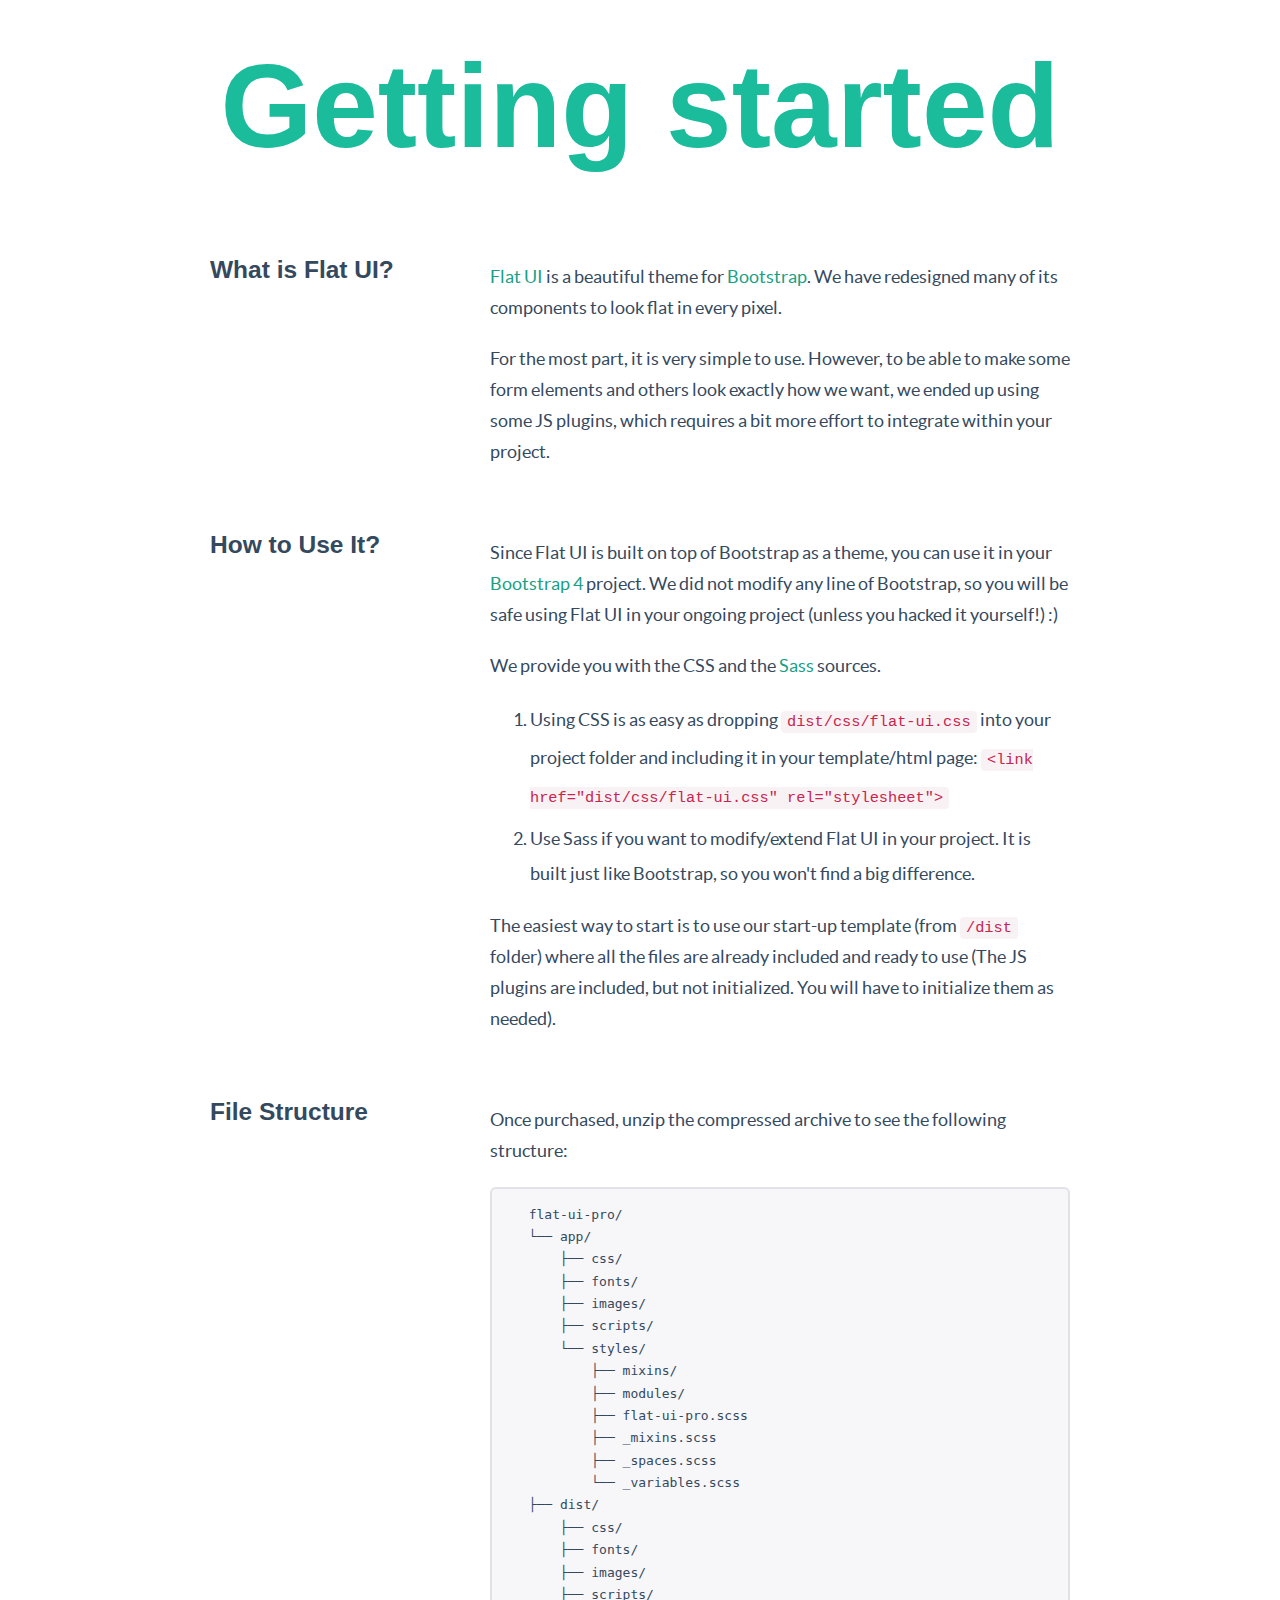
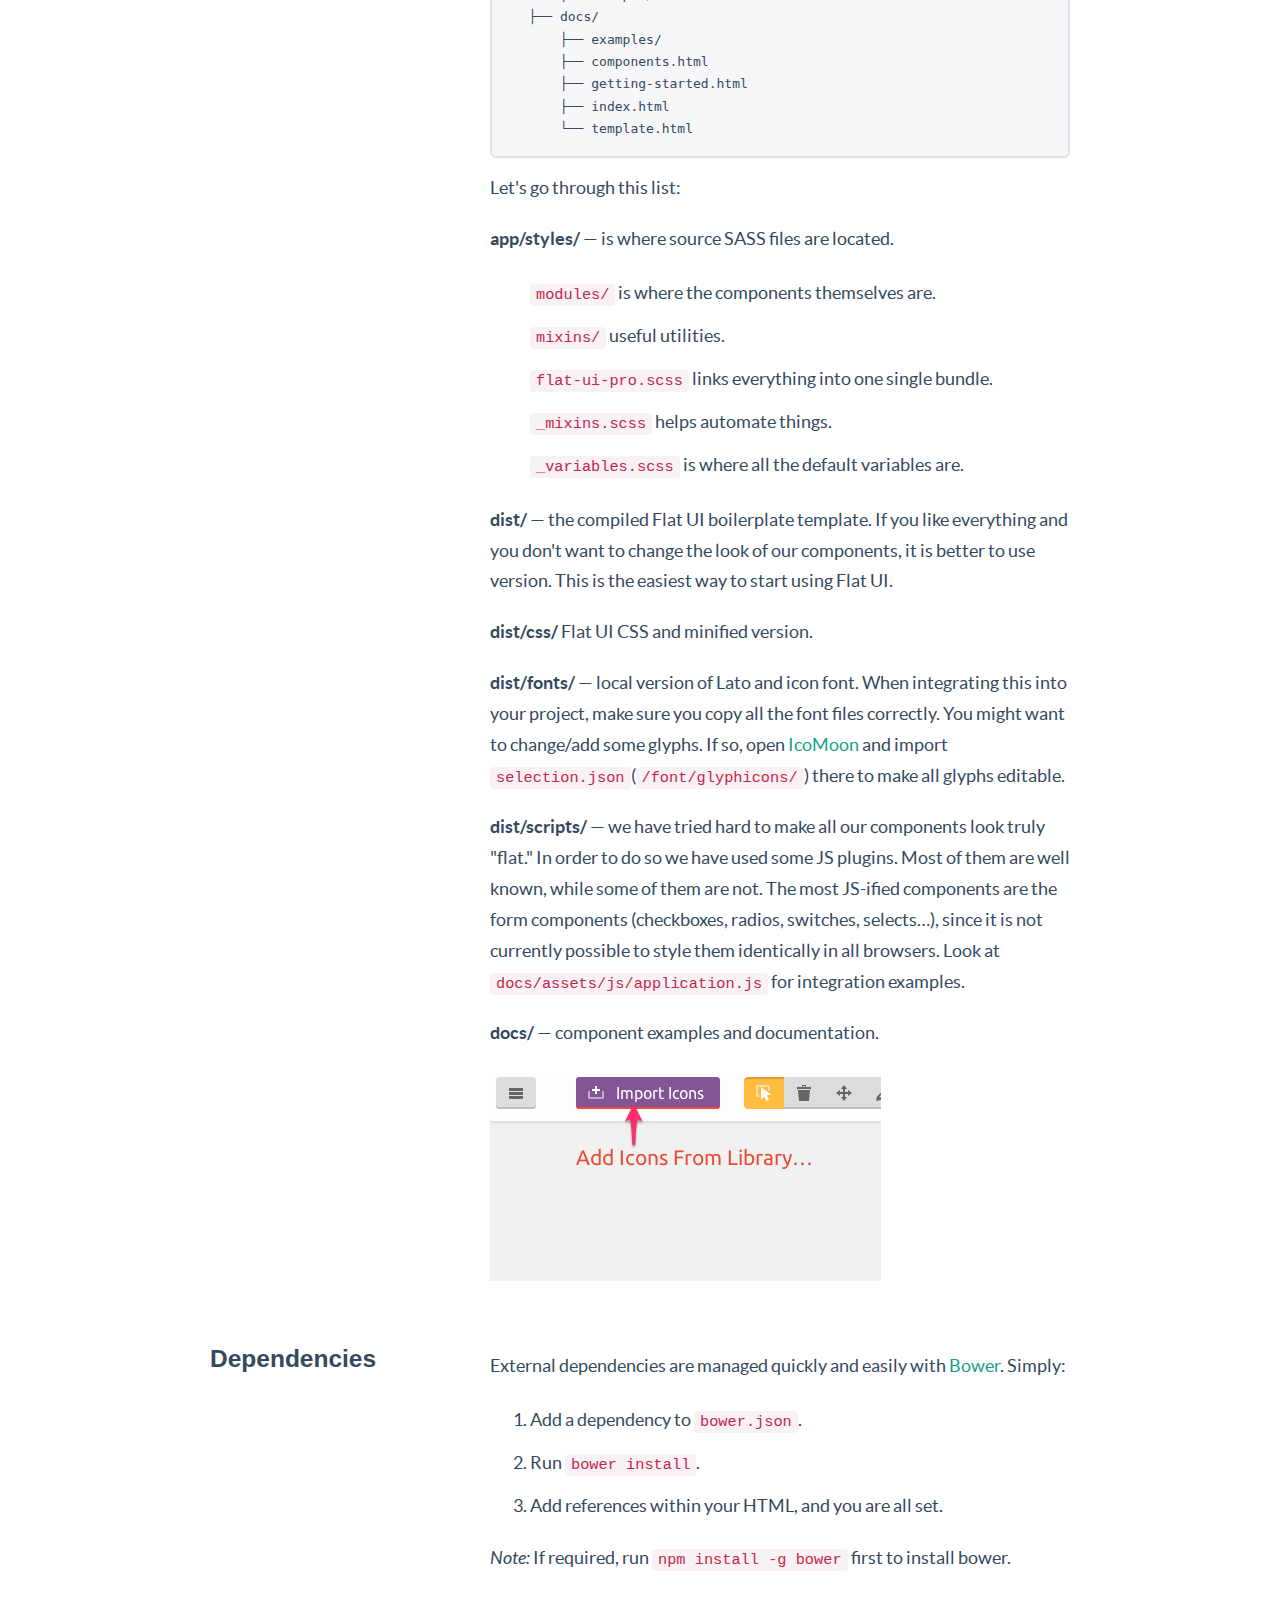
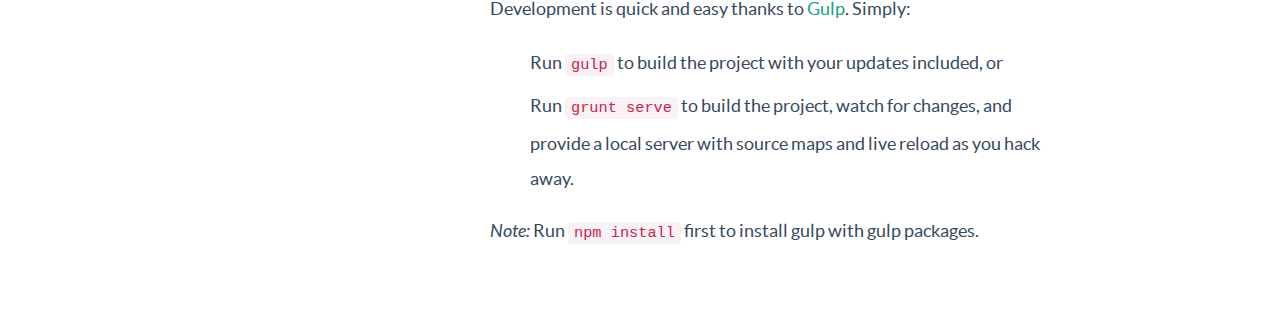
<file: static/docs/getting-started.html>
<!DOCTYPE html>
<html lang="en">
  <head>
    <meta charset="utf-8">
    <title>Getting started &middot; Flat UI</title>
    <meta name="viewport" content="width=device-width, initial-scale=1.0">

    <!-- Loading Bootstrap -->
    <link href="../dist/css/vendor/bootstrap.min.css" rel="stylesheet">

    <!-- Loading Flat UI -->
    <link href="../dist/css/flat-ui.css" rel="stylesheet">

    <link href="assets/css/docs.css" rel="stylesheet">

  </head>
  <body>
    <h1 class="demo-headline">Getting started</h1>
    <div class="container">
      <div class="demo-row">
        <div class="demo-title">
          <h3>What is Flat UI?</h3>
        </div>

        <div class="demo-content demo-content-article">
          <p>
            <a href="https://designmodo.com/flat" target="_blank">Flat UI</a>
            is a beautiful theme for <a href="http://getbootstrap.com" target="_blank">Bootstrap</a>.
            We have redesigned many of its components to look flat in every pixel.
          </p>
          <p>
            For the most part, it is very simple to use. However, to be able
            to make some form elements and others look exactly how we want,
            we ended up using some JS plugins, which requires a bit more effort
            to integrate within your project.
          </p>
        </div>
      </div><!-- /.demo-row -->

      <div class="demo-row">
        <div class="demo-title">
          <h3>How to Use It?</h3>
        </div>

        <div class="demo-content demo-content-article">
          <p>
            Since Flat UI is built on top of Bootstrap as a theme, you can use it in your <a href="http://getbootstrap.com/" target="_blank">Bootstrap 4</a> project.
            We did not modify any line of Bootstrap, so you will be safe using Flat UI in your ongoing project
            (unless you hacked it yourself!) :)
          </p>
          <p>
            We provide you with the CSS and the <a href="https://sass-lang.com/" target="_blank">Sass</a> sources.
          </p>
          <ol>
            <li>
              Using CSS is as easy as dropping <code>dist/css/flat-ui.css</code> into your project folder and
              including it in your template/html page:
              <code>&lt;link href="dist/css/flat-ui.css" rel="stylesheet"&gt;</code>
            </li>
            <li>
              Use Sass if you want to modify/extend Flat UI in your project. It is built just like Bootstrap, so
              you won't find a big difference.
            </li>
          </ol>
          <p>
            The easiest way to start is to use our start-up template (from <code>/dist</code> folder) where all the files are already included
            and ready to use (The JS plugins are included, but not initialized. You will have to initialize them as needed).
          </p>
        </div>
      </div><!-- /.demo-row -->

      <div class="demo-row">
        <div class="demo-title">
          <h3>File Structure</h3>
        </div>

        <div class="demo-content demo-content-article">
          <p>
            Once purchased, unzip the compressed archive to see the following structure:
          </p>
<pre class="prettyprint">
  flat-ui-pro/
  └── app/
      ├── css/
      ├── fonts/
      ├── images/
      ├── scripts/
      └── styles/
          ├── mixins/
          ├── modules/
          ├── flat-ui-pro.scss
          ├── _mixins.scss
          ├── _spaces.scss
          └── _variables.scss
  ├── dist/
      ├── css/
      ├── fonts/
      ├── images/
      ├── scripts/
  ├── docs/
      ├── examples/
      ├── components.html
      ├── getting-started.html
      ├── index.html
      └── template.html
</pre>
          <p>
            Let's go through this list:
          </p>

          <p>
            <strong>app/styles/</strong> &mdash; is where source SASS files are located.
          </p>

          <ul>
            <li>
              <code>modules/</code> is where the components themselves are.
            </li>
            <li>
              <code>mixins/</code> useful utilities.
            </li>
            <li>
              <code>flat-ui-pro.scss</code> links everything into one single bundle.
            </li>
            <li>
              <code>_mixins.scss</code> helps automate things.
            </li>
            <li>
              <code>_variables.scss</code> is where all the default variables are.
            </li>
          </ul>

          <p>
            <strong>dist/</strong> &mdash; the compiled Flat UI boilerplate template. If you like everything and you don't want
            to change the look of our components, it is better to use version. This is the easiest
            way to start using Flat UI.
          </p>

          <p>
            <strong>dist/css/</strong> Flat UI CSS and minified version.
          </p>

          <p>
            <strong>dist/fonts/</strong> &mdash; local version of Lato and icon font. When integrating this into your project, make sure you
            copy all the font files correctly. You might want to change/add some glyphs. If so, open
            <a href="http://icomoon.io/app">IcoMoon</a> and import <code>selection.json</code>(<code>/font/glyphicons/</code>)
            there to make all glyphs editable.
          </p>

          <p>
            <strong>dist/scripts/</strong> &mdash; we have tried hard to make all our components look truly "flat." In order to do
            so we have used some JS plugins. Most of them are well known, while some of them are not. The most JS-ified
            components are the form components (checkboxes, radios, switches, selects…), since it is not currently possible
            to style them identically in all browsers. Look at <code>docs/assets/js/application.js</code> for integration
            examples.
          </p>

          <p>
            <strong>docs/</strong> &mdash; component examples and documentation.
          </p>

          <p>
            <img src="assets/images/getting-started/icomoon_import.jpg" alt="" />
          </p>

        </div>
      </div><!-- /.demo-row -->

      <div class="demo-row">
        <div class="demo-title">
          <h3>Dependencies</h3>
        </div>

        <div class="demo-content demo-content-article">
          <p>
            External dependencies are managed quickly and easily with <a href="http://bower.io">Bower</a>. Simply:
          </p>
          <ol>
            <li>
              Add a dependency to <code>bower.json</code>.
            </li>
            <li>
              Run <code>bower install</code>.
            </li>
            <li>
              Add references within your HTML, and you are all set.
            </li>
          </ol>
          <p>
            <em>Note:</em> If required, run <code>npm install -g bower</code> first to install bower.
          </p>
          <p>
            Development is quick and easy thanks to <a href="https://gulpjs.com/">Gulp</a>. Simply:
          </p>
          <ul>
            <li>
              Run <code>gulp</code> to build the project with your updates included, or
            </li>
            <li>
              Run <code>grunt serve</code> to build the project, watch for changes, and provide a local server with source maps and live reload as you hack away.
            </li>
          </ul>
          <p>
            <em>Note:</em> Run <code>npm install</code> first to install gulp with gulp packages.
          </p>
        </div>
      </div><!-- /.demo-row -->

    </div><!-- /.container -->
  </body>
</html>
</file>
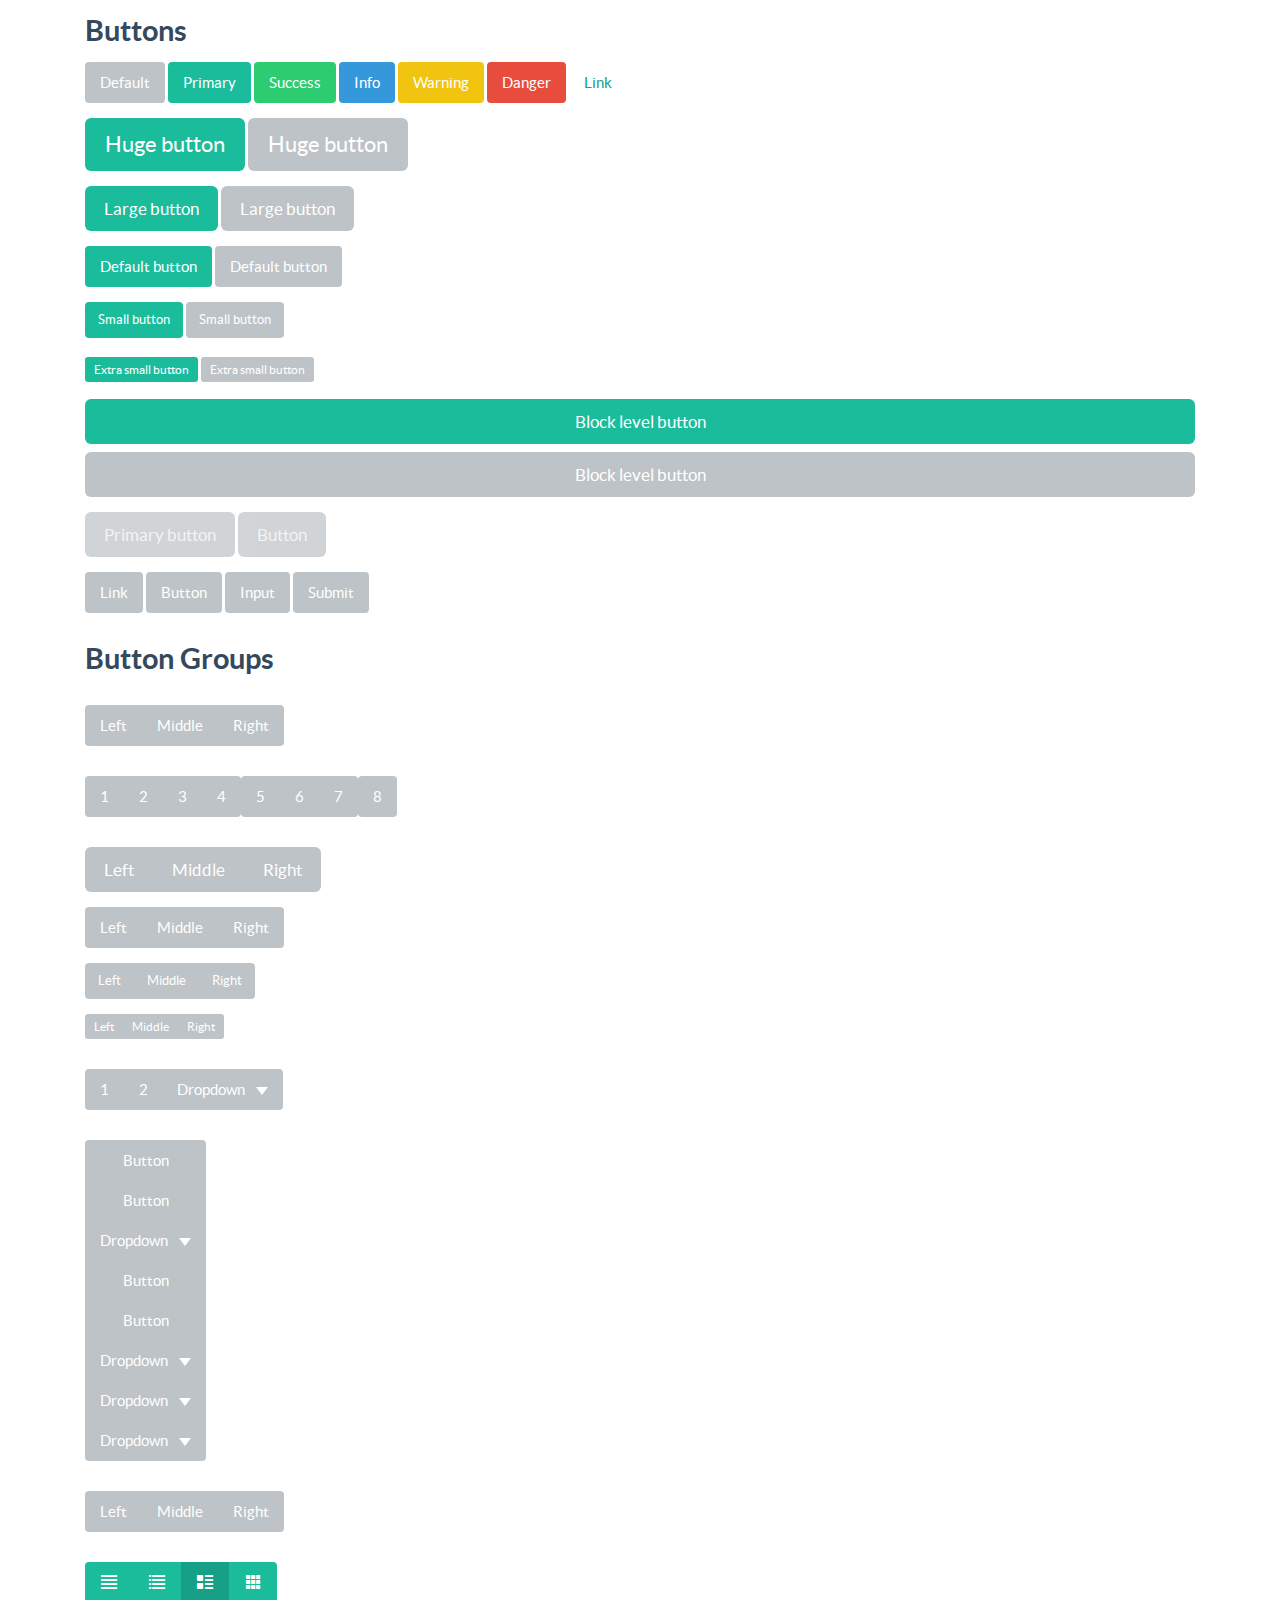
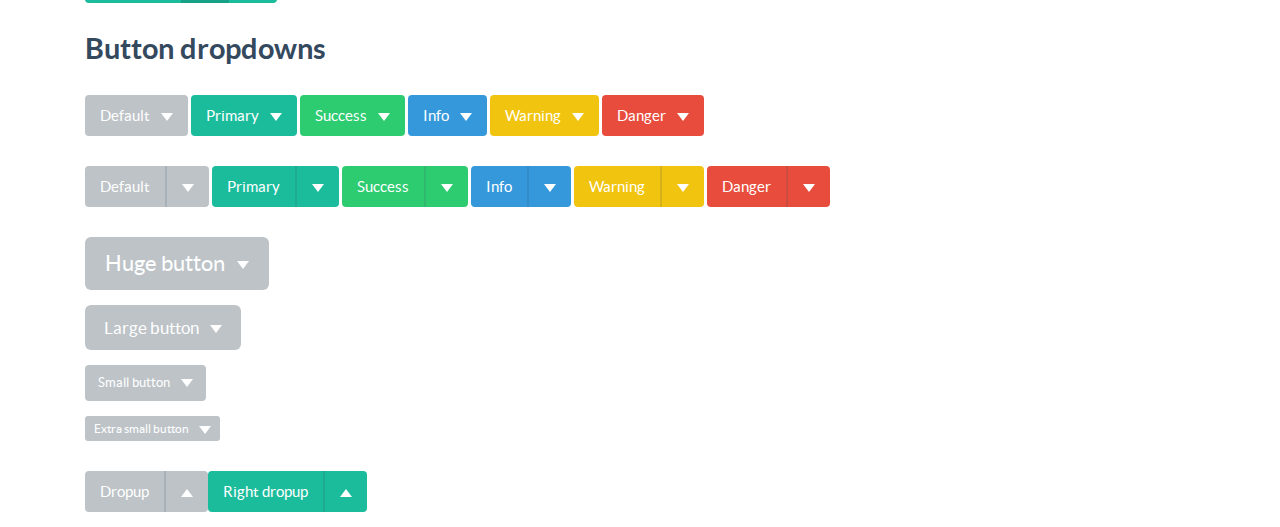
<file: static/docs/examples/buttons.html>
<!DOCTYPE html>
<html lang="en">
  <head>
    <meta charset="utf-8">
    <title>Flat UI Pro</title>
    <meta name="viewport" content="width=device-width, initial-scale=1.0">

    <!-- Loading Bootstrap -->
    <link href="../../dist/css/vendor/bootstrap.min.css" rel="stylesheet">

    <!-- Loading Flat UI -->
    <link href="../../dist/css/flat-ui.css" rel="stylesheet">

    <link rel="shortcut icon" href="../../dist/favicon.ico">

    <!-- HTML5 shim, for IE6-8 support of HTML5 elements. All other JS at the end of file. -->
    <!--[if lt IE 9]>
      <script src="../../dist/js/vendor/html5shiv.js"></script>
      <script src="../../dist/js/vendor/respond.min.js"></script>
    <![endif]-->
  </head>
  <body>
    <div class="container">
      <h4>Buttons</h4>
      <div class="row">
        <div class="col-md-12">
          <p>
            <!-- Standard gray button with gradient -->
            <button type="button" class="btn btn-default">Default</button>

            <!-- Provides extra visual weight and identifies the primary action in a set of buttons -->
            <button type="button" class="btn btn-primary">Primary</button>

            <!-- Indicates a successful or positive action -->
            <button type="button" class="btn btn-success">Success</button>

            <!-- Contextual button for informational alert messages -->
            <button type="button" class="btn btn-info">Info</button>

            <!-- Indicates caution should be taken with this action -->
            <button type="button" class="btn btn-warning">Warning</button>

            <!-- Indicates a dangerous or potentially negative action -->
            <button type="button" class="btn btn-danger">Danger</button>

            <!-- Deemphasize a button by making it look like a link while maintaining button behavior -->
            <button type="button" class="btn btn-link">Link</button>
          </p>
        </div>
      </div>
      <div class="row">
        <div class="col-md-12">
          <p>
            <button type="button" class="btn btn-primary btn-hg">Huge button</button>
            <button type="button" class="btn btn-default btn-hg">Huge button</button>
          </p>
          <p>
            <button type="button" class="btn btn-primary btn-lg">Large button</button>
            <button type="button" class="btn btn-default btn-lg">Large button</button>
          </p>
          <p>
            <button type="button" class="btn btn-primary">Default button</button>
            <button type="button" class="btn btn-default">Default button</button>
          </p>
          <p>
            <button type="button" class="btn btn-primary btn-sm">Small button</button>
            <button type="button" class="btn btn-default btn-sm">Small button</button>
          </p>
          <p>
            <button type="button" class="btn btn-primary btn-xs">Extra small button</button>
            <button type="button" class="btn btn-default btn-xs">Extra small button</button>
          </p>
        </div>
      </div>
      <div class="row">
        <div class="col-md-12">
          <p>
            <button type="button" class="btn btn-primary btn-lg btn-block">Block level button</button>
            <button type="button" class="btn btn-default btn-lg btn-block">Block level button</button>
          </p>
        </div>
      </div>
      <div class="row">
        <div class="col-md-12">
          <p>
            <button type="button" class="btn btn-lg btn-primary" disabled="disabled">Primary button</button>
            <button type="button" class="btn btn-default btn-lg" disabled="disabled">Button</button>
          </p>
        </div>
      </div>
      <div class="row">
        <div class="col-md-12">
          <p>
            <a class="btn btn-default" href="#">Link</a>
            <button class="btn btn-default" type="submit">Button</button>
            <input class="btn btn-default" type="button" value="Input">
            <input class="btn btn-default" type="submit" value="Submit">
          </p>
        </div>
      </div>
      <h4>Button Groups</h4>
      <div class="row">
        <div class="col-md-12">
          <p>
            <div class="btn-group">
              <button type="button" class="btn btn-default">Left</button>
              <button type="button" class="btn btn-default">Middle</button>
              <button type="button" class="btn btn-default">Right</button>
            </div>
          </p>
        </div>
      </div>
      <div class="row">
        <div class="col-md-12">
          <p>
            <div class="btn-toolbar">
              <div class="btn-group">
                <button class="btn btn-default" type="button">1</button>
                <button class="btn btn-default" type="button">2</button>
                <button class="btn btn-default" type="button">3</button>
                <button class="btn btn-default" type="button">4</button>
              </div>
              <div class="btn-group">
                <button class="btn btn-default" type="button">5</button>
                <button class="btn btn-default" type="button">6</button>
                <button class="btn btn-default" type="button">7</button>
              </div>
              <div class="btn-group">
                <button class="btn btn-default" type="button">8</button>
              </div>
            </div>
          </p>
        </div>
      </div>
      <div class="row">
        <div class="col-md-12">
          <p>
            <div class="btn-toolbar">
              <div class="btn-group btn-group-lg">
                <button class="btn btn-default" type="button">Left</button>
                <button class="btn btn-default" type="button">Middle</button>
                <button class="btn btn-default" type="button">Right</button>
              </div>
            </div>
          </p>
          <p>
            <div class="btn-toolbar">
              <div class="btn-group">
                <button class="btn btn-default" type="button">Left</button>
                <button class="btn btn-default" type="button">Middle</button>
                <button class="btn btn-default" type="button">Right</button>
              </div>
            </div>
          </p>
          <p>
            <div class="btn-toolbar">
              <div class="btn-group btn-group-sm">
                <button class="btn btn-default" type="button">Left</button>
                <button class="btn btn-default" type="button">Middle</button>
                <button class="btn btn-default" type="button">Right</button>
              </div>
            </div>
          </p>
          <p>
            <div class="btn-toolbar">
              <div class="btn-group btn-group-xs">
                <button class="btn btn-default" type="button">Left</button>
                <button class="btn btn-default" type="button">Middle</button>
                <button class="btn btn-default" type="button">Right</button>
              </div>
            </div>
          </p>
        </div>
      </div>
      <div class="row">
        <div class="col-md-12">
          <p>
            <div class="btn-group">
              <button class="btn btn-default" type="button">1</button>
              <button class="btn btn-default" type="button">2</button>

              <div class="btn-group">
                <button data-toggle="dropdown" class="btn btn-default dropdown-toggle" type="button" id="btnGroupDrop1">
                  Dropdown
                  <span class="caret"></span>
                </button>
                <ul aria-labelledby="btnGroupDrop1" role="menu" class="dropdown-menu">
                  <li><a href="#">Dropdown link</a></li>
                  <li><a href="#">Dropdown link</a></li>
                </ul>
              </div>
            </div>
          </p>
        </div>
      </div>
      <div class="row">
        <div class="col-md-12">
          <p>
            <div class="btn-group-vertical">
              <button class="btn btn-default" type="button">Button</button>
              <button class="btn btn-default" type="button">Button</button>
              <div class="btn-group">
                <button data-toggle="dropdown" class="btn btn-default dropdown-toggle" type="button" id="btnGroupVerticalDrop1">
                  Dropdown
                  <span class="caret"></span>
                </button>
                <ul aria-labelledby="btnGroupVerticalDrop1" role="menu" class="dropdown-menu">
                  <li><a href="#">Dropdown link</a></li>
                  <li><a href="#">Dropdown link</a></li>
                </ul>
              </div>
              <button class="btn btn-default" type="button">Button</button>
              <button class="btn btn-default" type="button">Button</button>
              <div class="btn-group">
                <button data-toggle="dropdown" class="btn btn-default dropdown-toggle" type="button" id="btnGroupVerticalDrop2">
                  Dropdown
                  <span class="caret"></span>
                </button>
                <ul aria-labelledby="btnGroupVerticalDrop2" role="menu" class="dropdown-menu">
                  <li><a href="#">Dropdown link</a></li>
                  <li><a href="#">Dropdown link</a></li>
                </ul>
              </div>
              <div class="btn-group">
                <button data-toggle="dropdown" class="btn btn-default dropdown-toggle" type="button" id="btnGroupVerticalDrop3">
                  Dropdown
                  <span class="caret"></span>
                </button>
                <ul aria-labelledby="btnGroupVerticalDrop3" role="menu" class="dropdown-menu">
                  <li><a href="#">Dropdown link</a></li>
                  <li><a href="#">Dropdown link</a></li>
                </ul>
              </div>
              <div class="btn-group">
                <button data-toggle="dropdown" class="btn btn-default dropdown-toggle" type="button" id="btnGroupVerticalDrop4">
                  Dropdown
                  <span class="caret"></span>
                </button>
                <ul aria-labelledby="btnGroupVerticalDrop4" role="menu" class="dropdown-menu">
                  <li><a href="#">Dropdown link</a></li>
                  <li><a href="#">Dropdown link</a></li>
                </ul>
              </div>
            </div>
          </p>
        </div>
      </div>
      <div class="row">
        <div class="col-md-12">
          <p>
            <div class="btn-group btn-group-justified">
              <a class="btn btn-default" href="#">Left</a>
              <a class="btn btn-default" href="#">Middle</a>
              <a class="btn btn-default" href="#">Right</a>
            </div>
          </p>
        </div>
      </div>
      <div class="row">
        <div class="col-md-12">
          <p>
            <div class="btn-toolbar">
              <div class="btn-group">
                <a href="#fakelink" class="btn btn-primary"><i class="fui-list-columned"></i></a>
                <a href="#fakelink" class="btn btn-primary"><i class="fui-list-numbered"></i></a>
                <a href="#fakelink" class="btn btn-primary active"><i class="fui-list-thumbnailed"></i></a>
                <a href="#fakelink" class="btn btn-primary"><i class="fui-list-small-thumbnails"></i></a>
              </div>
            </div>
          </p>
        </div>
      </div>
      <h4>Button dropdowns</h4>
      <div class="row">
        <div class="col-md-12">
          <p>
            <div class="btn-group">
              <button data-toggle="dropdown" class="btn btn-default dropdown-toggle" type="button">Default <span class="caret"></span></button>
              <ul role="menu" class="dropdown-menu">
                <li><a href="#">Action</a></li>
                <li><a href="#">Another action</a></li>
                <li><a href="#">Something else here</a></li>
                <li class="divider"></li>
                <li><a href="#">Separated link</a></li>
              </ul>
            </div><!-- /btn-group -->
            <div class="btn-group">
              <button data-toggle="dropdown" class="btn btn-primary dropdown-toggle" type="button">Primary <span class="caret"></span></button>
              <ul role="menu" class="dropdown-menu">
                <li><a href="#">Action</a></li>
                <li><a href="#">Another action</a></li>
                <li><a href="#">Something else here</a></li>
                <li class="divider"></li>
                <li><a href="#">Separated link</a></li>
              </ul>
            </div><!-- /btn-group -->
            <div class="btn-group">
              <button data-toggle="dropdown" class="btn btn-success dropdown-toggle" type="button">Success <span class="caret"></span></button>
              <ul role="menu" class="dropdown-menu">
                <li><a href="#">Action</a></li>
                <li><a href="#">Another action</a></li>
                <li><a href="#">Something else here</a></li>
                <li class="divider"></li>
                <li><a href="#">Separated link</a></li>
              </ul>
            </div><!-- /btn-group -->
            <div class="btn-group">
              <button data-toggle="dropdown" class="btn btn-info dropdown-toggle" type="button">Info <span class="caret"></span></button>
              <ul role="menu" class="dropdown-menu">
                <li><a href="#">Action</a></li>
                <li><a href="#">Another action</a></li>
                <li><a href="#">Something else here</a></li>
                <li class="divider"></li>
                <li><a href="#">Separated link</a></li>
              </ul>
            </div><!-- /btn-group -->
            <div class="btn-group">
              <button data-toggle="dropdown" class="btn btn-warning dropdown-toggle" type="button">Warning <span class="caret"></span></button>
              <ul role="menu" class="dropdown-menu">
                <li><a href="#">Action</a></li>
                <li><a href="#">Another action</a></li>
                <li><a href="#">Something else here</a></li>
                <li class="divider"></li>
                <li><a href="#">Separated link</a></li>
              </ul>
            </div><!-- /btn-group -->
            <div class="btn-group">
              <button data-toggle="dropdown" class="btn btn-danger dropdown-toggle" type="button">Danger <span class="caret"></span></button>
              <ul role="menu" class="dropdown-menu">
                <li><a href="#">Action</a></li>
                <li><a href="#">Another action</a></li>
                <li><a href="#">Something else here</a></li>
                <li class="divider"></li>
                <li><a href="#">Separated link</a></li>
              </ul>
            </div><!-- /btn-group -->
          </p>
        </div>
      </div>
      <div class="row">
        <div class="col-md-12">
          <p>
            <div class="btn-group">
              <button class="btn btn-default" type="button">Default</button>
              <button data-toggle="dropdown" class="btn btn-default dropdown-toggle" type="button"><span class="caret"></span></button>
              <ul role="menu" class="dropdown-menu">
                <li><a href="#">Action</a></li>
                <li><a href="#">Another action</a></li>
                <li><a href="#">Something else here</a></li>
                <li class="divider"></li>
                <li><a href="#">Separated link</a></li>
              </ul>
            </div><!-- /btn-group -->
            <div class="btn-group">
              <button class="btn btn-primary" type="button">Primary</button>
              <button data-toggle="dropdown" class="btn btn-primary dropdown-toggle" type="button"><span class="caret"></span></button>
              <ul role="menu" class="dropdown-menu">
                <li><a href="#">Action</a></li>
                <li><a href="#">Another action</a></li>
                <li><a href="#">Something else here</a></li>
                <li class="divider"></li>
                <li><a href="#">Separated link</a></li>
              </ul>
            </div><!-- /btn-group -->
            <div class="btn-group">
              <button class="btn btn-success" type="button">Success</button>
              <button data-toggle="dropdown" class="btn btn-success dropdown-toggle" type="button"><span class="caret"></span></button>
              <ul role="menu" class="dropdown-menu">
                <li><a href="#">Action</a></li>
                <li><a href="#">Another action</a></li>
                <li><a href="#">Something else here</a></li>
                <li class="divider"></li>
                <li><a href="#">Separated link</a></li>
              </ul>
            </div><!-- /btn-group -->
            <div class="btn-group">
              <button class="btn btn-info" type="button">Info</button>
              <button data-toggle="dropdown" class="btn btn-info dropdown-toggle" type="button"><span class="caret"></span></button>
              <ul role="menu" class="dropdown-menu">
                <li><a href="#">Action</a></li>
                <li><a href="#">Another action</a></li>
                <li><a href="#">Something else here</a></li>
                <li class="divider"></li>
                <li><a href="#">Separated link</a></li>
              </ul>
            </div><!-- /btn-group -->
            <div class="btn-group">
              <button class="btn btn-warning" type="button">Warning</button>
              <button data-toggle="dropdown" class="btn btn-warning dropdown-toggle" type="button"><span class="caret"></span></button>
              <ul role="menu" class="dropdown-menu">
                <li><a href="#">Action</a></li>
                <li><a href="#">Another action</a></li>
                <li><a href="#">Something else here</a></li>
                <li class="divider"></li>
                <li><a href="#">Separated link</a></li>
              </ul>
            </div><!-- /btn-group -->
            <div class="btn-group">
              <button class="btn btn-danger" type="button">Danger</button>
              <button data-toggle="dropdown" class="btn btn-danger dropdown-toggle" type="button"><span class="caret"></span></button>
              <ul role="menu" class="dropdown-menu">
                <li><a href="#">Action</a></li>
                <li><a href="#">Another action</a></li>
                <li><a href="#">Something else here</a></li>
                <li class="divider"></li>
                <li><a href="#">Separated link</a></li>
              </ul>
            </div><!-- /btn-group -->
          </p>
        </div>
      </div>
      <div class="row">
        <div class="col-md-12">
          <p>
            <div class="btn-toolbar">
              <div class="btn-group">
                <button data-toggle="dropdown" type="button" class="btn btn-default btn-hg dropdown-toggle">
                  Huge button <span class="caret"></span>
                </button>
                <ul role="menu" class="dropdown-menu">
                  <li><a href="#">Action</a></li>
                  <li><a href="#">Another action</a></li>
                  <li><a href="#">Something else here</a></li>
                  <li class="divider"></li>
                  <li><a href="#">Separated link</a></li>
                </ul>
              </div><!-- /btn-group -->
            </div><!-- /btn-toolbar -->
          </p>
          <p>
            <div class="btn-toolbar">
              <div class="btn-group">
                <button data-toggle="dropdown" type="button" class="btn btn-default btn-lg dropdown-toggle">
                  Large button <span class="caret"></span>
                </button>
                <ul role="menu" class="dropdown-menu">
                  <li><a href="#">Action</a></li>
                  <li><a href="#">Another action</a></li>
                  <li><a href="#">Something else here</a></li>
                  <li class="divider"></li>
                  <li><a href="#">Separated link</a></li>
                </ul>
              </div><!-- /btn-group -->
            </div><!-- /btn-toolbar -->
          </p>
          <p>
            <div class="btn-toolbar">
              <div class="btn-group">
                <button data-toggle="dropdown" type="button" class="btn btn-default btn-sm dropdown-toggle">
                  Small button <span class="caret"></span>
                </button>
                <ul role="menu" class="dropdown-menu">
                  <li><a href="#">Action</a></li>
                  <li><a href="#">Another action</a></li>
                  <li><a href="#">Something else here</a></li>
                  <li class="divider"></li>
                  <li><a href="#">Separated link</a></li>
                </ul>
              </div><!-- /btn-group -->
            </div><!-- /btn-toolbar -->
          </p>
          <p>
            <div class="btn-toolbar">
              <div class="btn-group">
                <button data-toggle="dropdown" type="button" class="btn btn-default btn-xs dropdown-toggle">
                  Extra small button <span class="caret"></span>
                </button>
                <ul role="menu" class="dropdown-menu">
                  <li><a href="#">Action</a></li>
                  <li><a href="#">Another action</a></li>
                  <li><a href="#">Something else here</a></li>
                  <li class="divider"></li>
                  <li><a href="#">Separated link</a></li>
                </ul>
              </div><!-- /btn-group -->
            </div><!-- /btn-toolbar -->
          </p>
        </div>
      </div>
      <div class="row">
        <div class="col-md-12">
          <p>
            <div class="btn-toolbar">
              <div class="btn-group dropup">
                <button class="btn btn-default" type="button">Dropup</button>
                <button data-toggle="dropdown" class="btn btn-default dropdown-toggle" type="button"><span class="caret"></span></button>
                <ul role="menu" class="dropdown-menu">
                  <li><a href="#">Action</a></li>
                  <li><a href="#">Another action</a></li>
                  <li><a href="#">Something else here</a></li>
                  <li class="divider"></li>
                  <li><a href="#">Separated link</a></li>
                </ul>
              </div><!-- /btn-group -->
              <div class="btn-group dropup">
                <button class="btn btn-primary" type="button">Right dropup</button>
                <button data-toggle="dropdown" class="btn btn-primary dropdown-toggle" type="button"><span class="caret"></span></button>
                <ul role="menu" class="dropdown-menu pull-right">
                  <li><a href="#">Action</a></li>
                  <li><a href="#">Another action</a></li>
                  <li><a href="#">Something else here</a></li>
                  <li class="divider"></li>
                  <li><a href="#">Separated link</a></li>
                </ul>
              </div><!-- /btn-group -->
            </div>
          </p>
        </div>
      </div>
    </div>
    <!-- /.container -->

  </body>
</html>
</file>
<file: static/dist/css/flat-ui.css>
@font-face {
  font-family: 'Lato';
  src: url("../fonts/lato/lato-black.eot");
  src: url("../fonts/lato/lato-black.eot?#iefix") format("embedded-opentype"), url("../fonts/lato/lato-black.woff") format("woff"), url("../fonts/lato/lato-black.ttf") format("truetype"), url("../fonts/lato/lato-black.svg#latoblack") format("svg");
  font-weight: 900;
  font-style: normal;
}

@font-face {
  font-family: 'Lato';
  src: url("../fonts/lato/lato-bold.eot");
  src: url("../fonts/lato/lato-bold.eot?#iefix") format("embedded-opentype"), url("../fonts/lato/lato-bold.woff") format("woff"), url("../fonts/lato/lato-bold.ttf") format("truetype"), url("../fonts/lato/lato-bold.svg#latobold") format("svg");
  font-weight: bold;
  font-style: normal;
}

@font-face {
  font-family: 'Lato';
  src: url("../fonts/lato/lato-bolditalic.eot");
  src: url("../fonts/lato/lato-bolditalic.eot?#iefix") format("embedded-opentype"), url("../fonts/lato/lato-bolditalic.woff") format("woff"), url("../fonts/lato/lato-bolditalic.ttf") format("truetype"), url("../fonts/lato/lato-bolditalic.svg#latobold-italic") format("svg");
  font-weight: bold;
  font-style: italic;
}

@font-face {
  font-family: 'Lato';
  src: url("../fonts/lato/lato-italic.eot");
  src: url("../fonts/lato/lato-italic.eot?#iefix") format("embedded-opentype"), url("../fonts/lato/lato-italic.woff") format("woff"), url("../fonts/lato/lato-italic.ttf") format("truetype"), url("../fonts/lato/lato-italic.svg#latoitalic") format("svg");
  font-weight: normal;
  font-style: italic;
}

@font-face {
  font-family: 'Lato';
  src: url("../fonts/lato/lato-light.eot");
  src: url("../fonts/lato/lato-light.eot?#iefix") format("embedded-opentype"), url("../fonts/lato/lato-light.woff") format("woff"), url("../fonts/lato/lato-light.ttf") format("truetype"), url("../fonts/lato/lato-light.svg#latolight") format("svg");
  font-weight: 300;
  font-style: normal;
}

@font-face {
  font-family: 'Lato';
  src: url("../fonts/lato/lato-regular.eot");
  src: url("../fonts/lato/lato-regular.eot?#iefix") format("embedded-opentype"), url("../fonts/lato/lato-regular.woff") format("woff"), url("../fonts/lato/lato-regular.ttf") format("truetype"), url("../fonts/lato/lato-regular.svg#latoregular") format("svg");
  font-weight: normal;
  font-style: normal;
}

@font-face {
  font-family: 'Flat-UI-Pro-Icons';
  src: url("../fonts/glyphicons/flat-ui-pro-icons-regular.eot");
  src: url("../fonts/glyphicons/flat-ui-pro-icons-regular.eot?#iefix") format("embedded-opentype"), url("../fonts/glyphicons/flat-ui-pro-icons-regular.woff") format("woff"), url("../fonts/glyphicons/flat-ui-pro-icons-regular.ttf") format("truetype"), url("../fonts/glyphicons/flat-ui-pro-icons-regular.svg#flat-ui-pro-icons-regular") format("svg");
}

[class^="fui-"],
[class*="fui-"] {
  font-family: 'Flat-UI-Pro-Icons';
  speak: none;
  font-style: normal;
  font-weight: normal;
  font-variant: normal;
  text-transform: none;
  -webkit-font-smoothing: antialiased;
  -moz-osx-font-smoothing: grayscale;
}

.fui-triangle-up:before {
  content: "\e600";
}

.fui-triangle-down:before {
  content: "\e601";
}

.fui-triangle-up-small:before {
  content: "\e602";
}

.fui-triangle-down-small:before {
  content: "\e603";
}

.fui-triangle-left-large:before {
  content: "\e604";
}

.fui-triangle-right-large:before {
  content: "\e605";
}

.fui-arrow-left:before {
  content: "\e606";
}

.fui-arrow-right:before {
  content: "\e607";
}

.fui-plus:before {
  content: "\e608";
}

.fui-cross:before {
  content: "\e609";
}

.fui-check:before {
  content: "\e60a";
}

.fui-radio-unchecked:before {
  content: "\e60b";
}

.fui-radio-checked:before {
  content: "\e60c";
}

.fui-checkbox-unchecked:before {
  content: "\e60d";
}

.fui-checkbox-checked:before {
  content: "\e60e";
}

.fui-info-circle:before {
  content: "\e60f";
}

.fui-alert-circle:before {
  content: "\e610";
}

.fui-question-circle:before {
  content: "\e611";
}

.fui-check-circle:before {
  content: "\e612";
}

.fui-cross-circle:before {
  content: "\e613";
}

.fui-plus-circle:before {
  content: "\e614";
}

.fui-pause:before {
  content: "\e615";
}

.fui-play:before {
  content: "\e616";
}

.fui-volume:before {
  content: "\e617";
}

.fui-mute:before {
  content: "\e618";
}

.fui-resize:before {
  content: "\e619";
}

.fui-list:before {
  content: "\e61a";
}

.fui-list-thumbnailed:before {
  content: "\e61b";
}

.fui-list-small-thumbnails:before {
  content: "\e61c";
}

.fui-list-large-thumbnails:before {
  content: "\e61d";
}

.fui-list-numbered:before {
  content: "\e61e";
}

.fui-list-columned:before {
  content: "\e61f";
}

.fui-list-bulleted:before {
  content: "\e620";
}

.fui-window:before {
  content: "\e621";
}

.fui-windows:before {
  content: "\e622";
}

.fui-loop:before {
  content: "\e623";
}

.fui-cmd:before {
  content: "\e624";
}

.fui-mic:before {
  content: "\e625";
}

.fui-heart:before {
  content: "\e626";
}

.fui-location:before {
  content: "\e627";
}

.fui-new:before {
  content: "\e628";
}

.fui-video:before {
  content: "\e629";
}

.fui-photo:before {
  content: "\e62a";
}

.fui-time:before {
  content: "\e62b";
}

.fui-eye:before {
  content: "\e62c";
}

.fui-chat:before {
  content: "\e62d";
}

.fui-home:before {
  content: "\e62e";
}

.fui-upload:before {
  content: "\e62f";
}

.fui-search:before {
  content: "\e630";
}

.fui-user:before {
  content: "\e631";
}

.fui-mail:before {
  content: "\e632";
}

.fui-lock:before {
  content: "\e633";
}

.fui-power:before {
  content: "\e634";
}

.fui-calendar:before {
  content: "\e635";
}

.fui-gear:before {
  content: "\e636";
}

.fui-bookmark:before {
  content: "\e637";
}

.fui-exit:before {
  content: "\e638";
}

.fui-trash:before {
  content: "\e639";
}

.fui-folder:before {
  content: "\e63a";
}

.fui-bubble:before {
  content: "\e63b";
}

.fui-export:before {
  content: "\e63c";
}

.fui-calendar-solid:before {
  content: "\e63d";
}

.fui-star:before {
  content: "\e63e";
}

.fui-star-2:before {
  content: "\e63f";
}

.fui-credit-card:before {
  content: "\e640";
}

.fui-clip:before {
  content: "\e641";
}

.fui-link:before {
  content: "\e642";
}

.fui-tag:before {
  content: "\e643";
}

.fui-document:before {
  content: "\e644";
}

.fui-image:before {
  content: "\e645";
}

.fui-facebook:before {
  content: "\e646";
}

.fui-youtube:before {
  content: "\e647";
}

.fui-vimeo:before {
  content: "\e648";
}

.fui-twitter:before {
  content: "\e649";
}

.fui-spotify:before {
  content: "\e64a";
}

.fui-skype:before {
  content: "\e64b";
}

.fui-pinterest:before {
  content: "\e64c";
}

.fui-path:before {
  content: "\e64d";
}

.fui-linkedin:before {
  content: "\e64e";
}

.fui-google-plus:before {
  content: "\e64f";
}

.fui-dribbble:before {
  content: "\e650";
}

.fui-behance:before {
  content: "\e651";
}

.fui-stumbleupon:before {
  content: "\e652";
}

.fui-yelp:before {
  content: "\e653";
}

.fui-wordpress:before {
  content: "\e654";
}

.fui-windows-8:before {
  content: "\e655";
}

.fui-vine:before {
  content: "\e656";
}

.fui-tumblr:before {
  content: "\e657";
}

.fui-paypal:before {
  content: "\e658";
}

.fui-lastfm:before {
  content: "\e659";
}

.fui-instagram:before {
  content: "\e65a";
}

.fui-html5:before {
  content: "\e65b";
}

.fui-github:before {
  content: "\e65c";
}

.fui-foursquare:before {
  content: "\e65d";
}

.fui-dropbox:before {
  content: "\e65e";
}

.fui-android:before {
  content: "\e65f";
}

.fui-apple:before {
  content: "\e660";
}

* {
  outline: none !important;
}

body {
  font-family: "Lato", Helvetica, Arial, sans-serif;
  font-size: 18px;
  line-height: 1.72222;
  color: #34495e;
  background-color: #fff;
}

a {
  color: #16a085;
  text-decoration: none;
  transition: .25s;
}

a:hover, a:focus {
  color: #1abc9c;
  text-decoration: none;
}

a:focus {
  outline: none;
}

img {
  max-width: 100%;
}

.img-rounded {
  border-radius: 6px;
}

.img-thumbnail {
  padding: 4px;
  line-height: 1.72222;
  background-color: #fff;
  border: 2px solid #bdc3c7;
  border-radius: 6px;
  transition: all .25s ease-in-out;
  display: inline-block;
  max-width: 100%;
  height: auto;
}

.img-comment {
  font-size: 15px;
  line-height: 1.2;
  font-style: italic;
  margin: 24px 0;
}

h1, h2, h3, h4, h5, h6,
.h1, .h2, .h3, .h4, .h5, .h6 {
  font-family: inherit;
  font-weight: 700;
  line-height: 1.1;
  color: inherit;
}

h1 small, h2 small, h3 small, h4 small, h5 small, h6 small,
.h1 small, .h2 small, .h3 small, .h4 small, .h5 small, .h6 small {
  color: #e7e9ec;
}

h1,
h2,
h3 {
  margin-top: 30px;
  margin-bottom: 15px;
}

h4,
h5,
h6 {
  margin-top: 15px;
  margin-bottom: 15px;
}

h6 {
  font-weight: normal;
}

h1, .h1 {
  font-size: 61px;
}

h2, .h2 {
  font-size: 53px;
}

h3, .h3 {
  font-size: 40px;
}

h4, .h4 {
  font-size: 29px;
}

h5, .h5 {
  font-size: 28px;
}

h6, .h6 {
  font-size: 24px;
}

p {
  font-size: 18px;
  line-height: 1.72222;
  margin: 0 0 15px;
}

.lead {
  margin-bottom: 30px;
  font-size: 28px;
  line-height: 1.46428571;
  font-weight: 300;
}

@media (min-width: 768px) {
  .lead {
    font-size: 30.006px;
  }
}

small,
.small {
  font-size: 83%;
  line-height: 2.067;
}

.text-muted {
  color: #bdc3c7;
}

.text-inverse {
  color: white;
}

.text-primary {
  color: #1abc9c !important;
}

a.text-primary:hover {
  color: #148f77;
}

.text-warning {
  color: #f1c40f !important;
}

a.text-warning:hover {
  color: #c29d0b;
}

.text-danger {
  color: #e74c3c !important;
}

a.text-danger:hover {
  color: #d62c1a;
}

.text-success {
  color: #2ecc71 !important;
}

a.text-success:hover {
  color: #25a25a;
}

.text-info {
  color: #3498db !important;
}

a.text-info:hover {
  color: #217dbb;
}

.bg-primary {
  color: white;
  background-color: #34495e;
}

a.bg-primary:hover {
  background-color: #22303d;
}

.bg-success {
  background-color: #dff0d8;
}

a.bg-success:hover {
  background-color: #c1e2b3;
}

.bg-info {
  background-color: #d9edf7;
}

a.bg-info:hover {
  background-color: #afd9ee;
}

.bg-warning {
  background-color: #fcf8e3;
}

a.bg-warning:hover {
  background-color: #f7ecb5;
}

.bg-danger {
  background-color: #f2dede;
}

a.bg-danger:hover {
  background-color: #e4b9b9;
}

.page-header {
  padding-bottom: 14px;
  margin: 60px 0 30px;
  border-bottom: 2px solid #e7e9ec;
}

ul,
ol {
  margin-bottom: 15px;
}

dl {
  margin-bottom: 30px;
}

dt,
dd {
  line-height: 1.72222;
}

@media (min-width: 768px) {
  .dl-horizontal dt {
    width: 160px;
  }
  .dl-horizontal dd {
    margin-left: 180px;
  }
}

abbr[title],
abbr[data-original-title] {
  border-bottom: 1px dotted #bdc3c7;
}

blockquote {
  border-left: 3px solid #e7e9ec;
  padding: 0 0 0 16px;
  margin: 0 0 30px;
}

blockquote p {
  font-size: 20px;
  line-height: 1.55;
  font-weight: normal;
  margin-bottom: .4em;
}

blockquote small,
blockquote .small {
  font-size: 18px;
  line-height: 1.72222;
  font-style: italic;
  color: inherit;
}

blockquote small:before,
blockquote .small:before {
  content: "";
}

blockquote.pull-right {
  padding-right: 16px;
  padding-left: 0;
  border-right: 3px solid #e7e9ec;
  border-left: 0;
}

blockquote.pull-right small:after {
  content: "";
}

address {
  margin-bottom: 30px;
  line-height: 1.72222;
}

sub,
sup {
  font-size: 70%;
}

code,
kbd,
pre,
samp {
  font-family: Monaco, Menlo, Consolas, "Courier New", monospace;
}

code {
  padding: 2px 6px;
  font-size: 85%;
  color: #c7254e;
  background-color: #f9f2f4;
  border-radius: 4px;
}

kbd {
  padding: 2px 6px;
  font-size: 85%;
  color: white;
  background-color: #34495e;
  border-radius: 4px;
  box-shadow: none;
}

pre {
  padding: 8px;
  margin: 0 0 15px;
  font-size: 13px;
  line-height: 1.72222;
  color: inherit;
  background-color: white;
  border: 2px solid #e7e9ec;
  border-radius: 6px;
  white-space: pre;
}

.pre-scrollable {
  max-height: 340px;
}

.thumbnail {
  display: block;
  padding: 4px;
  margin-bottom: 5px;
  line-height: 1.72222;
  background-color: #fff;
  border: 2px solid #bdc3c7;
  border-radius: 6px;
  transition: border .25s ease-in-out;
}

.thumbnail > img,
.thumbnail a > img {
  display: block;
  max-width: 100%;
  height: auto;
  margin-left: auto;
  margin-right: auto;
}

.thumbnail a:hover, .thumbnail a:focus, .thumbnail a.active {
  border-color: #16a085;
}

.thumbnail .caption {
  padding: 9px;
  color: #34495e;
}

.btn {
  border: none;
  font-size: 15px;
  font-weight: normal;
  line-height: 1.4;
  border-radius: 4px;
  padding: 10px 15px;
  -webkit-font-smoothing: subpixel-antialiased;
  transition: border .25s linear, color .25s linear, background-color .25s linear;
}

.btn:hover, .btn:focus {
  outline: none;
  color: white;
}

.btn:active, .btn.active {
  outline: none;
  box-shadow: none;
}

.btn:focus:active {
  outline: none;
}

.btn.disabled, .btn[disabled],
fieldset[disabled] .btn {
  background-color: #bdc3c7;
  color: rgba(255, 255, 255, 0.75);
  opacity: 0.7;
  filter: "alpha(opacity=70)";
  cursor: not-allowed;
}

.btn [class^="fui-"] {
  margin: 0 1px;
  position: relative;
  line-height: 1;
  top: 1px;
}

.btn-xs.btn [class^="fui-"], .btn-group-xs > .btn [class^="fui-"] {
  font-size: 11px;
  top: 0;
}

.btn-hg.btn [class^="fui-"], .btn-group-hg > .btn [class^="fui-"] {
  top: 2px;
}

.btn-default {
  color: white;
  background-color: #bdc3c7;
}

.show > .dropdown-toggle.btn-default, .btn-default:hover, .btn-default.hover, .btn-default:focus, .btn-default:active, .btn-default.active {
  color: white;
  background-color: #cacfd2;
  border-color: #cacfd2;
}

.show > .dropdown-toggle.btn-default, .btn-default:not(:disabled):not(.disabled):active, .btn-default:not(:disabled):not(.disabled).active {
  background: #a1a6a9;
  border-color: #a1a6a9;
}

.btn-default.disabled, .btn-default.disabled:hover, .btn-default.disabled.hover, .btn-default.disabled:focus, .btn-default.disabled:active, .btn-default.disabled.active, .btn-default[disabled], .btn-default[disabled]:hover, .btn-default[disabled].hover, .btn-default[disabled]:focus, .btn-default[disabled]:active, .btn-default[disabled].active,
fieldset[disabled] .btn-default,
fieldset[disabled] .btn-default:hover,
fieldset[disabled] .btn-default.hover,
fieldset[disabled] .btn-default:focus,
fieldset[disabled] .btn-default:active,
fieldset[disabled] .btn-default.active {
  background-color: #bdc3c7;
  border-color: #bdc3c7;
}

.btn-default .badge {
  color: #bdc3c7;
  background-color: white;
}

.btn-primary {
  color: white;
  background-color: #1abc9c;
}

.show > .dropdown-toggle.btn-primary, .btn-primary:hover, .btn-primary.hover, .btn-primary:focus, .btn-primary:active, .btn-primary.active {
  color: white;
  background-color: #48c9b0;
  border-color: #48c9b0;
}

.show > .dropdown-toggle.btn-primary, .btn-primary:not(:disabled):not(.disabled):active, .btn-primary:not(:disabled):not(.disabled).active {
  background: #16a085;
  border-color: #16a085;
}

.btn-primary.disabled, .btn-primary.disabled:hover, .btn-primary.disabled.hover, .btn-primary.disabled:focus, .btn-primary.disabled:active, .btn-primary.disabled.active, .btn-primary[disabled], .btn-primary[disabled]:hover, .btn-primary[disabled].hover, .btn-primary[disabled]:focus, .btn-primary[disabled]:active, .btn-primary[disabled].active,
fieldset[disabled] .btn-primary,
fieldset[disabled] .btn-primary:hover,
fieldset[disabled] .btn-primary.hover,
fieldset[disabled] .btn-primary:focus,
fieldset[disabled] .btn-primary:active,
fieldset[disabled] .btn-primary.active {
  background-color: #bdc3c7;
  border-color: #1abc9c;
}

.btn-primary .badge {
  color: #1abc9c;
  background-color: white;
}

.btn-info {
  color: white;
  background-color: #3498db;
}

.show > .dropdown-toggle.btn-info, .btn-info:hover, .btn-info.hover, .btn-info:focus, .btn-info:active, .btn-info.active {
  color: white;
  background-color: #5dade2;
  border-color: #5dade2;
}

.show > .dropdown-toggle.btn-info, .btn-info:not(:disabled):not(.disabled):active, .btn-info:not(:disabled):not(.disabled).active {
  background: #2c81ba;
  border-color: #2c81ba;
}

.btn-info.disabled, .btn-info.disabled:hover, .btn-info.disabled.hover, .btn-info.disabled:focus, .btn-info.disabled:active, .btn-info.disabled.active, .btn-info[disabled], .btn-info[disabled]:hover, .btn-info[disabled].hover, .btn-info[disabled]:focus, .btn-info[disabled]:active, .btn-info[disabled].active,
fieldset[disabled] .btn-info,
fieldset[disabled] .btn-info:hover,
fieldset[disabled] .btn-info.hover,
fieldset[disabled] .btn-info:focus,
fieldset[disabled] .btn-info:active,
fieldset[disabled] .btn-info.active {
  background-color: #bdc3c7;
  border-color: #3498db;
}

.btn-info .badge {
  color: #3498db;
  background-color: white;
}

.btn-danger {
  color: white;
  background-color: #e74c3c;
}

.show > .dropdown-toggle.btn-danger, .btn-danger:hover, .btn-danger.hover, .btn-danger:focus, .btn-danger:active, .btn-danger.active {
  color: white;
  background-color: #ec7063;
  border-color: #ec7063;
}

.show > .dropdown-toggle.btn-danger, .btn-danger:not(:disabled):not(.disabled):active, .btn-danger:not(:disabled):not(.disabled).active {
  background: #c44133;
  border-color: #c44133;
}

.btn-danger.disabled, .btn-danger.disabled:hover, .btn-danger.disabled.hover, .btn-danger.disabled:focus, .btn-danger.disabled:active, .btn-danger.disabled.active, .btn-danger[disabled], .btn-danger[disabled]:hover, .btn-danger[disabled].hover, .btn-danger[disabled]:focus, .btn-danger[disabled]:active, .btn-danger[disabled].active,
fieldset[disabled] .btn-danger,
fieldset[disabled] .btn-danger:hover,
fieldset[disabled] .btn-danger.hover,
fieldset[disabled] .btn-danger:focus,
fieldset[disabled] .btn-danger:active,
fieldset[disabled] .btn-danger.active {
  background-color: #bdc3c7;
  border-color: #e74c3c;
}

.btn-danger .badge {
  color: #e74c3c;
  background-color: white;
}

.btn-success {
  color: white;
  background-color: #2ecc71;
}

.show > .dropdown-toggle.btn-success, .btn-success:hover, .btn-success.hover, .btn-success:focus, .btn-success:active, .btn-success.active {
  color: white;
  background-color: #58d68d;
  border-color: #58d68d;
}

.show > .dropdown-toggle.btn-success, .btn-success:not(:disabled):not(.disabled):active, .btn-success:not(:disabled):not(.disabled).active {
  background: #27ad60;
  border-color: #27ad60;
}

.btn-success.disabled, .btn-success.disabled:hover, .btn-success.disabled.hover, .btn-success.disabled:focus, .btn-success.disabled:active, .btn-success.disabled.active, .btn-success[disabled], .btn-success[disabled]:hover, .btn-success[disabled].hover, .btn-success[disabled]:focus, .btn-success[disabled]:active, .btn-success[disabled].active,
fieldset[disabled] .btn-success,
fieldset[disabled] .btn-success:hover,
fieldset[disabled] .btn-success.hover,
fieldset[disabled] .btn-success:focus,
fieldset[disabled] .btn-success:active,
fieldset[disabled] .btn-success.active {
  background-color: #bdc3c7;
  border-color: #2ecc71;
}

.btn-success .badge {
  color: #2ecc71;
  background-color: white;
}

.btn-warning {
  color: white;
  background-color: #f1c40f;
}

.show > .dropdown-toggle.btn-warning, .btn-warning:hover, .btn-warning.hover, .btn-warning:focus, .btn-warning:active, .btn-warning.active {
  color: white;
  background-color: #f4d313;
  border-color: #f4d313;
}

.show > .dropdown-toggle.btn-warning, .btn-warning:not(:disabled):not(.disabled):active, .btn-warning:not(:disabled):not(.disabled).active {
  background: #cda70d;
  border-color: #cda70d;
}

.btn-warning.disabled, .btn-warning.disabled:hover, .btn-warning.disabled.hover, .btn-warning.disabled:focus, .btn-warning.disabled:active, .btn-warning.disabled.active, .btn-warning[disabled], .btn-warning[disabled]:hover, .btn-warning[disabled].hover, .btn-warning[disabled]:focus, .btn-warning[disabled]:active, .btn-warning[disabled].active,
fieldset[disabled] .btn-warning,
fieldset[disabled] .btn-warning:hover,
fieldset[disabled] .btn-warning.hover,
fieldset[disabled] .btn-warning:focus,
fieldset[disabled] .btn-warning:active,
fieldset[disabled] .btn-warning.active {
  background-color: #bdc3c7;
  border-color: #f1c40f;
}

.btn-warning .badge {
  color: #f1c40f;
  background-color: white;
}

.btn-inverse {
  color: white;
  background-color: #34495e;
}

.show > .dropdown-toggle.btn-inverse, .btn-inverse:hover, .btn-inverse.hover, .btn-inverse:focus, .btn-inverse:active, .btn-inverse.active {
  color: white;
  background-color: #415b76;
  border-color: #415b76;
}

.show > .dropdown-toggle.btn-inverse, .btn-inverse:not(:disabled):not(.disabled):active, .btn-inverse:not(:disabled):not(.disabled).active {
  background: #2c3e50;
  border-color: #2c3e50;
}

.btn-inverse.disabled, .btn-inverse.disabled:hover, .btn-inverse.disabled.hover, .btn-inverse.disabled:focus, .btn-inverse.disabled:active, .btn-inverse.disabled.active, .btn-inverse[disabled], .btn-inverse[disabled]:hover, .btn-inverse[disabled].hover, .btn-inverse[disabled]:focus, .btn-inverse[disabled]:active, .btn-inverse[disabled].active,
fieldset[disabled] .btn-inverse,
fieldset[disabled] .btn-inverse:hover,
fieldset[disabled] .btn-inverse.hover,
fieldset[disabled] .btn-inverse:focus,
fieldset[disabled] .btn-inverse:active,
fieldset[disabled] .btn-inverse.active {
  background-color: #bdc3c7;
  border-color: #34495e;
}

.btn-inverse .badge {
  color: #34495e;
  background-color: white;
}

.btn-embossed {
  box-shadow: inset 0 -2px 0 rgba(0, 0, 0, 0.15);
}

.btn-embossed.active, .btn-embossed:active {
  box-shadow: inset 0 2px 0 rgba(0, 0, 0, 0.15);
}

.btn-wide {
  min-width: 140px;
  padding-left: 30px;
  padding-right: 30px;
}

.btn-link {
  color: #16a085;
}

.btn-link:hover, .btn-link:focus {
  color: #1abc9c;
  text-decoration: underline;
  background-color: transparent;
}

.btn-link[disabled]:hover, .btn-link[disabled]:focus,
fieldset[disabled] .btn-link:hover,
fieldset[disabled] .btn-link:focus {
  color: #bdc3c7;
  text-decoration: none;
}

.btn-hg, .btn-group-hg > .btn {
  padding: 13px 20px;
  font-size: 22px;
  line-height: 1.227;
  border-radius: 6px;
}

.btn-lg, .btn-group-lg > .btn {
  padding: 10px 19px;
  font-size: 17px;
  line-height: 1.471;
  border-radius: 6px;
}

.btn-sm, .btn-group-sm > .btn {
  padding: 9px 13px;
  font-size: 13px;
  line-height: 1.385;
  border-radius: 4px;
}

.btn-xs, .btn-group-xs > .btn {
  padding: 6px 9px;
  font-size: 12px;
  line-height: 1.083;
  border-radius: 3px;
}

@media (max-width: 767.98px) {
  .btn-reduce-on-xs {
    padding: 9px 13px;
    font-size: 13px;
    line-height: 1.385;
    border-radius: 4px;
  }
}

.btn-tip {
  font-weight: 300;
  padding-left: 10px;
  font-size: 92%;
}

.btn-block {
  white-space: normal;
}

[class*="btn-social-"] {
  padding: 10px 15px;
  font-size: 13px;
  line-height: 1.077;
  border-radius: 4px;
}

.btn-social-pinterest {
  color: white;
  background-color: #cb2028;
}

.btn-social-pinterest:hover, .btn-social-pinterest:focus {
  background-color: #d54d53;
}

.btn-social-pinterest:active, .btn-social-pinterest.active {
  background-color: #ad1b22;
}

.btn-social-linkedin {
  color: white;
  background-color: #0072b5;
}

.btn-social-linkedin:hover, .btn-social-linkedin:focus {
  background-color: #338ec4;
}

.btn-social-linkedin:active, .btn-social-linkedin.active {
  background-color: #00619a;
}

.btn-social-stumbleupon {
  color: white;
  background-color: #ed4a13;
}

.btn-social-stumbleupon:hover, .btn-social-stumbleupon:focus {
  background-color: #f16e42;
}

.btn-social-stumbleupon:active, .btn-social-stumbleupon.active {
  background-color: #c93f10;
}

.btn-social-googleplus {
  color: white;
  background-color: #2d2d2d;
}

.btn-social-googleplus:hover, .btn-social-googleplus:focus {
  background-color: #575757;
}

.btn-social-googleplus:active, .btn-social-googleplus.active {
  background-color: #262626;
}

.btn-social-facebook {
  color: white;
  background-color: #2f4b93;
}

.btn-social-facebook:hover, .btn-social-facebook:focus {
  background-color: #596fa9;
}

.btn-social-facebook:active, .btn-social-facebook.active {
  background-color: #28407d;
}

.btn-social-twitter {
  color: white;
  background-color: #00bdef;
}

.btn-social-twitter:hover, .btn-social-twitter:focus {
  background-color: #33caf2;
}

.btn-social-twitter:active, .btn-social-twitter.active {
  background-color: #00a1cb;
}

.btn-group > .btn + .btn {
  margin-left: 0;
}

.btn-group > .btn + .dropdown-toggle {
  border-left: 2px solid rgba(52, 73, 94, 0.15);
  padding: 10px 12px;
}

.btn-group > .btn + .dropdown-toggle:after {
  margin-left: 3px;
  margin-right: 3px;
}

.btn-group > .btn.btn-gh + .dropdown-toggle .caret {
  margin-left: 7px;
  margin-right: 7px;
}

.btn-group-xs > .btn + .dropdown-toggle {
  padding: 6px 9px;
}

.btn-group-sm > .btn + .dropdown-toggle {
  padding: 9px 13px;
}

.btn-group-lg > .btn + .dropdown-toggle {
  padding: 10px 19px;
}

.btn-group-hg > .btn + .dropdown-toggle {
  padding: 13px 20px;
}

.btn-lg .caret, .btn-group-lg > .btn .caret {
  border-width: 8px 6px 0;
  border-bottom-width: 0;
}

.dropup .btn-lg .caret, .dropup .btn-group-lg > .btn .caret {
  border-width: 0 6px 8px;
}

.dropup .btn-xs .caret, .dropup .btn-group-xs > .btn .caret {
  border-width: 0 4px 6px;
}

.btn-group > .btn,
.btn-group > .dropdown-menu,
.btn-group > .select2-drop,
.btn-group > .popover {
  font-weight: 400;
}

.btn-group:focus .dropdown-toggle {
  outline: none;
  transition: .25s;
}

.btn-group.show .dropdown-toggle {
  color: rgba(255, 255, 255, 0.75);
  box-shadow: none;
}

.btn-toolbar .btn.active {
  color: white;
}

.btn-toolbar .btn > [class^="fui-"] {
  font-size: 16px;
  margin: 0 1px;
}

legend {
  display: block;
  width: 100%;
  padding: 0;
  margin-bottom: 15px;
  font-size: 24px;
  line-height: inherit;
  color: inherit;
  border-bottom: none;
}

textarea {
  font-size: 20px;
  line-height: 24px;
  padding: 5px 11px;
}

textarea.form-control {
  height: auto;
}

input[type="search"] {
  -webkit-appearance: none !important;
}

label {
  font-weight: normal;
  font-size: 15px;
  line-height: 2.3;
}

.form-control::-moz-placeholder, .select2-search input[type="text"]::-moz-placeholder {
  color: #b2bcc5;
  opacity: 1;
}

.form-control:-ms-input-placeholder, .select2-search input[type="text"]:-ms-input-placeholder {
  color: #b2bcc5;
}

.form-control::-webkit-input-placeholder, .select2-search input[type="text"]::-webkit-input-placeholder {
  color: #b2bcc5;
}

.form-control, .select2-search input[type="text"] {
  border: 2px solid #bdc3c7;
  color: #34495e;
  font-family: "Lato", Helvetica, Arial, sans-serif;
  font-size: 15px;
  line-height: 1.467;
  padding: 8px 12px;
  height: 42px;
  border-radius: 6px;
  box-shadow: none;
  transition: border .25s linear, color .25s linear, background-color .25s linear;
}

.form-group.focus .form-control, .form-group.focus .select2-search input[type="text"], .select2-search .form-group.focus input[type="text"], .form-control:focus, .select2-search input[type="text"]:focus {
  border-color: #1abc9c;
  outline: 0;
  box-shadow: none;
}

.form-control[disabled], .select2-search input[disabled][type="text"], .form-control[readonly], .select2-search input[readonly][type="text"],
fieldset[disabled] .form-control,
fieldset[disabled] .select2-search input[type="text"], .select2-search
fieldset[disabled] input[type="text"] {
  background-color: #f4f6f6;
  border-color: #d5dbdb;
  color: #d5dbdb;
  cursor: default;
  opacity: 0.7;
  filter: "alpha(opacity=70)";
}

.form-control.flat, .select2-search input.flat[type="text"] {
  border-color: transparent;
}

.form-control.flat:hover, .select2-search input.flat[type="text"]:hover {
  border-color: #bdc3c7;
}

.form-control.flat:focus, .select2-search input.flat[type="text"]:focus {
  border-color: #1abc9c;
}

.input-sm, .input-group-sm > .form-control,
.input-group-sm > .input-group-text,
.input-group-sm > .input-group-btn > .btn, .select2-search input[type="text"],
.form-group-sm .form-control,
.form-group-sm .select2-search input[type="text"], .select2-search
.form-group-sm input[type="text"] {
  height: 35px;
  padding: 6px 10px;
  font-size: 13px;
  line-height: 1.462;
  border-radius: 6px;
}

.input-lg, .input-group-lg > .form-control, .select2-search .input-group-lg > input[type="text"],
.input-group-lg > .input-group-text,
.input-group-lg > .input-group-btn > .btn,
.form-group-lg .form-control,
.form-group-lg .select2-search input[type="text"], .select2-search
.form-group-lg input[type="text"] {
  height: 45px;
  padding: 10px 15px;
  font-size: 17px;
  line-height: 1.235;
  border-radius: 6px;
}

.input-hg, .form-horizontal .form-group-hg .form-control, .form-horizontal .form-group-hg .select2-search input[type="text"], .select2-search .form-horizontal .form-group-hg input[type="text"], .input-group-hg > .form-control, .select2-search .input-group-hg > input[type="text"],
.input-group-hg > .input-group-text,
.input-group-hg > .input-group-btn > .btn,
.form-group-hg .form-control,
.form-group-hg .select2-search input[type="text"], .select2-search
.form-group-hg input[type="text"] {
  height: 53px;
  padding: 10px 16px;
  font-size: 22px;
  line-height: 1.318;
  border-radius: 6px;
}

.form-control-feedback {
  position: absolute;
  top: 2px;
  right: 2px;
  margin-top: 1px;
  line-height: 36px;
  font-size: 17px;
  color: #b2bcc5;
  background-color: transparent;
  padding: 0 12px 0 0;
  border-radius: 6px;
  pointer-events: none;
}

.input-hg + .form-control-feedback, .form-horizontal .form-group-hg .form-control + .form-control-feedback, .form-horizontal .form-group-hg .select2-search input[type="text"] + .form-control-feedback, .select2-search .form-horizontal .form-group-hg input[type="text"] + .form-control-feedback, .input-group-hg > .form-control + .form-control-feedback, .select2-search .input-group-hg > input[type="text"] + .form-control-feedback,
.input-group-hg > .input-group-text + .form-control-feedback,
.input-group-hg > .input-group-btn > .btn + .form-control-feedback,
.control-feedback-hg {
  font-size: 20px;
  line-height: 48px;
  padding-right: 16px;
  width: auto;
  height: 48px;
}

.input-lg + .form-control-feedback, .input-group-lg > .form-control + .form-control-feedback, .select2-search .input-group-lg > input[type="text"] + .form-control-feedback,
.input-group-lg > .input-group-text + .form-control-feedback,
.input-group-lg > .input-group-btn > .btn + .form-control-feedback,
.control-feedback-lg {
  font-size: 18px;
  line-height: 40px;
  width: auto;
  height: 40px;
  padding-right: 15px;
}

.input-sm + .form-control-feedback, .input-group-sm > .form-control + .form-control-feedback, .select2-search .input-group-sm > input[type="text"] + .form-control-feedback,
.input-group-sm > .input-group-text + .form-control-feedback,
.input-group-sm > .input-group-btn > .btn + .form-control-feedback, .select2-search input[type="text"] + .form-control-feedback,
.control-feedback-sm {
  line-height: 29px;
  height: 29px;
  width: auto;
  padding-right: 10px;
}

.has-success .help-block,
.has-success .control-label,
.has-success .radio,
.has-success .checkbox,
.has-success .radio-inline,
.has-success .checkbox-inline {
  color: #2ecc71;
}

.has-success .form-control, .has-success .select2-search input[type="text"], .select2-search .has-success input[type="text"] {
  color: #2ecc71;
  border-color: #2ecc71;
  box-shadow: none;
}

.has-success .form-control::-moz-placeholder, .has-success .select2-search input[type="text"]::-moz-placeholder, .select2-search .has-success input[type="text"]::-moz-placeholder {
  color: #2ecc71;
  opacity: 1;
}

.has-success .form-control:-ms-input-placeholder, .has-success .select2-search input[type="text"]:-ms-input-placeholder, .select2-search .has-success input[type="text"]:-ms-input-placeholder {
  color: #2ecc71;
}

.has-success .form-control::-webkit-input-placeholder, .has-success .select2-search input[type="text"]::-webkit-input-placeholder, .select2-search .has-success input[type="text"]::-webkit-input-placeholder {
  color: #2ecc71;
}

.has-success .form-control:focus, .has-success .select2-search input[type="text"]:focus, .select2-search .has-success input[type="text"]:focus {
  border-color: #2ecc71;
  box-shadow: none;
}

.has-success .input-group-text {
  color: #2ecc71;
  border-color: #2ecc71;
  background-color: white;
}

.has-success .form-control-feedback {
  color: #2ecc71;
}

.has-warning .help-block,
.has-warning .control-label,
.has-warning .radio,
.has-warning .checkbox,
.has-warning .radio-inline,
.has-warning .checkbox-inline {
  color: #f1c40f;
}

.has-warning .form-control, .has-warning .select2-search input[type="text"], .select2-search .has-warning input[type="text"] {
  color: #f1c40f;
  border-color: #f1c40f;
  box-shadow: none;
}

.has-warning .form-control::-moz-placeholder, .has-warning .select2-search input[type="text"]::-moz-placeholder, .select2-search .has-warning input[type="text"]::-moz-placeholder {
  color: #f1c40f;
  opacity: 1;
}

.has-warning .form-control:-ms-input-placeholder, .has-warning .select2-search input[type="text"]:-ms-input-placeholder, .select2-search .has-warning input[type="text"]:-ms-input-placeholder {
  color: #f1c40f;
}

.has-warning .form-control::-webkit-input-placeholder, .has-warning .select2-search input[type="text"]::-webkit-input-placeholder, .select2-search .has-warning input[type="text"]::-webkit-input-placeholder {
  color: #f1c40f;
}

.has-warning .form-control:focus, .has-warning .select2-search input[type="text"]:focus, .select2-search .has-warning input[type="text"]:focus {
  border-color: #f1c40f;
  box-shadow: none;
}

.has-warning .input-group-text {
  color: #f1c40f;
  border-color: #f1c40f;
  background-color: white;
}

.has-warning .form-control-feedback {
  color: #f1c40f;
}

.has-error .help-block,
.has-error .control-label,
.has-error .radio,
.has-error .checkbox,
.has-error .radio-inline,
.has-error .checkbox-inline {
  color: #e74c3c;
}

.has-error .form-control, .has-error .select2-search input[type="text"], .select2-search .has-error input[type="text"] {
  color: #e74c3c;
  border-color: #e74c3c;
  box-shadow: none;
}

.has-error .form-control::-moz-placeholder, .has-error .select2-search input[type="text"]::-moz-placeholder, .select2-search .has-error input[type="text"]::-moz-placeholder {
  color: #e74c3c;
  opacity: 1;
}

.has-error .form-control:-ms-input-placeholder, .has-error .select2-search input[type="text"]:-ms-input-placeholder, .select2-search .has-error input[type="text"]:-ms-input-placeholder {
  color: #e74c3c;
}

.has-error .form-control::-webkit-input-placeholder, .has-error .select2-search input[type="text"]::-webkit-input-placeholder, .select2-search .has-error input[type="text"]::-webkit-input-placeholder {
  color: #e74c3c;
}

.has-error .form-control:focus, .has-error .select2-search input[type="text"]:focus, .select2-search .has-error input[type="text"]:focus {
  border-color: #e74c3c;
  box-shadow: none;
}

.has-error .input-group-text {
  color: #e74c3c;
  border-color: #e74c3c;
  background-color: white;
}

.has-error .form-control-feedback {
  color: #e74c3c;
}

.form-control[disabled] + .form-control-feedback, .select2-search input[disabled][type="text"] + .form-control-feedback,
.form-control[readonly] + .form-control-feedback, .select2-search input[readonly][type="text"] + .form-control-feedback,
fieldset[disabled] .form-control + .form-control-feedback,
fieldset[disabled] .select2-search input[type="text"] + .form-control-feedback, .select2-search
fieldset[disabled] input[type="text"] + .form-control-feedback,
.form-control.disabled + .form-control-feedback, .select2-search input.disabled[type="text"] + .form-control-feedback {
  cursor: not-allowed;
  color: #d5dbdb;
  background-color: transparent;
  opacity: 0.7;
  filter: "alpha(opacity=70)";
}

.help-block {
  font-size: 14px;
  margin-bottom: 5px;
  color: #6b7a88;
}

.form-group {
  position: relative;
  margin-bottom: 20px;
}

.form-horizontal .radio,
.form-horizontal .checkbox,
.form-horizontal .radio-inline,
.form-horizontal .checkbox-inline {
  margin-top: 0;
  margin-bottom: 0;
  padding-top: 0;
}

@media (min-width: 768px) {
  .form-horizontal .control-label {
    padding-top: 3px;
    padding-bottom: 3px;
  }
}

.form-horizontal .form-group {
  margin-left: -15px;
  margin-right: -15px;
}

.form-horizontal .form-group:before, .form-horizontal .form-group:after {
  content: " ";
  display: table;
}

.form-horizontal .form-group:after {
  clear: both;
}

.form-horizontal .form-control-static {
  padding-top: 6px;
  padding-bottom: 6px;
}

@media (min-width: 768px) {
  .form-horizontal .form-group-hg .control-label {
    font-size: 22px;
    padding-top: 2px;
    padding-bottom: 0;
  }
}

@media (min-width: 768px) {
  .form-horizontal .form-group-lg .control-label {
    font-size: 17px;
    padding-top: 3px;
    padding-bottom: 2px;
  }
}

@media (min-width: 768px) {
  .form-horizontal .form-group-sm .control-label {
    font-size: 13px;
    padding-top: 2px;
    padding-bottom: 2px;
  }
}

.input-group .form-control, .input-group .select2-search input[type="text"], .select2-search .input-group input[type="text"] {
  position: static;
}

.input-group-text {
  padding: 10px 12px;
  font-size: 15px;
  line-height: 1;
  color: white;
  text-align: center;
  background-color: #bdc3c7;
  border: 2px solid #bdc3c7;
  border-radius: 6px;
  transition: border .25s linear, color .25s linear, background-color .25s linear;
}

.input-group-text:first-child {
  border-right: 0;
}

.input-group-hg .input-group-text,
.input-group-lg .input-group-text,
.input-group-sm .input-group-text {
  line-height: 1;
}

.input-group-text .checkbox, .input-group-text .radio {
  margin: 0;
  padding-left: 19px;
}

.input-group .form-control:first-child, .input-group .select2-search input[type="text"]:first-child, .select2-search .input-group input[type="text"]:first-child,
.input-group-text:first-child,
.input-group-btn:first-child > .btn,
.input-group-btn:first-child > .dropdown-toggle,
.input-group-btn:last-child > .btn:not(:last-child):not(.dropdown-toggle) {
  border-bottom-right-radius: 0;
  border-top-right-radius: 0;
}

.input-group .form-control:last-child, .input-group .select2-search input[type="text"]:last-child, .select2-search .input-group input[type="text"]:last-child,
.input-group-text:last-child,
.input-group-btn:last-child > .btn,
.input-group-btn:last-child > .dropdown-toggle,
.input-group-btn:first-child > .btn:not(:first-child) {
  border-bottom-left-radius: 0;
  border-top-left-radius: 0;
}

.form-group.focus .input-group-text,
.input-group.focus .input-group-text {
  background-color: #1abc9c;
  border-color: #1abc9c;
}

.form-group.focus .input-group-btn > .btn-default + .btn-default,
.input-group.focus .input-group-btn > .btn-default + .btn-default {
  border-left-color: #16a085;
}

.form-group.focus .input-group-btn .btn,
.input-group.focus .input-group-btn .btn {
  border-color: #1abc9c;
  background-color: white;
  color: #1abc9c;
}

.form-group.focus .input-group-btn .btn-default,
.input-group.focus .input-group-btn .btn-default {
  color: white;
  background-color: #1abc9c;
}

.show > .dropdown-toggle.form-group.focus .input-group-btn .btn-default, .input-group.focus .input-group-btn .btn-default, .form-group.focus .input-group-btn .btn-default:hover, .form-group.focus .input-group-btn .btn-default.hover, .form-group.focus .input-group-btn .btn-default:focus, .form-group.focus .input-group-btn .btn-default:active, .form-group.focus .input-group-btn .btn-default.active,
.input-group.focus .input-group-btn .btn-default:hover,
.input-group.focus .input-group-btn .btn-default.hover,
.input-group.focus .input-group-btn .btn-default:focus,
.input-group.focus .input-group-btn .btn-default:active,
.input-group.focus .input-group-btn .btn-default.active {
  color: white;
  background-color: #48c9b0;
  border-color: #48c9b0;
}

.show > .dropdown-toggle.form-group.focus .input-group-btn .btn-default, .input-group.focus .input-group-btn .btn-default, .form-group.focus .input-group-btn .btn-default:not(:disabled):not(.disabled):active, .form-group.focus .input-group-btn .btn-default:not(:disabled):not(.disabled).active,
.input-group.focus .input-group-btn .btn-default:not(:disabled):not(.disabled):active,
.input-group.focus .input-group-btn .btn-default:not(:disabled):not(.disabled).active {
  background: #16a085;
  border-color: #16a085;
}

.form-group.focus .input-group-btn .btn-default.disabled, .form-group.focus .input-group-btn .btn-default.disabled:hover, .form-group.focus .input-group-btn .btn-default.disabled.hover, .form-group.focus .input-group-btn .btn-default.disabled:focus, .form-group.focus .input-group-btn .btn-default.disabled:active, .form-group.focus .input-group-btn .btn-default.disabled.active, .form-group.focus .input-group-btn .btn-default[disabled], .form-group.focus .input-group-btn .btn-default[disabled]:hover, .form-group.focus .input-group-btn .btn-default[disabled].hover, .form-group.focus .input-group-btn .btn-default[disabled]:focus, .form-group.focus .input-group-btn .btn-default[disabled]:active, .form-group.focus .input-group-btn .btn-default[disabled].active,
fieldset[disabled] .form-group.focus .input-group-btn .btn-default,
fieldset[disabled] .form-group.focus .input-group-btn .btn-default:hover,
fieldset[disabled] .form-group.focus .input-group-btn .btn-default.hover,
fieldset[disabled] .form-group.focus .input-group-btn .btn-default:focus,
fieldset[disabled] .form-group.focus .input-group-btn .btn-default:active,
fieldset[disabled] .form-group.focus .input-group-btn .btn-default.active,
.input-group.focus .input-group-btn .btn-default.disabled,
.input-group.focus .input-group-btn .btn-default.disabled:hover,
.input-group.focus .input-group-btn .btn-default.disabled.hover,
.input-group.focus .input-group-btn .btn-default.disabled:focus,
.input-group.focus .input-group-btn .btn-default.disabled:active,
.input-group.focus .input-group-btn .btn-default.disabled.active,
.input-group.focus .input-group-btn .btn-default[disabled],
.input-group.focus .input-group-btn .btn-default[disabled]:hover,
.input-group.focus .input-group-btn .btn-default[disabled].hover,
.input-group.focus .input-group-btn .btn-default[disabled]:focus,
.input-group.focus .input-group-btn .btn-default[disabled]:active,
.input-group.focus .input-group-btn .btn-default[disabled].active,
fieldset[disabled]
.input-group.focus .input-group-btn .btn-default,
fieldset[disabled]
.input-group.focus .input-group-btn .btn-default:hover,
fieldset[disabled]
.input-group.focus .input-group-btn .btn-default.hover,
fieldset[disabled]
.input-group.focus .input-group-btn .btn-default:focus,
fieldset[disabled]
.input-group.focus .input-group-btn .btn-default:active,
fieldset[disabled]
.input-group.focus .input-group-btn .btn-default.active {
  background-color: #bdc3c7;
  border-color: #1abc9c;
}

.form-group.focus .input-group-btn .btn-default .badge,
.input-group.focus .input-group-btn .btn-default .badge {
  color: #1abc9c;
  background-color: white;
}

.input-group-btn .btn {
  background-color: white;
  border: 2px solid #bdc3c7;
  color: #bdc3c7;
  line-height: 18px;
  height: 42px;
  position: relative;
}

.input-group-btn .btn-default {
  color: white;
  background-color: #bdc3c7;
}

.show > .dropdown-toggle.input-group-btn .btn-default, .input-group-btn .btn-default:hover, .input-group-btn .btn-default.hover, .input-group-btn .btn-default:focus, .input-group-btn .btn-default:active, .input-group-btn .btn-default.active {
  color: white;
  background-color: #cacfd2;
  border-color: #cacfd2;
}

.show > .dropdown-toggle.input-group-btn .btn-default, .input-group-btn .btn-default:not(:disabled):not(.disabled):active, .input-group-btn .btn-default:not(:disabled):not(.disabled).active {
  background: #a1a6a9;
  border-color: #a1a6a9;
}

.input-group-btn .btn-default.disabled, .input-group-btn .btn-default.disabled:hover, .input-group-btn .btn-default.disabled.hover, .input-group-btn .btn-default.disabled:focus, .input-group-btn .btn-default.disabled:active, .input-group-btn .btn-default.disabled.active, .input-group-btn .btn-default[disabled], .input-group-btn .btn-default[disabled]:hover, .input-group-btn .btn-default[disabled].hover, .input-group-btn .btn-default[disabled]:focus, .input-group-btn .btn-default[disabled]:active, .input-group-btn .btn-default[disabled].active,
fieldset[disabled] .input-group-btn .btn-default,
fieldset[disabled] .input-group-btn .btn-default:hover,
fieldset[disabled] .input-group-btn .btn-default.hover,
fieldset[disabled] .input-group-btn .btn-default:focus,
fieldset[disabled] .input-group-btn .btn-default:active,
fieldset[disabled] .input-group-btn .btn-default.active {
  background-color: #bdc3c7;
  border-color: #bdc3c7;
}

.input-group-btn .btn-default .badge {
  color: #bdc3c7;
  background-color: white;
}

.input-group-hg .input-group-btn .btn {
  line-height: 31px;
}

.input-group-lg .input-group-btn .btn {
  line-height: 21px;
}

.input-group-sm .input-group-btn .btn {
  line-height: 19px;
}

.input-group-btn:first-child > .btn {
  border-right-width: 0;
  margin-right: -3px;
}

.input-group-btn:last-child > .btn {
  border-left-width: 0;
  margin-left: -3px;
}

.input-group-btn > .btn-default + .btn-default {
  border-left: 2px solid #bdc3c7;
}

.input-group-btn > .btn:first-child + .btn .caret {
  margin-left: 0;
}

.input-group-rounded .input-group-btn + .form-control, .input-group-rounded .select2-search .input-group-btn + input[type="text"], .select2-search .input-group-rounded .input-group-btn + input[type="text"],
.input-group-rounded .input-group-btn:last-child .btn {
  border-bottom-right-radius: 20px;
  border-top-right-radius: 20px;
}

.input-group-hg.input-group-rounded .input-group-btn + .form-control, .input-group-hg.input-group-rounded .select2-search .input-group-btn + input[type="text"], .select2-search .input-group-hg.input-group-rounded .input-group-btn + input[type="text"], .input-group-rounded .input-group-btn:last-child .btn {
  border-bottom-right-radius: 27px;
  border-top-right-radius: 27px;
}

.input-group-lg.input-group-rounded .input-group-btn + .form-control, .input-group-lg.input-group-rounded .select2-search .input-group-btn + input[type="text"], .select2-search .input-group-lg.input-group-rounded .input-group-btn + input[type="text"], .input-group-rounded .input-group-btn:last-child .btn {
  border-bottom-right-radius: 25px;
  border-top-right-radius: 25px;
}

.input-group-rounded .form-control:first-child, .input-group-rounded .select2-search input[type="text"]:first-child, .select2-search .input-group-rounded input[type="text"]:first-child,
.input-group-rounded .input-group-btn:first-child .btn {
  border-bottom-left-radius: 20px;
  border-top-left-radius: 20px;
}

.input-group-hg.input-group-rounded .form-control:first-child, .input-group-hg.input-group-rounded .select2-search input[type="text"]:first-child, .select2-search .input-group-hg.input-group-rounded input[type="text"]:first-child, .input-group-rounded .input-group-btn:first-child .btn {
  border-bottom-left-radius: 27px;
  border-top-left-radius: 27px;
}

.input-group-lg.input-group-rounded .form-control:first-child, .input-group-lg.input-group-rounded .select2-search input[type="text"]:first-child, .select2-search .input-group-lg.input-group-rounded input[type="text"]:first-child, .input-group-rounded .input-group-btn:first-child .btn {
  border-bottom-left-radius: 25px;
  border-top-left-radius: 25px;
}

.input-group-rounded .input-group-btn + .form-control, .input-group-rounded .select2-search .input-group-btn + input[type="text"], .select2-search .input-group-rounded .input-group-btn + input[type="text"] {
  padding-left: 0;
}

.checkbox,
.radio {
  display: block;
  margin-top: 10px;
  margin-bottom: 12px;
  padding-left: 32px;
  position: relative;
  transition: color .25s linear;
  font-size: 14px;
  min-height: 20px;
  line-height: 1.5;
}

.checkbox .icons,
.radio .icons {
  color: #bdc3c7;
  display: block;
  height: 20px;
  top: 0;
  left: 0;
  position: absolute;
  width: 20px;
  text-align: center;
  line-height: 20px;
  font-size: 20px;
  cursor: pointer;
  transition: color .25s linear;
}

.checkbox .icons .icon-checked,
.radio .icons .icon-checked {
  opacity: 0;
  filter: "alpha(opacity=0)";
}

.checkbox .icon-checked,
.checkbox .icon-unchecked,
.radio .icon-checked,
.radio .icon-unchecked {
  display: inline-table;
  position: absolute;
  left: 0;
  top: 0;
  background-color: transparent;
  margin: 0;
  opacity: 1;
  -webkit-filter: none;
          filter: none;
}

.checkbox .icon-checked:before,
.checkbox .icon-unchecked:before,
.radio .icon-checked:before,
.radio .icon-unchecked:before {
  font-family: 'Flat-UI-Pro-Icons';
  speak: none;
  font-style: normal;
  font-weight: normal;
  font-variant: normal;
  text-transform: none;
  -webkit-font-smoothing: antialiased;
  -moz-osx-font-smoothing: grayscale;
}

.checkbox .icon-checked:before {
  content: "\e60e";
}

.checkbox .icon-unchecked:before {
  content: "\e60d";
}

.radio .icon-checked:before {
  content: "\e60c";
}

.radio .icon-unchecked:before {
  content: "\e60b";
}

.checkbox input[type="checkbox"].custom-checkbox,
.checkbox input[type="radio"].custom-radio,
.radio input[type="checkbox"].custom-checkbox,
.radio input[type="radio"].custom-radio {
  outline: none !important;
  opacity: 0;
  position: absolute;
  margin: 0;
  padding: 0;
  left: 0;
  top: 0;
  width: 20px;
  height: 20px;
}

.checkbox input[type="checkbox"].custom-checkbox:hover:not(.nohover) + .icons,
.checkbox input[type="radio"].custom-radio:hover:not(.nohover) + .icons,
.radio input[type="checkbox"].custom-checkbox:hover:not(.nohover) + .icons,
.radio input[type="radio"].custom-radio:hover:not(.nohover) + .icons {
  transition: color .25s linear;
}

.checkbox input[type="checkbox"].custom-checkbox:hover:not(.nohover) + .icons .icon-unchecked,
.checkbox input[type="radio"].custom-radio:hover:not(.nohover) + .icons .icon-unchecked,
.radio input[type="checkbox"].custom-checkbox:hover:not(.nohover) + .icons .icon-unchecked,
.radio input[type="radio"].custom-radio:hover:not(.nohover) + .icons .icon-unchecked {
  opacity: 0;
  filter: "alpha(opacity=0)";
}

.checkbox input[type="checkbox"].custom-checkbox:hover:not(.nohover) + .icons .icon-checked,
.checkbox input[type="radio"].custom-radio:hover:not(.nohover) + .icons .icon-checked,
.radio input[type="checkbox"].custom-checkbox:hover:not(.nohover) + .icons .icon-checked,
.radio input[type="radio"].custom-radio:hover:not(.nohover) + .icons .icon-checked {
  opacity: 1;
  -webkit-filter: none;
          filter: none;
}

.checkbox input[type="checkbox"].custom-checkbox:checked + .icons,
.checkbox input[type="radio"].custom-radio:checked + .icons,
.radio input[type="checkbox"].custom-checkbox:checked + .icons,
.radio input[type="radio"].custom-radio:checked + .icons {
  color: #1abc9c;
}

.checkbox input[type="checkbox"].custom-checkbox:checked + .icons .icon-unchecked,
.checkbox input[type="radio"].custom-radio:checked + .icons .icon-unchecked,
.radio input[type="checkbox"].custom-checkbox:checked + .icons .icon-unchecked,
.radio input[type="radio"].custom-radio:checked + .icons .icon-unchecked {
  opacity: 0;
  filter: "alpha(opacity=0)";
}

.checkbox input[type="checkbox"].custom-checkbox:checked + .icons .icon-checked,
.checkbox input[type="radio"].custom-radio:checked + .icons .icon-checked,
.radio input[type="checkbox"].custom-checkbox:checked + .icons .icon-checked,
.radio input[type="radio"].custom-radio:checked + .icons .icon-checked {
  opacity: 1;
  -webkit-filter: none;
          filter: none;
  color: #1abc9c;
  transition: color .25s linear;
}

.checkbox input[type="checkbox"].custom-checkbox:disabled + .icons,
.checkbox input[type="radio"].custom-radio:disabled + .icons,
.radio input[type="checkbox"].custom-checkbox:disabled + .icons,
.radio input[type="radio"].custom-radio:disabled + .icons {
  cursor: default;
  color: #e6e8ea;
}

.checkbox input[type="checkbox"].custom-checkbox:disabled + .icons .icons,
.checkbox input[type="radio"].custom-radio:disabled + .icons .icons,
.radio input[type="checkbox"].custom-checkbox:disabled + .icons .icons,
.radio input[type="radio"].custom-radio:disabled + .icons .icons {
  color: #e6e8ea;
}

.checkbox input[type="checkbox"].custom-checkbox:disabled + .icons .icon-unchecked,
.checkbox input[type="radio"].custom-radio:disabled + .icons .icon-unchecked,
.radio input[type="checkbox"].custom-checkbox:disabled + .icons .icon-unchecked,
.radio input[type="radio"].custom-radio:disabled + .icons .icon-unchecked {
  opacity: 1;
  -webkit-filter: none;
          filter: none;
}

.checkbox input[type="checkbox"].custom-checkbox:disabled + .icons .icon-checked,
.checkbox input[type="radio"].custom-radio:disabled + .icons .icon-checked,
.radio input[type="checkbox"].custom-checkbox:disabled + .icons .icon-checked,
.radio input[type="radio"].custom-radio:disabled + .icons .icon-checked {
  opacity: 0;
  filter: "alpha(opacity=0)";
}

.checkbox input[type="checkbox"].custom-checkbox:disabled:checked + .icons .icons,
.checkbox input[type="radio"].custom-radio:disabled:checked + .icons .icons,
.radio input[type="checkbox"].custom-checkbox:disabled:checked + .icons .icons,
.radio input[type="radio"].custom-radio:disabled:checked + .icons .icons {
  color: #e6e8ea;
}

.checkbox input[type="checkbox"].custom-checkbox:disabled:checked + .icons .icon-unchecked,
.checkbox input[type="radio"].custom-radio:disabled:checked + .icons .icon-unchecked,
.radio input[type="checkbox"].custom-checkbox:disabled:checked + .icons .icon-unchecked,
.radio input[type="radio"].custom-radio:disabled:checked + .icons .icon-unchecked {
  opacity: 0;
  filter: "alpha(opacity=0)";
}

.checkbox input[type="checkbox"].custom-checkbox:disabled:checked + .icons .icon-checked,
.checkbox input[type="radio"].custom-radio:disabled:checked + .icons .icon-checked,
.radio input[type="checkbox"].custom-checkbox:disabled:checked + .icons .icon-checked,
.radio input[type="radio"].custom-radio:disabled:checked + .icons .icon-checked {
  opacity: 1;
  -webkit-filter: none;
          filter: none;
  color: #e6e8ea;
}

.checkbox input[type="checkbox"].custom-checkbox:indeterminate + .icons,
.checkbox input[type="radio"].custom-radio:indeterminate + .icons,
.radio input[type="checkbox"].custom-checkbox:indeterminate + .icons,
.radio input[type="radio"].custom-radio:indeterminate + .icons {
  color: #bdc3c7;
}

.checkbox input[type="checkbox"].custom-checkbox:indeterminate + .icons .icon-unchecked,
.checkbox input[type="radio"].custom-radio:indeterminate + .icons .icon-unchecked,
.radio input[type="checkbox"].custom-checkbox:indeterminate + .icons .icon-unchecked,
.radio input[type="radio"].custom-radio:indeterminate + .icons .icon-unchecked {
  opacity: 1;
  -webkit-filter: none;
          filter: none;
}

.checkbox input[type="checkbox"].custom-checkbox:indeterminate + .icons .icon-checked,
.checkbox input[type="radio"].custom-radio:indeterminate + .icons .icon-checked,
.radio input[type="checkbox"].custom-checkbox:indeterminate + .icons .icon-checked,
.radio input[type="radio"].custom-radio:indeterminate + .icons .icon-checked {
  opacity: 0;
  filter: "alpha(opacity=0)";
}

.checkbox input[type="checkbox"].custom-checkbox:indeterminate + .icons:before,
.checkbox input[type="radio"].custom-radio:indeterminate + .icons:before,
.radio input[type="checkbox"].custom-checkbox:indeterminate + .icons:before,
.radio input[type="radio"].custom-radio:indeterminate + .icons:before {
  content: "\2013";
  position: absolute;
  top: 0;
  left: 0;
  line-height: 20px;
  width: 20px;
  text-align: center;
  color: white;
  font-size: 22px;
  z-index: 10;
}

.checkbox input[type="checkbox"].custom-checkbox:focus + .icons,
.checkbox input[type="radio"].custom-radio:focus + .icons,
.radio input[type="checkbox"].custom-checkbox:focus + .icons,
.radio input[type="radio"].custom-radio:focus + .icons {
  outline: 1px dotted #bdc3c7;
  outline-offset: 1px;
}

.checkbox.primary input[type="checkbox"].custom-checkbox + .icons,
.checkbox.primary input[type="radio"].custom-radio + .icons,
.radio.primary input[type="checkbox"].custom-checkbox + .icons,
.radio.primary input[type="radio"].custom-radio + .icons {
  color: #34495e;
}

.checkbox.primary input[type="checkbox"].custom-checkbox:checked + .icons,
.checkbox.primary input[type="radio"].custom-radio:checked + .icons,
.radio.primary input[type="checkbox"].custom-checkbox:checked + .icons,
.radio.primary input[type="radio"].custom-radio:checked + .icons {
  color: #1abc9c;
}

.checkbox.primary input[type="checkbox"].custom-checkbox:checked + .icons .icons,
.checkbox.primary input[type="radio"].custom-radio:checked + .icons .icons,
.radio.primary input[type="checkbox"].custom-checkbox:checked + .icons .icons,
.radio.primary input[type="radio"].custom-radio:checked + .icons .icons {
  color: #1abc9c;
}

.checkbox.primary input[type="checkbox"].custom-checkbox:disabled + .icons,
.checkbox.primary input[type="radio"].custom-radio:disabled + .icons,
.radio.primary input[type="checkbox"].custom-checkbox:disabled + .icons,
.radio.primary input[type="radio"].custom-radio:disabled + .icons {
  cursor: default;
  color: #bdc3c7;
}

.checkbox.primary input[type="checkbox"].custom-checkbox:disabled + .icons .icons,
.checkbox.primary input[type="radio"].custom-radio:disabled + .icons .icons,
.radio.primary input[type="checkbox"].custom-checkbox:disabled + .icons .icons,
.radio.primary input[type="radio"].custom-radio:disabled + .icons .icons {
  color: #bdc3c7;
}

.checkbox.primary input[type="checkbox"].custom-checkbox:disabled + .icons.checked .icons,
.checkbox.primary input[type="radio"].custom-radio:disabled + .icons.checked .icons,
.radio.primary input[type="checkbox"].custom-checkbox:disabled + .icons.checked .icons,
.radio.primary input[type="radio"].custom-radio:disabled + .icons.checked .icons {
  color: #bdc3c7;
}

.checkbox.primary input[type="checkbox"].custom-checkbox:indeterminate + .icons,
.checkbox.primary input[type="radio"].custom-radio:indeterminate + .icons,
.radio.primary input[type="checkbox"].custom-checkbox:indeterminate + .icons,
.radio.primary input[type="radio"].custom-radio:indeterminate + .icons {
  color: #34495e;
}

.radio + .radio,
.checkbox + .checkbox {
  margin-top: 10px;
}

.form-inline .checkbox, .form-inline .radio {
  padding-left: 32px;
}

.bootstrap-tagsinput {
  background-color: white;
  border: 2px solid #ebedef;
  border-radius: 6px;
  margin-bottom: 18px;
  padding: 6px 1px 1px 6px;
  text-align: left;
  font-size: 0;
}

.bootstrap-tagsinput .badge {
  border-radius: 4px;
  background-color: #ebedef;
  color: #7b8996;
  font-size: 13px;
  cursor: pointer;
  display: inline-block;
  position: relative;
  vertical-align: middle;
  overflow: hidden;
  margin: 0 5px 5px 0;
  line-height: 15px;
  height: 27px;
  padding: 6px 28px 6px 14px;
  transition: .25s linear;
}

.bootstrap-tagsinput .badge > span {
  color: white;
  padding: 0 10px 0 0;
  cursor: pointer;
  font-size: 12px;
  position: absolute;
  right: 0;
  text-align: right;
  text-decoration: none;
  top: 0;
  width: 100%;
  bottom: 0;
  z-index: 2;
}

.bootstrap-tagsinput .badge > span:after {
  content: "\e609";
  font-family: "Flat-UI-Pro-Icons";
  -webkit-font-smoothing: antialiased;
  -moz-osx-font-smoothing: grayscale;
  line-height: 27px;
}

@media (hover: hover) {
  .bootstrap-tagsinput .badge {
    padding: 6px 21px;
  }
  .bootstrap-tagsinput .badge > span {
    opacity: 0;
    filter: "alpha(opacity=0)";
    transition: opacity .25s linear;
  }
  .bootstrap-tagsinput .badge:hover {
    background-color: #16a085;
    color: white;
    padding-right: 28px;
    padding-left: 14px;
  }
  .bootstrap-tagsinput .badge:hover > span {
    padding: 0 10px 0 0;
    opacity: 1;
    -webkit-filter: none;
            filter: none;
  }
}

@media (hover: none) {
  .bootstrap-tagsinput .badge:hover {
    background-color: #16a085;
    color: white;
  }
}

.bootstrap-tagsinput input[type="text"] {
  font-size: 14px;
  border: none;
  box-shadow: none;
  outline: none;
  background-color: transparent;
  padding: 0;
  margin: 0;
  width: auto !important;
  max-width: inherit;
  min-width: 80px;
  vertical-align: top;
  height: 29px;
  color: #34495e;
}

.bootstrap-tagsinput input[type="text"]:first-child {
  height: 23px;
  margin: 3px 0 8px;
}

.tags_clear {
  clear: both;
  width: 100%;
  height: 0;
}

.not_valid {
  background: #fbd8db !important;
  color: #90111a !important;
  margin-left: 5px !important;
}

.tagsinput-primary {
  margin-bottom: 18px;
}

.tagsinput-primary .bootstrap-tagsinput {
  border-color: #1abc9c;
  margin-bottom: 0;
}

.tagsinput-primary .badge {
  background-color: #1abc9c;
  color: white;
}

.tagsinput-primary .badge:hover {
  background-color: #16a085;
  color: white;
}

.bootstrap-tagsinput .twitter-typeahead {
  width: auto;
  vertical-align: top;
}

.bootstrap-tagsinput .twitter-typeahead .tt-input {
  min-width: 200px;
}

.bootstrap-tagsinput .twitter-typeahead .tt-dropdown-menu {
  width: auto;
  min-width: 120px;
  margin-top: 11px;
}

.twitter-typeahead {
  width: 100%;
}

.twitter-typeahead .tt-dropdown-menu {
  width: 100%;
  margin-top: 5px;
  border: 2px solid #1abc9c;
  padding: 5px 0;
  background-color: white;
  border-radius: 6px;
}

.twitter-typeahead .tt-suggestion p {
  padding: 6px 14px;
  font-size: 14px;
  line-height: 1.429;
  margin: 0;
}

.twitter-typeahead .tt-suggestion:first-child p, .twitter-typeahead .tt-suggestion:last-child p {
  padding: 6px 14px;
}

.twitter-typeahead .tt-suggestion.tt-is-under-cursor, .twitter-typeahead .tt-suggestion.tt-cursor {
  cursor: pointer;
  color: #fff;
  background-color: #16a085;
}

.progress, .ui-slider {
  background: #ebedef;
  border-radius: 32px;
  height: 12px;
  box-shadow: none;
}

.progress-bar {
  background: #1abc9c;
  line-height: 12px;
  box-shadow: none;
}

.progress-bar-success {
  background-color: #2ecc71;
}

.progress-bar-warning {
  background-color: #f1c40f;
}

.progress-bar-danger {
  background-color: #e74c3c;
}

.progress-bar-info {
  background-color: #3498db;
}

.ui-slider {
  margin-bottom: 20px;
  position: relative;
  cursor: pointer;
}

.ui-slider-handle {
  background-color: #16a085;
  border-radius: 50%;
  cursor: pointer;
  height: 18px;
  position: absolute;
  width: 18px;
  z-index: 2;
  transition: background .25s;
}

.ui-slider-handle:hover, .ui-slider-handle:focus {
  background-color: #48c9b0;
  outline: none;
}

.ui-slider-handle:active {
  background-color: #16a085;
}

.ui-slider-range {
  background-color: #1abc9c;
  display: block;
  height: 100%;
  position: absolute;
  z-index: 1;
}

.ui-slider-segment {
  background-color: #d9dbdd;
  border-radius: 50%;
  height: 6px;
  width: 6px;
}

.ui-slider-value {
  float: right;
  font-size: 13px;
  margin-top: 12px;
}

.ui-slider-value.first {
  clear: left;
  float: left;
}

.ui-slider-horizontal .ui-slider-handle {
  margin-left: -9px;
  top: -3px;
}

.ui-slider-horizontal .ui-slider-handle[style*="100"] {
  margin-left: -15px;
}

.ui-slider-horizontal .ui-slider-range {
  border-radius: 30px 0 0 30px;
}

.ui-slider-horizontal .ui-slider-segment {
  float: left;
  margin: 3px -6px 0 0;
}

.ui-slider-vertical {
  width: 12px;
}

.ui-slider-vertical .ui-slider-handle {
  margin-left: -3px;
  margin-bottom: -11px;
  top: auto;
}

.ui-slider-vertical .ui-slider-range {
  width: 100%;
  bottom: 0;
  border-radius: 0 0 30px 30px;
}

.ui-slider-vertical .ui-slider-segment {
  position: absolute;
  right: 3px;
}

.pager {
  background-color: #34495e;
  border-radius: 6px;
  color: white;
  font-size: 16px;
  font-weight: 700;
  display: inline-block;
  padding-left: 0;
  margin: 20px 0;
  text-align: center;
  list-style: none;
}

.pager li {
  display: inline;
}

.pager li:first-child > a,
.pager li:first-child > span {
  border-left: none;
  border-radius: 6px 0 0 6px;
}

.pager li > a,
.pager li > span {
  display: inline-block;
  background: none;
  border: none;
  border-left: 2px solid #2c3e50;
  color: white;
  padding: 9px 15px 10px;
  text-decoration: none;
  white-space: nowrap;
  border-radius: 0 6px 6px 0;
  line-height: 1.313;
}

.pager li > a:hover, .pager li > a:focus,
.pager li > span:hover,
.pager li > span:focus {
  background-color: #2c3e50;
}

.pager li > a:active,
.pager li > span:active {
  background-color: #2c3e50;
}

.pager li > a [class*="fui-"] + span,
.pager li > span [class*="fui-"] + span {
  margin-left: 8px;
}

.pager li > a span + [class*="fui-"],
.pager li > span span + [class*="fui-"] {
  margin-left: 8px;
}

.pagination {
  position: relative;
  display: block;
  margin: 20px 0;
  border-radius: 4px;
}

@media (min-width: 768px) {
  .pagination {
    display: inline-block;
  }
}

.pagination > ul {
  background: #d6dbdf;
  color: white;
  padding: 0;
  margin: 0;
  display: inline-block;
  border-radius: 6px;
  word-spacing: -0.5px;
}

@media (max-width: 767px) {
  .pagination > ul {
    height: 41px;
    padding: 0 55px 0 52px;
    overflow: auto;
    white-space: nowrap;
    border-radius: 6px;
  }
}

.pagination li {
  display: inline-block;
  margin-right: -3px;
  vertical-align: middle;
  word-spacing: normal;
}

.pagination li.active > a, .pagination li.active > span {
  background-color: #1abc9c;
  color: white;
  border-color: #dee2e5;
}

.pagination li.active.previous > a, .pagination li.active.previous > span, .pagination li.active.next > a, .pagination li.active.next > span {
  margin: 0;
}

.pagination li.active.previous > a, .pagination li.active.previous > a:hover, .pagination li.active.previous > a:focus, .pagination li.active.previous > span, .pagination li.active.previous > span:hover, .pagination li.active.previous > span:focus, .pagination li.active.next > a, .pagination li.active.next > a:hover, .pagination li.active.next > a:focus, .pagination li.active.next > span, .pagination li.active.next > span:hover, .pagination li.active.next > span:focus {
  background-color: #1abc9c;
  color: white;
}

.pagination li:first-child > a,
.pagination li:first-child > span {
  border-radius: 6px 0 0 6px;
  border-left: none;
}

.pagination li:first-child.previous + li > a,
.pagination li:first-child.previous + li > span {
  border-left-width: 0;
}

.pagination li:last-child {
  margin-right: 0;
}

.pagination li:last-child > a, .pagination li:last-child > a:hover, .pagination li:last-child > a:focus,
.pagination li:last-child > span,
.pagination li:last-child > span:hover,
.pagination li:last-child > span:focus {
  border-radius: 0 6px 6px 0;
}

.pagination li.previous > a,
.pagination li.previous > span, .pagination li.next > a,
.pagination li.next > span {
  border-right: 2px solid #e4e7ea;
  font-size: 16px;
  min-width: auto;
  padding: 12px 17px;
  background-color: transparent;
}

.pagination li.next > a,
.pagination li.next > span {
  border-right: none;
}

.pagination li.disabled > a,
.pagination li.disabled > span {
  color: white;
  background-color: rgba(255, 255, 255, 0.3);
  border-right-color: #dee2e5;
  cursor: not-allowed;
}

.pagination li.disabled > a:hover, .pagination li.disabled > a:focus, .pagination li.disabled > a:active,
.pagination li.disabled > span:hover,
.pagination li.disabled > span:focus,
.pagination li.disabled > span:active {
  background-color: rgba(255, 255, 255, 0.4);
  color: white;
}

@media (max-width: 767px) {
  .pagination li.next, .pagination li.previous {
    background-color: #d6dbdf;
    position: absolute;
    right: 0;
    top: 0;
    z-index: 10;
    border-radius: 0 6px 6px 0;
  }
  .pagination li.previous {
    left: 0;
    right: auto;
    border-radius: 6px 0 0 6px;
  }
}

.pagination li > a,
.pagination li > span {
  display: inline-block;
  background: transparent;
  border: none;
  border-left: 2px solid #e4e7ea;
  color: white;
  font-size: 14px;
  line-height: 16px;
  min-height: 41px;
  min-width: 41px;
  outline: none;
  padding: 12px 10px;
  text-align: center;
  transition: .25s ease-out;
}

.pagination li > a:hover, .pagination li > a:focus,
.pagination li > span:hover,
.pagination li > span:focus {
  background-color: #1abc9c;
  color: white;
}

.pagination li > a:active,
.pagination li > span:active {
  background-color: #1abc9c;
  color: white;
}

.pagination > .btn.previous, .pagination > .btn.next {
  margin-right: 8px;
  font-size: 14px;
  line-height: 1.429;
  padding-left: 23px;
  padding-right: 23px;
}

.pagination > .btn.previous [class*="fui-"], .pagination > .btn.next [class*="fui-"] {
  font-size: 16px;
  margin-left: -2px;
  margin-top: -2px;
}

.pagination > .btn.next {
  margin-left: 8px;
  margin-right: 0;
}

.pagination > .btn.next [class*="fui-"] {
  margin-right: -2px;
  margin-left: 4px;
}

@media (max-width: 767px) {
  .pagination > .btn {
    display: block;
    margin: 0;
    width: 50%;
  }
  .pagination > .btn:first-child {
    border-bottom: 2px solid #dee2e5;
    border-radius: 6px 0 0;
  }
  .pagination > .btn:first-child.btn-primary {
    border-bottom-color: #48c9b0;
  }
  .pagination > .btn:first-child.btn-danger {
    border-bottom-color: #ec7063;
  }
  .pagination > .btn:first-child.btn-warning {
    border-bottom-color: #f4d03f;
  }
  .pagination > .btn:first-child.btn-success {
    border-bottom-color: #58d68d;
  }
  .pagination > .btn:first-child.btn-info {
    border-bottom-color: #5dade2;
  }
  .pagination > .btn:first-child.btn-inverse {
    border-bottom-color: #5d6d7e;
  }
  .pagination > .btn:first-child > [class*="fui"] {
    margin-left: -20px;
  }
  .pagination > .btn + ul {
    padding: 0;
    text-align: center;
    border-radius: 0 0 6px 6px;
  }
  .pagination > .btn + ul + .btn {
    border-bottom: 2px solid #dee2e5;
    position: absolute;
    right: 0;
    top: 0;
    border-radius: 0 6px 0 0;
  }
  .pagination > .btn + ul + .btn.btn-primary {
    border-bottom-color: #48c9b0;
  }
  .pagination > .btn + ul + .btn.btn-danger {
    border-bottom-color: #ec7063;
  }
  .pagination > .btn + ul + .btn.btn-warning {
    border-bottom-color: #f4d03f;
  }
  .pagination > .btn + ul + .btn.btn-success {
    border-bottom-color: #58d68d;
  }
  .pagination > .btn + ul + .btn.btn-info {
    border-bottom-color: #5dade2;
  }
  .pagination > .btn + ul + .btn.btn-inverse {
    border-bottom-color: #5d6d7e;
  }
  .pagination > .btn + ul + .btn > [class*="fui"] {
    margin-right: -20px;
  }
  .pagination ul {
    display: block;
  }
  .pagination ul > li > a {
    border-radius: 0;
  }
}

.pagination-danger ul {
  background-color: #e74c3c;
}

.pagination-danger ul li.previous > a {
  border-right-color: #ef897e;
}

.pagination-danger ul li > a, .pagination-danger ul li > span {
  border-left-color: #ef897e;
}

.pagination-danger ul li > a:hover, .pagination-danger ul li > a:focus, .pagination-danger ul li > span:hover, .pagination-danger ul li > span:focus {
  background-color: #ec7063;
}

.pagination-danger ul li > a:active, .pagination-danger ul li > span:active {
  background-color: #c44133;
}

.pagination-danger ul li.active > a, .pagination-danger ul li.active > span {
  background-color: #c44133;
}

.pagination-success ul {
  background-color: #2ecc71;
}

.pagination-success ul li.previous > a {
  border-right-color: #75dda1;
}

.pagination-success ul li > a, .pagination-success ul li > span {
  border-left-color: #75dda1;
}

.pagination-success ul li > a:hover, .pagination-success ul li > a:focus, .pagination-success ul li > span:hover, .pagination-success ul li > span:focus {
  background-color: #58d68d;
}

.pagination-success ul li > a:active, .pagination-success ul li > span:active {
  background-color: #27ad60;
}

.pagination-success ul li.active > a, .pagination-success ul li.active > span {
  background-color: #27ad60;
}

.pagination-warning ul {
  background-color: #f1c40f;
}

.pagination-warning ul li.previous > a {
  border-right-color: #f6d861;
}

.pagination-warning ul li > a, .pagination-warning ul li > span {
  border-left-color: #f6d861;
}

.pagination-warning ul li > a:hover, .pagination-warning ul li > a:focus, .pagination-warning ul li > span:hover, .pagination-warning ul li > span:focus {
  background-color: #f4d313;
}

.pagination-warning ul li > a:active, .pagination-warning ul li > span:active {
  background-color: #cda70d;
}

.pagination-warning ul li.active > a, .pagination-warning ul li.active > span {
  background-color: #cda70d;
}

.pagination-info ul {
  background-color: #3498db;
}

.pagination-info ul li.previous > a {
  border-right-color: #79bbe7;
}

.pagination-info ul li > a, .pagination-info ul li > span {
  border-left-color: #79bbe7;
}

.pagination-info ul li > a:hover, .pagination-info ul li > a:focus, .pagination-info ul li > span:hover, .pagination-info ul li > span:focus {
  background-color: #5dade2;
}

.pagination-info ul li > a:active, .pagination-info ul li > span:active {
  background-color: #2c81ba;
}

.pagination-info ul li.active > a, .pagination-info ul li.active > span {
  background-color: #2c81ba;
}

.pagination-inverse ul {
  background-color: #34495e;
}

.pagination-inverse ul li.previous > a {
  border-right-color: #798795;
}

.pagination-inverse ul li > a, .pagination-inverse ul li > span {
  border-left-color: #798795;
}

.pagination-inverse ul li > a:hover, .pagination-inverse ul li > a:focus, .pagination-inverse ul li > span:hover, .pagination-inverse ul li > span:focus {
  background-color: #415b76;
}

.pagination-inverse ul li > a:active, .pagination-inverse ul li > span:active {
  background-color: #2c3e50;
}

.pagination-inverse ul li.active > a, .pagination-inverse ul li.active > span {
  background-color: #2c3e50;
}

.pagination-minimal > ul > li:first-child {
  border-radius: 6px 0 0 6px;
}

.pagination-minimal > ul > li:first-child.previous + li > a,
.pagination-minimal > ul > li:first-child.previous + li > span {
  border-left-width: 5px;
}

.pagination-minimal > ul > li:last-child {
  border-radius: 0 6px 6px 0;
}

.pagination-minimal > ul > li.previous > a,
.pagination-minimal > ul > li.previous > span, .pagination-minimal > ul > li.next > a,
.pagination-minimal > ul > li.next > span {
  background: transparent;
  border: none;
  border-right: 2px solid #e4e7ea;
  margin: 0 9px 0 0;
  padding: 12px 17px;
  border-radius: 6px 0 0 6px;
}

.pagination-minimal > ul > li.previous > a, .pagination-minimal > ul > li.previous > a:hover, .pagination-minimal > ul > li.previous > a:focus,
.pagination-minimal > ul > li.previous > span,
.pagination-minimal > ul > li.previous > span:hover,
.pagination-minimal > ul > li.previous > span:focus, .pagination-minimal > ul > li.next > a, .pagination-minimal > ul > li.next > a:hover, .pagination-minimal > ul > li.next > a:focus,
.pagination-minimal > ul > li.next > span,
.pagination-minimal > ul > li.next > span:hover,
.pagination-minimal > ul > li.next > span:focus {
  border-color: #e4e7ea !important;
}

@media (max-width: 767px) {
  .pagination-minimal > ul > li.previous > a,
  .pagination-minimal > ul > li.previous > span, .pagination-minimal > ul > li.next > a,
  .pagination-minimal > ul > li.next > span {
    margin-right: 0;
  }
}

.pagination-minimal > ul > li.next {
  margin-left: 9px;
}

.pagination-minimal > ul > li.next > a,
.pagination-minimal > ul > li.next > span {
  border-left: 2px solid #e4e7ea;
  border-right: none;
  margin: 0;
  border-radius: 0 6px 6px 0;
}

.pagination-minimal > ul > li.active > a,
.pagination-minimal > ul > li.active > span {
  background-color: white;
  border-color: white;
  border-width: 2px !important;
  color: #d6dbdf;
  margin: 10px 5px 9px;
}

.pagination-minimal > ul > li.active > a:hover, .pagination-minimal > ul > li.active > a:focus,
.pagination-minimal > ul > li.active > span:hover,
.pagination-minimal > ul > li.active > span:focus {
  background-color: white;
  border-color: white;
  color: #d6dbdf;
}

.pagination-minimal > ul > li.active.previous, .pagination-minimal > ul > li.active.next {
  border-color: #e4e7ea;
}

.pagination-minimal > ul > li.active.previous {
  margin-right: 6px;
}

.pagination-minimal > ul > li > a,
.pagination-minimal > ul > li > span {
  background: white;
  border: 5px solid #d6dbdf;
  color: white;
  line-height: 16px;
  margin: 7px 2px 6px;
  min-width: 0;
  min-height: 16px;
  padding: 0 4px;
  border-radius: 50px;
  background-clip: padding-box;
  transition: background .2s ease-out, border-color 0s ease-out, color .2s ease-out;
}

.pagination-minimal > ul > li > a:hover, .pagination-minimal > ul > li > a:focus,
.pagination-minimal > ul > li > span:hover,
.pagination-minimal > ul > li > span:focus {
  background-color: #1abc9c;
  border-color: #1abc9c;
  color: white;
  transition: background .2s ease-out, border-color .2s ease-out, color .2s ease-out;
}

.pagination-minimal > ul > li > a:active,
.pagination-minimal > ul > li > span:active {
  background-color: #16a085;
  border-color: #16a085;
}

.pagination-plain {
  font-size: 16px;
  font-weight: 700;
  list-style-type: none;
  margin: 0 0 20px;
  padding: 0;
  height: 57px;
}

.pagination-plain > li {
  display: inline;
}

.pagination-plain > li.previous {
  padding-right: 23px;
}

.pagination-plain > li.next {
  padding-left: 20px;
}

.pagination-plain > li.active > a {
  color: #d3d7da;
}

.pagination-plain > li > a {
  padding: 0 5px;
}

@media (max-width: 480px) {
  .pagination-plain {
    overflow: hidden;
    text-align: center;
  }
  .pagination-plain > li.previous {
    display: block;
    margin-bottom: 10px;
    text-align: left;
    width: 50%;
  }
  .pagination-plain > li.next {
    float: right;
    margin-top: -64px;
    text-align: right;
    width: 50%;
  }
}

@media (min-width: 768px) {
  .pagination-plain {
    height: auto;
  }
}

.pagination-dropdown ul {
  min-width: 67px;
  width: auto;
  left: 50%;
  margin-left: -34px;
}

.pagination-dropdown ul li {
  display: block;
  margin-right: 0;
}

.pagination-dropdown ul li:first-child > a,
.pagination-dropdown ul li:first-child > span {
  border-radius: 6px 6px 0 0;
}

.pagination-dropdown ul li:last-child > a,
.pagination-dropdown ul li:last-child > span {
  border-radius: 0 0 6px 6px !important;
}

.pagination-dropdown ul li > a,
.pagination-dropdown ul li > span {
  border-left: none;
  display: block;
  float: none;
  padding: 8px 10px 7px;
  text-align: center;
  min-height: 0;
}

.pagination-dropdown.dropup {
  position: relative;
}

.pagination-dropdown.place-in-row .dropdown-toggle {
  display: none;
}

.pagination-dropdown.place-in-row ul.dropdown-menu, .pagination-dropdown.place-in-row ul.select2-drop {
  background: transparent;
  border: none;
  top: auto;
  bottom: auto;
  left: auto;
  right: auto;
  position: relative;
  max-width: auto;
  border-radius: 0;
  display: inline-block;
  margin-left: auto;
  margin-bottom: auto;
  vertical-align: middle;
  word-spacing: normal;
  z-index: 1;
}

.pagination-dropdown.place-in-row ul.dropdown-menu > li, .pagination-dropdown.place-in-row ul.select2-drop > li {
  display: inline-block;
  margin-right: -3px;
}

.pagination-dropdown.place-in-row ul.dropdown-menu > li > a, .pagination-dropdown.place-in-row ul.select2-drop > li > a {
  padding-top: 10px;
  padding-bottom: 10px;
  border-top-left-radius: 0 !important;
  border-top-right-radius: 0 !important;
  border-bottom-left-radius: 0 !important;
  border-bottom-right-radius: 0 !important;
  border-left: 2px solid #e4e7ea;
  color: white;
}

.pagination-dropdown.place-in-row ul.dropdown-menu > li > a:hover, .pagination-dropdown.place-in-row ul.select2-drop > li > a:hover, .pagination-dropdown.place-in-row ul.dropdown-menu > li > a:focus, .pagination-dropdown.place-in-row ul.select2-drop > li > a:focus {
  background-color: #1abc9c;
  color: white;
}

.tooltip {
  font-size: 14px;
  line-height: 1.286;
  z-index: 1070;
}

.tooltip.in {
  opacity: 1;
  filter: "alpha(opacity=100)";
}

.tooltip.top {
  margin-top: -5px;
  padding: 9px 0;
}

.tooltip.right {
  margin-left: 5px;
  padding: 0 9px;
}

.tooltip.bottom {
  margin-top: 5px;
  padding: 9px 0;
}

.tooltip.left {
  margin-left: -5px;
  padding: 0 9px;
}

.tooltip-inner {
  max-width: 183px;
  line-height: 1.286;
  padding: 12px 12px;
  color: white;
  background-color: #34495e;
  border-radius: 6px;
}

.tooltip.bs-tooltip-top .arrow:before {
  margin-left: -9px;
  border-width: 9px 9px 0;
  border-top-color: #34495e;
}

.tooltip.bs-tooltip-right .arrow:before {
  margin-top: -9px;
  border-width: 9px 9px 9px 0;
  border-right-color: #34495e;
}

.tooltip.bs-tooltip-left .arrow:before {
  margin-top: -9px;
  border-width: 9px 0 9px 9px;
  border-left-color: #34495e;
}

.tooltip.bs-tooltip-bottom .arrow:before {
  margin-left: -9px;
  border-width: 0 9px 9px;
  border-bottom-color: #34495e;
}

.dropdown-toggle:after {
  margin-left: 8px;
  vertical-align: middle;
  content: "";
  border-top: 8px solid;
  border-right: 6px solid transparent;
  border-left: 6px solid transparent;
  border-bottom: 0;
  transition: border-color .25s, color .25s;
}

.dropup .dropdown-toggle:after {
  border-top: 0;
  border-right: 6px solid transparent;
  border-bottom: 8px solid;
  border-left: 6px solid transparent;
  margin: 0;
  vertical-align: middle;
}

.dropdown-menu, .select2-drop {
  z-index: 1000;
  background-color: #f3f4f5;
  min-width: 220px;
  border: none;
  margin-top: 9px;
  padding: 0;
  font-size: 14px;
  border-radius: 4px;
  box-shadow: none;
}

.dropdown-menu .divider, .select2-drop .divider {
  height: 2px;
  margin: 3px 0;
  overflow: hidden;
  background-color: rgba(202, 206, 209, 0.5);
}

.dropdown-menu > li > a, .select2-drop > li > a {
  padding: 8px 16px;
  line-height: 1.429;
  color: #606d7a;
  display: block;
}

.dropdown-menu > li > a:hover, .select2-drop > li > a:hover, .dropdown-menu > li > a:focus, .select2-drop > li > a:focus {
  color: #55606c;
  background-color: rgba(202, 206, 209, 0.5);
}

.dropdown-menu > li:first-child > a:first-child, .select2-drop > li:first-child > a:first-child {
  border-top-right-radius: 4px;
  border-top-left-radius: 4px;
}

.dropdown-menu > li:last-child > a:first-child, .select2-drop > li:last-child > a:first-child {
  border-bottom-right-radius: 4px;
  border-bottom-left-radius: 4px;
}

.dropdown-menu.typeahead, .typeahead.select2-drop {
  display: none;
  width: auto;
  margin-top: 5px;
  border: 2px solid #1abc9c;
  padding: 5px 0;
  background-color: white;
  border-radius: 6px;
}

.dropdown-menu.typeahead li a, .typeahead.select2-drop li a {
  padding: 6px 14px;
}

.dropdown-menu.typeahead li:first-child a, .typeahead.select2-drop li:first-child a, .dropdown-menu.typeahead li:last-child a, .typeahead.select2-drop li:last-child a {
  padding: 6px 14px;
  border-radius: 0;
}

.dropdown-menu > .active > a, .select2-drop > .active > a, .dropdown-menu > .active > a:hover, .select2-drop > .active > a:hover, .dropdown-menu > .active > a:focus, .select2-drop > .active > a:focus {
  color: white;
  background-color: #1abc9c;
}

.dropdown-menu > .disabled > a, .select2-drop > .disabled > a, .dropdown-menu > .disabled > a:hover, .select2-drop > .disabled > a:hover, .dropdown-menu > .disabled > a:focus, .select2-drop > .disabled > a:focus {
  color: #bdc3c7;
  background-color: transparent;
  cursor: not-allowed;
}

.dropdown-menu-right {
  left: auto;
  right: 0;
}

.dropdown-menu-left {
  left: 0;
  right: auto;
}

.dropdown-header {
  padding: 8px 16px;
  line-height: 1.538;
  font-size: 13px;
  text-transform: uppercase;
  color: rgba(52, 73, 94, 0.6);
}

.dropdown-header:first-child {
  margin-top: 3px;
}

.dropdown-backdrop {
  z-index: 990;
}

.dropup .dropdown-menu, .dropup .select2-drop,
.navbar-fixed-bottom .dropdown .dropdown-menu,
.navbar-fixed-bottom .dropdown .select2-drop {
  margin-top: 0;
  margin-bottom: 9px;
}

.dropdown-menu-inverse {
  background-color: #34495e;
}

.dropdown-menu-inverse .divider {
  height: 2px;
  margin: 3px 0;
  overflow: hidden;
  background-color: rgba(43, 60, 78, 0.5);
}

.dropdown-menu-inverse > li > a {
  color: rgba(255, 255, 255, 0.85);
}

.dropdown-menu-inverse > li > a:hover, .dropdown-menu-inverse > li > a:focus {
  color: rgba(255, 255, 255, 0.85);
  background-color: rgba(43, 60, 78, 0.5);
}

.dropdown-menu-inverse > .active > a, .dropdown-menu-inverse > .active > a:hover, .dropdown-menu-inverse > .active > a:focus {
  color: rgba(255, 255, 255, 0.85);
  background-color: #1abc9c;
}

.dropdown-menu-inverse > .disabled > a, .dropdown-menu-inverse > .disabled > a:hover, .dropdown-menu-inverse > .disabled > a:focus {
  color: rgba(255, 255, 255, 0.5);
}

.dropdown-menu-inverse > .disabled > a:hover, .dropdown-menu-inverse > .disabled > a:focus {
  background-color: transparent;
}

.dropdown-menu-inverse .dropdown-header {
  color: rgba(255, 255, 255, 0.4);
}

@media (min-width: 768px) {
  .navbar-right .dropdown-menu, .navbar-right .select2-drop {
    left: auto;
    right: 0;
  }
  .navbar-right .dropdown-menu-left {
    left: 0;
    right: auto;
  }
}

.select {
  position: relative;
  display: inline-block;
  vertical-align: top;
  min-width: 220px;
  width: auto;
}

.form-group .select {
  width: 100%;
}

.form-group .select > .select2-choice {
  width: 100%;
}

.select.form-control, .select2-search input.select[type="text"] {
  border: none;
  padding: 0;
  height: auto;
}

.select2-choice {
  width: 100%;
  display: inline-block;
  position: relative;
  border: none;
  font-size: 15px;
  font-weight: normal;
  line-height: 1.4;
  border-radius: 4px;
  padding: 10px 39px 10px 15px;
  min-height: 41px;
  transition: border .25s linear, color .25s linear, background-color .25s linear;
}

.select2-choice:hover, .select2-choice:focus {
  outline: none;
}

.select2-choice:active {
  outline: none;
  box-shadow: none;
}

.select2-container-disabled .select2-choice {
  cursor: default;
  opacity: 0.7;
  filter: "alpha(opacity=70)";
}

.select2-chosen {
  overflow: hidden;
  text-align: left;
}

.select2-arrow {
  display: inline-block;
  border-width: 8px 6px;
  border-color: #34495e transparent;
  border-style: solid;
  border-bottom-style: none;
  position: absolute;
  right: 16px;
  top: 42%;
  -webkit-transform: scale(1.001);
          transform: scale(1.001);
}

.select2-arrow b {
  display: none;
}

.btn-lg .select2-arrow, .btn-group-lg > .btn .select2-arrow {
  border-top-width: 8px;
  border-right-width: 6px;
  border-left-width: 6px;
}

.select-default .select2-choice {
  color: white;
  background-color: #bdc3c7;
}

.select-default .select2-choice:hover, .select-default .select2-choice.hover, .select-default .select2-choice:focus, .select-default .select2-choice:active {
  color: white;
  background-color: #cacfd2;
  border-color: #cacfd2;
}

.select-default .select2-choice:active {
  background: #a1a6a9;
  border-color: #a1a6a9;
}

.select2-container-disabled.select-default .select2-choice, .select2-container-disabled.select-default .select2-choice:hover, .select2-container-disabled.select-default .select2-choice:focus, .select2-container-disabled.select-default .select2-choice:active {
  background-color: white;
  border-color: #bdc3c7;
}

.select-default .select2-choice .select2-arrow {
  border-top-color: white;
}

.select-primary .select2-choice {
  color: white;
  background-color: #1abc9c;
}

.select-primary .select2-choice:hover, .select-primary .select2-choice.hover, .select-primary .select2-choice:focus, .select-primary .select2-choice:active {
  color: white;
  background-color: #48c9b0;
  border-color: #48c9b0;
}

.select-primary .select2-choice:active {
  background: #16a085;
  border-color: #16a085;
}

.select2-container-disabled.select-primary .select2-choice, .select2-container-disabled.select-primary .select2-choice:hover, .select2-container-disabled.select-primary .select2-choice:focus, .select2-container-disabled.select-primary .select2-choice:active {
  background-color: white;
  border-color: #1abc9c;
}

.select-primary .select2-choice .select2-arrow {
  border-top-color: white;
}

.select-info .select2-choice {
  color: white;
  background-color: #3498db;
}

.select-info .select2-choice:hover, .select-info .select2-choice.hover, .select-info .select2-choice:focus, .select-info .select2-choice:active {
  color: white;
  background-color: #5dade2;
  border-color: #5dade2;
}

.select-info .select2-choice:active {
  background: #2c81ba;
  border-color: #2c81ba;
}

.select2-container-disabled.select-info .select2-choice, .select2-container-disabled.select-info .select2-choice:hover, .select2-container-disabled.select-info .select2-choice:focus, .select2-container-disabled.select-info .select2-choice:active {
  background-color: white;
  border-color: #3498db;
}

.select-info .select2-choice .select2-arrow {
  border-top-color: white;
}

.select-danger .select2-choice {
  color: white;
  background-color: #e74c3c;
}

.select-danger .select2-choice:hover, .select-danger .select2-choice.hover, .select-danger .select2-choice:focus, .select-danger .select2-choice:active {
  color: white;
  background-color: #ec7063;
  border-color: #ec7063;
}

.select-danger .select2-choice:active {
  background: #c44133;
  border-color: #c44133;
}

.select2-container-disabled.select-danger .select2-choice, .select2-container-disabled.select-danger .select2-choice:hover, .select2-container-disabled.select-danger .select2-choice:focus, .select2-container-disabled.select-danger .select2-choice:active {
  background-color: white;
  border-color: #e74c3c;
}

.select-danger .select2-choice .select2-arrow {
  border-top-color: white;
}

.select-success .select2-choice {
  color: white;
  background-color: #2ecc71;
}

.select-success .select2-choice:hover, .select-success .select2-choice.hover, .select-success .select2-choice:focus, .select-success .select2-choice:active {
  color: white;
  background-color: #58d68d;
  border-color: #58d68d;
}

.select-success .select2-choice:active {
  background: #27ad60;
  border-color: #27ad60;
}

.select2-container-disabled.select-success .select2-choice, .select2-container-disabled.select-success .select2-choice:hover, .select2-container-disabled.select-success .select2-choice:focus, .select2-container-disabled.select-success .select2-choice:active {
  background-color: white;
  border-color: #2ecc71;
}

.select-success .select2-choice .select2-arrow {
  border-top-color: white;
}

.select-warning .select2-choice {
  color: white;
  background-color: #f1c40f;
}

.select-warning .select2-choice:hover, .select-warning .select2-choice.hover, .select-warning .select2-choice:focus, .select-warning .select2-choice:active {
  color: white;
  background-color: #f4d313;
  border-color: #f4d313;
}

.select-warning .select2-choice:active {
  background: #cda70d;
  border-color: #cda70d;
}

.select2-container-disabled.select-warning .select2-choice, .select2-container-disabled.select-warning .select2-choice:hover, .select2-container-disabled.select-warning .select2-choice:focus, .select2-container-disabled.select-warning .select2-choice:active {
  background-color: white;
  border-color: #f1c40f;
}

.select-warning .select2-choice .select2-arrow {
  border-top-color: white;
}

.select-inverse .select2-choice {
  color: white;
  background-color: #34495e;
}

.select-inverse .select2-choice:hover, .select-inverse .select2-choice.hover, .select-inverse .select2-choice:focus, .select-inverse .select2-choice:active {
  color: white;
  background-color: #415b76;
  border-color: #415b76;
}

.select-inverse .select2-choice:active {
  background: #2c3e50;
  border-color: #2c3e50;
}

.select2-container-disabled.select-inverse .select2-choice, .select2-container-disabled.select-inverse .select2-choice:hover, .select2-container-disabled.select-inverse .select2-choice:focus, .select2-container-disabled.select-inverse .select2-choice:active {
  background-color: white;
  border-color: #34495e;
}

.select-inverse .select2-choice .select2-arrow {
  border-top-color: white;
}

.select2-container.select-hg > .select2-choice {
  padding: 13px 20px;
  font-size: 22px;
  line-height: 1.227;
  border-radius: 6px;
  padding-right: 49px;
  min-height: 53px;
}

.select2-container.select-hg > .select2-choice .filter-option {
  left: 20px;
  right: 40px;
  top: 13px;
}

.select2-container.select-hg > .select2-choice .select2-arrow {
  right: 20px;
}

.select2-container.select-hg > .select2-choice > [class^="fui-"] {
  top: 2px;
}

.select2-container.select-lg > .select2-choice {
  padding: 10px 19px;
  font-size: 17px;
  line-height: 1.471;
  border-radius: 6px;
  padding-right: 47px;
  min-height: 45px;
}

.select2-container.select-lg > .select2-choice .filter-option {
  left: 18px;
  right: 38px;
}

.select2-container.select-sm > .select2-choice {
  padding: 9px 13px;
  font-size: 13px;
  line-height: 1.385;
  border-radius: 4px;
  padding-right: 35px;
  min-height: 36px;
}

.select2-container.select-sm > .select2-choice .filter-option {
  left: 13px;
  right: 33px;
}

.select2-container.select-sm > .select2-choice .select2-arrow {
  right: 13px;
}

.multiselect {
  position: relative;
  display: inline-block;
  vertical-align: top;
  min-width: 220px;
  width: auto;
  background-color: white;
  border-radius: 6px;
  text-align: left;
  font-size: 0;
  width: auto;
  max-width: none;
}

.form-group .multiselect {
  width: 100%;
}

.form-group .multiselect > .select2-choice {
  width: 100%;
}

.multiselect.form-control, .select2-search input.multiselect[type="text"] {
  height: auto;
  padding: 6px 1px 1px 6px;
  border: 2px solid #ebedef;
}

.select2-choices {
  margin: 0;
  padding: 0;
  position: relative;
  cursor: text;
  overflow: hidden;
  min-height: 26px;
}

.select2-choices:before, .select2-choices:after {
  content: " ";
  display: table;
}

.select2-choices:after {
  clear: both;
}

.select2-choices li {
  float: left;
  list-style: none;
}

.select2-search-choice {
  border-radius: 4px;
  color: white;
  font-size: 13px;
  cursor: pointer;
  display: inline-block;
  position: relative;
  vertical-align: middle;
  overflow: hidden;
  margin: 0 5px 4px 0;
  line-height: 15px;
  height: 27px;
  padding: 6px 21px;
  transition: .25s linear;
}

.select2-search-choice:hover {
  padding-right: 28px;
  padding-left: 14px;
  color: white;
}

.select2-search-choice:hover .select2-search-choice-close {
  opacity: 1;
  -webkit-filter: none;
          filter: none;
  color: inherit;
}

.select2-container-disabled .select2-search-choice {
  cursor: default;
}

.select2-container-disabled .select2-search-choice:hover {
  padding-right: 21px;
  padding-left: 21px;
  cursor: default;
}

.select2-search-choice .select2-search-choice-close {
  color: white;
  cursor: pointer;
  font-size: 12px;
  position: absolute;
  right: 0;
  text-align: right;
  text-decoration: none;
  top: 0;
  width: 100%;
  bottom: 0;
  padding-right: 10px;
  z-index: 2;
  opacity: 0;
  filter: "alpha(opacity=0)";
  transition: opacity .25s linear;
}

.select2-search-choice .select2-search-choice-close:after {
  content: "\e609";
  font-family: "Flat-UI-Pro-Icons";
  line-height: 27px;
  -webkit-font-smoothing: antialiased;
  -moz-osx-font-smoothing: grayscale;
}

.select2-container-disabled .select2-search-choice .select2-search-choice-close {
  display: none;
}

.select2-search-field input[type="text"] {
  color: #34495e;
  font-size: 14px;
  border: none;
  box-shadow: none;
  outline: none;
  background-color: transparent;
  padding: 0;
  margin: 0;
  width: auto;
  max-width: inherit;
  min-width: 80px;
  vertical-align: top;
  height: 29px;
}

.select2-search-field:first-child input[type="text"] {
  height: 23px;
  margin: 3px 0 5px;
}

.select2-container-multi.multiselect-default {
  border-color: #bdc3c7;
}

.select2-container-multi.multiselect-default .select2-search-choice {
  background-color: #bdc3c7;
}

.select2-container-multi.multiselect-default .select2-search-choice:hover {
  background-color: #cacfd2;
}

.select2-container-disabled.select2-container-multi.multiselect-default .select2-search-choice, .select2-container-disabled.select2-container-multi.multiselect-default .select2-search-choice:hover, .select2-container-disabled.select2-container-multi.multiselect-default .select2-search-choice:focus, .select2-container-disabled.select2-container-multi.multiselect-default .select2-search-choice:active {
  background-color: #bdc3c7;
  border-color: #bdc3c7;
}

.select2-container-disabled.select2-container-multi.multiselect-default {
  border-color: #bdc3c7;
}

.select2-container-multi.multiselect-primary {
  border-color: #1abc9c;
}

.select2-container-multi.multiselect-primary .select2-search-choice {
  background-color: #1abc9c;
}

.select2-container-multi.multiselect-primary .select2-search-choice:hover {
  background-color: #48c9b0;
}

.select2-container-disabled.select2-container-multi.multiselect-primary .select2-search-choice, .select2-container-disabled.select2-container-multi.multiselect-primary .select2-search-choice:hover, .select2-container-disabled.select2-container-multi.multiselect-primary .select2-search-choice:focus, .select2-container-disabled.select2-container-multi.multiselect-primary .select2-search-choice:active {
  background-color: #bdc3c7;
  border-color: #bdc3c7;
}

.select2-container-disabled.select2-container-multi.multiselect-primary {
  border-color: #bdc3c7;
}

.select2-container-multi.multiselect-info {
  border-color: #3498db;
}

.select2-container-multi.multiselect-info .select2-search-choice {
  background-color: #3498db;
}

.select2-container-multi.multiselect-info .select2-search-choice:hover {
  background-color: #5dade2;
}

.select2-container-disabled.select2-container-multi.multiselect-info .select2-search-choice, .select2-container-disabled.select2-container-multi.multiselect-info .select2-search-choice:hover, .select2-container-disabled.select2-container-multi.multiselect-info .select2-search-choice:focus, .select2-container-disabled.select2-container-multi.multiselect-info .select2-search-choice:active {
  background-color: #bdc3c7;
  border-color: #bdc3c7;
}

.select2-container-disabled.select2-container-multi.multiselect-info {
  border-color: #bdc3c7;
}

.select2-container-multi.multiselect-danger {
  border-color: #e74c3c;
}

.select2-container-multi.multiselect-danger .select2-search-choice {
  background-color: #e74c3c;
}

.select2-container-multi.multiselect-danger .select2-search-choice:hover {
  background-color: #ec7063;
}

.select2-container-disabled.select2-container-multi.multiselect-danger .select2-search-choice, .select2-container-disabled.select2-container-multi.multiselect-danger .select2-search-choice:hover, .select2-container-disabled.select2-container-multi.multiselect-danger .select2-search-choice:focus, .select2-container-disabled.select2-container-multi.multiselect-danger .select2-search-choice:active {
  background-color: #bdc3c7;
  border-color: #bdc3c7;
}

.select2-container-disabled.select2-container-multi.multiselect-danger {
  border-color: #bdc3c7;
}

.select2-container-multi.multiselect-success {
  border-color: #2ecc71;
}

.select2-container-multi.multiselect-success .select2-search-choice {
  background-color: #2ecc71;
}

.select2-container-multi.multiselect-success .select2-search-choice:hover {
  background-color: #58d68d;
}

.select2-container-disabled.select2-container-multi.multiselect-success .select2-search-choice, .select2-container-disabled.select2-container-multi.multiselect-success .select2-search-choice:hover, .select2-container-disabled.select2-container-multi.multiselect-success .select2-search-choice:focus, .select2-container-disabled.select2-container-multi.multiselect-success .select2-search-choice:active {
  background-color: #bdc3c7;
  border-color: #bdc3c7;
}

.select2-container-disabled.select2-container-multi.multiselect-success {
  border-color: #bdc3c7;
}

.select2-container-multi.multiselect-warning {
  border-color: #f1c40f;
}

.select2-container-multi.multiselect-warning .select2-search-choice {
  background-color: #f1c40f;
}

.select2-container-multi.multiselect-warning .select2-search-choice:hover {
  background-color: #f4d313;
}

.select2-container-disabled.select2-container-multi.multiselect-warning .select2-search-choice, .select2-container-disabled.select2-container-multi.multiselect-warning .select2-search-choice:hover, .select2-container-disabled.select2-container-multi.multiselect-warning .select2-search-choice:focus, .select2-container-disabled.select2-container-multi.multiselect-warning .select2-search-choice:active {
  background-color: #bdc3c7;
  border-color: #bdc3c7;
}

.select2-container-disabled.select2-container-multi.multiselect-warning {
  border-color: #bdc3c7;
}

.select2-container-multi.multiselect-inverse {
  border-color: #34495e;
}

.select2-container-multi.multiselect-inverse .select2-search-choice {
  background-color: #34495e;
}

.select2-container-multi.multiselect-inverse .select2-search-choice:hover {
  background-color: #415b76;
}

.select2-container-disabled.select2-container-multi.multiselect-inverse .select2-search-choice, .select2-container-disabled.select2-container-multi.multiselect-inverse .select2-search-choice:hover, .select2-container-disabled.select2-container-multi.multiselect-inverse .select2-search-choice:focus, .select2-container-disabled.select2-container-multi.multiselect-inverse .select2-search-choice:active {
  background-color: #bdc3c7;
  border-color: #bdc3c7;
}

.select2-container-disabled.select2-container-multi.multiselect-inverse {
  border-color: #bdc3c7;
}

.select2-drop {
  min-width: 220px;
  margin-top: 9px;
  visibility: visible;
  opacity: 1;
  -webkit-filter: none;
          filter: none;
  border-radius: 4px;
  font-size: 14px;
  position: absolute;
  z-index: 9999;
  top: 100%;
  transition: none;
}

.select2-drop.select2-drop-above {
  margin-top: -9px;
}

.select2-drop.select2-drop-auto-width {
  width: auto;
}

.select2-drop.show-select-search .select2-search {
  display: block;
}

.select2-drop.show-select-search .select2-search + .select2-results > li:first-child .select2-result-label {
  border-radius: 0;
}

.select2-drop .select2-results {
  padding: 0;
  margin: 0;
  list-style: none;
}

.select2-drop .select2-results > li:first-child > .select2-result-label {
  border-top-right-radius: 4px;
  border-top-left-radius: 4px;
}

.select2-drop .select2-results > li:last-child > .select2-result-label {
  border-bottom-right-radius: 4px;
  border-bottom-left-radius: 4px;
}

.select2-drop .select2-results .select2-result-label {
  padding: 3px 7px 4px;
  margin: 0;
  cursor: pointer;
  min-height: 1em;
  -webkit-user-select: none;
     -moz-user-select: none;
      -ms-user-select: none;
          user-select: none;
}

.select2-drop .select2-results .select2-result-label img {
  height: auto;
  max-width: 100%;
}

.select2-drop .select2-result-sub {
  padding: 0;
  margin: 0;
  list-style: none;
}

.select2-drop .select2-result-sub > li:last-child > .select2-result-label {
  border-bottom-right-radius: 4px;
  border-bottom-left-radius: 4px;
}

.select2-drop .select2-no-results {
  padding: 8px 15px;
}

.select2-drop .select2-result-label {
  line-height: 1.429;
  padding: 8px 16px;
  -webkit-user-select: none;
     -moz-user-select: none;
      -ms-user-select: none;
          user-select: none;
  transition: background-color .25s, color .25s;
}

.select2-drop .select2-result-selectable .select2-result-label {
  color: rgba(52, 73, 94, 0.85);
  cursor: pointer;
}

.select2-drop .select2-result-selectable .select2-result-label:focus, .select2-drop .select2-result-selectable .select2-result-label:hover, .select2-drop .select2-result-selectable .select2-result-label:active {
  background-color: #e1e4e7;
  color: inherit;
  outline: none;
}

.select2-drop .select2-disabled {
  cursor: default;
  color: rgba(52, 73, 94, 0.95);
  opacity: 0.4;
  filter: "alpha(opacity=40)";
}

.select2-drop .select2-disabled:focus, .select2-drop .select2-disabled:hover, .select2-drop .select2-disabled:active {
  background: none !important;
}

.select2-drop .select2-highlighted > .select2-result-label {
  background: #1abc9c;
  color: white;
}

.select2-drop .select2-result-with-children > .select2-result-label {
  font-size: 13px;
  text-transform: uppercase;
  color: rgba(52, 73, 94, 0.6);
  margin-top: 5px;
}

.select2-drop .select2-result-with-children + .select2-result-with-children > .select2-result-label {
  margin-top: 11px;
}

.select2-results {
  max-height: 200px;
  position: relative;
  overflow-x: hidden;
  overflow-y: auto;
  -webkit-tap-highlight-color: transparent;
}

.select2-results li {
  list-style: none;
  display: list-item;
  background-image: none;
}

.select2-search {
  padding: 8px 6px;
  width: 100%;
  display: none;
  display: inline-block;
  white-space: nowrap;
}

.select2-search input[type="text"] {
  width: 100%;
  height: auto !important;
}

.select-inverse-dropdown {
  background-color: #34495e;
  color: rgba(255, 255, 255, 0.75);
}

.select-inverse-dropdown .select2-results .select2-result-label {
  color: white;
}

.select-inverse-dropdown .select2-results .select2-result-label:focus, .select-inverse-dropdown .select2-results .select2-result-label:hover, .select-inverse-dropdown .select2-results .select2-result-label:active {
  background: #2c3e50;
}

.select-inverse-dropdown .select2-results.select2-disabled .select2-result-label:hover {
  color: white;
}

.select-inverse-dropdown .select2-result-with-children > .select2-result-label {
  color: rgba(255, 255, 255, 0.6);
}

.select-inverse-dropdown .select2-result-with-children > .select2-result-label:hover {
  color: white;
  background: none !important;
}

.select2-drop-multi {
  border-radius: 6px;
}

.select2-drop-multi .select2-results {
  padding: 2px 0;
}

.select2-drop-multi .select2-result {
  padding: 2px 4px;
}

.select2-drop-multi .select2-result-label {
  border-radius: 4px;
}

.select2-drop-multi .select2-selected {
  display: none;
}

.select2-results .select2-no-results,
.select2-results .select2-searching,
.select2-results .select2-ajax-error,
.select2-results .select2-selection-limit {
  padding: 10px 0 5px 10px;
}

.select2-offscreen,
.select2-offscreen:focus {
  clip: rect(0 0 0 0) !important;
  width: 1px !important;
  height: 1px !important;
  border: 0 !important;
  margin: 0 !important;
  padding: 0 !important;
  overflow: hidden !important;
  position: absolute !important;
  outline: 0 !important;
  left: 0 !important;
  top: 0 !important;
}

.select2-hidden-accessible {
  border: 0;
  clip: rect(0 0 0 0);
  height: 1px;
  margin: -1px;
  overflow: hidden;
  padding: 0;
  position: absolute;
  width: 1px;
}

.select2-offscreen,
.select2-offscreen:focus {
  clip: rect(0 0 0 0) !important;
  width: 1px !important;
  height: 1px !important;
  border: 0 !important;
  margin: 0 !important;
  padding: 0 !important;
  overflow: hidden !important;
  position: absolute !important;
  outline: 0 !important;
  left: 0 !important;
  top: 0 !important;
}

.select2-display-none {
  display: none;
}

.select2-measure-scrollbar {
  position: absolute;
  top: -10000px;
  left: -10000px;
  width: 100px;
  height: 100px;
  overflow: scroll;
}

.select2-drop-mask {
  border: 0;
  margin: 0;
  padding: 0;
  position: fixed;
  left: 0;
  top: 0;
  min-height: 100%;
  min-width: 100%;
  height: auto;
  width: auto;
  z-index: 9998;
  /* styles required for IE to work */
  background-color: #fff;
  opacity: 0;
  filter: "alpha(opacity=0)";
}

.navbar {
  font-size: 16px;
  min-height: 53px;
  margin-bottom: 30px;
  border: none;
  border-radius: 6px;
}

@media (min-width: 992px) {
  .navbar {
    padding: 0;
  }
}

@media (min-width: 768px) {
  .navbar-header {
    float: left;
  }
}

.navbar-collapse {
  box-shadow: none;
}

.navbar-collapse .navbar-form:first-child {
  border: none;
}

@media (min-width: 768px) {
  .navbar-collapse {
    padding-right: 21px;
  }
  .navbar-collapse .navbar-nav.navbar-left:first-child {
    margin-left: -21px;
  }
  .navbar-collapse .navbar-nav.navbar-left:first-child > li:first-child a {
    border-bottom-left-radius: 6px;
    border-top-left-radius: 6px;
  }
  .navbar-collapse .navbar-nav.navbar-right:last-child {
    margin-right: -21px;
  }
  .navbar-collapse .navbar-nav.navbar-right:last-child > .dropdown:last-child > a {
    border-radius: 0 6px 6px 0;
  }
  .navbar-fixed-top .navbar-collapse .navbar-form.navbar-right:last-child,
  .navbar-fixed-bottom .navbar-collapse .navbar-form.navbar-right:last-child {
    margin-right: 0;
  }
}

@media (max-width: 767px) {
  .navbar-collapse .navbar-nav.navbar-right:last-child {
    margin-bottom: 3px;
  }
}

.navbar .container,
.navbar .container-fluid {
  padding-left: 21px;
  padding-right: 21px;
}

.navbar .container > .navbar-header,
.navbar .container > .navbar-collapse,
.navbar .container-fluid > .navbar-header,
.navbar .container-fluid > .navbar-collapse {
  margin-right: -21px;
  margin-left: -21px;
}

@media (min-width: 768px) {
  .navbar .container > .navbar-header,
  .navbar .container > .navbar-collapse,
  .navbar .container-fluid > .navbar-header,
  .navbar .container-fluid > .navbar-collapse {
    margin-right: 0;
    margin-left: 0;
  }
}

.navbar-static-top {
  z-index: 1000;
  border-width: 0;
  border-radius: 0;
}

.navbar-fixed-top,
.navbar-fixed-bottom {
  z-index: 1030;
  border-radius: 0;
}

.navbar-fixed-top {
  border-width: 0;
}

.navbar-fixed-bottom {
  margin-bottom: 0;
  border-width: 0;
}

.navbar-brand {
  font-size: 24px;
  height: 53px;
  font-weight: 700;
  margin-right: 0;
}

@media (min-width: 768px) {
  .navbar-brand {
    line-height: 1.042;
    padding: 14px 21px;
  }
}

.navbar-brand > [class*="fui-"] {
  font-size: 19px;
  line-height: 1.263;
  vertical-align: top;
}

@media (min-width: 768px) {
  .navbar > .container .navbar-brand,
  .navbar > .container-fluid .navbar-brand {
    margin-left: -21px;
  }
}

.navbar-toggler {
  border: none;
  color: #34495e;
  margin: 0 0 0 21px;
  padding: 0 21px;
  height: 53px;
  line-height: 53px;
  background: none;
}

.navbar-toggler:before {
  color: #16a085;
  content: "\e61a";
  font-family: "Flat-UI-Pro-Icons";
  font-size: 22px;
  font-style: normal;
  font-weight: normal;
  -webkit-font-smoothing: antialiased;
  -moz-osx-font-smoothing: grayscale;
  transition: color .25s linear;
}

.navbar-toggler:hover, .navbar-toggler:focus {
  outline: none;
}

.navbar-toggler:hover:before, .navbar-toggler:focus:before {
  color: #1abc9c;
}

.navbar-toggler .icon-bar {
  display: none;
}

.navbar-nav {
  margin: 0;
}

.navbar-nav > li > a {
  font-size: 16px;
  padding: 15px 0;
  line-height: 23px;
  font-weight: 700;
  position: relative;
  display: block;
}

@media (min-width: 768px) {
  .navbar-nav > li > a {
    padding-left: 21px;
    padding-right: 21px;
  }
}

.navbar-nav > li > a:hover,
.navbar-nav > li > a:focus,
.navbar-nav .show > a:focus,
.navbar-nav .show > a:hover {
  background-color: transparent;
}

.navbar-nav [class^="fui-"] {
  line-height: 20px;
  position: relative;
  top: 1px;
}

@media (max-width: 1199.98px) {
  .navbar-nav [class^="fui-"] {
    margin-left: 5px;
  }
}

.navbar-nav .visible-sm > [class^="fui-"],
.navbar-nav .visible-xs > [class^="fui-"] {
  margin-left: 12px;
}

.navbar-input, .navbar-form .form-control, .navbar-form .select2-search input[type="text"], .select2-search .navbar-form input[type="text"],
.navbar-form .input-group-text,
.navbar-form .btn {
  height: 35px;
  padding: 5px 10px;
  font-size: 13px;
  line-height: 1.4;
  border-radius: 6px;
}

.navbar-form .btn {
  margin: 0;
}

.navbar-form .input-group .form-control:first-child, .navbar-form .input-group .select2-search input[type="text"]:first-child, .select2-search .navbar-form .input-group input[type="text"]:first-child,
.navbar-form .input-group-text:first-child,
.navbar-form .input-group-btn:first-child > .btn,
.navbar-form .input-group-btn:first-child > .dropdown-toggle,
.navbar-form .input-group-btn:last-child > .btn:not(:last-child):not(.dropdown-toggle) {
  border-bottom-right-radius: 0;
  border-top-right-radius: 0;
}

.navbar-form .input-group .form-control:last-child, .navbar-form .input-group .select2-search input[type="text"]:last-child, .select2-search .navbar-form .input-group input[type="text"]:last-child,
.navbar-form .input-group-text:last-child,
.navbar-form .input-group-btn:last-child > .btn,
.navbar-form .input-group-btn:last-child > .dropdown-toggle,
.navbar-form .input-group-btn:first-child > .btn:not(:first-child) {
  border-bottom-left-radius: 0;
  border-top-left-radius: 0;
}

.navbar-form .form-control, .navbar-form .select2-search input[type="text"], .select2-search .navbar-form input[type="text"] {
  font-size: 15px;
  border-radius: 5px;
  display: table-cell;
}

.navbar-form .form-group ~ .btn {
  font-size: 15px;
  border-radius: 5px;
  margin-left: 5px;
}

.navbar-form .form-group + .btn {
  margin-right: 5px;
}

@media (min-width: 768px) {
  .navbar-form .input-group {
    width: 195px;
  }
}

@media (max-width: 767px) {
  .navbar-form .form-group {
    margin-bottom: 7px;
  }
  .navbar-form .form-group:last-child {
    margin-bottom: 0;
  }
  .navbar-form .form-group + .btn {
    margin-left: 0;
  }
}

.navbar-nav > li > .dropdown-menu, .navbar-nav > li > .select2-drop {
  min-width: 100%;
  border-radius: 4px;
}

@media (max-width: 1199.98px) {
  .navbar-nav > li > .dropdown-menu, .navbar-nav > li > .select2-drop {
    margin-top: 0;
  }
}

@media (max-width: 767px) {
  .navbar-nav > li.show > .dropdown-menu, .navbar-nav > li.show > .select2-drop {
    margin-top: 0 !important;
  }
}

.navbar-fixed-bottom .navbar-nav > li > .dropdown-menu, .navbar-fixed-bottom .navbar-nav > li > .select2-drop {
  border-bottom-right-radius: 4px;
  border-bottom-left-radius: 4px;
}

.navbar-nav > .show > .dropdown-toggle,
.navbar-nav > .show > .dropdown-toggle:focus,
.navbar-nav > .show > .dropdown-toggle:hover {
  background-color: transparent;
}

.navbar-text {
  font-size: 16px;
  line-height: 1.438;
  color: #34495e;
  margin-top: 0;
  margin-bottom: 0;
  padding-top: 15px;
  padding-bottom: 15px;
}

@media (min-width: 768px) {
  .navbar-text {
    margin-left: 21px;
    margin-right: 21px;
  }
  .navbar-text.navbar-right:last-child {
    margin-right: 0;
  }
}

.navbar-btn {
  margin-top: 6px;
  margin-bottom: 6px;
}

.navbar-btn.btn-sm, .btn-group-sm > .navbar-btn.btn {
  margin-top: 9px;
  margin-bottom: 8px;
}

.navbar-btn.btn-xs, .btn-group-xs > .navbar-btn.btn {
  margin-top: 14px;
  margin-bottom: 14px;
}

.navbar-unread,
.navbar-new {
  font-family: "Lato", Helvetica, Arial, sans-serif;
  background-color: #1abc9c;
  border-radius: 50%;
  color: white;
  font-size: 0;
  font-weight: 700;
  min-height: 6px;
  min-width: 6px;
  line-height: 1;
  text-align: center;
  z-index: 10;
  position: absolute;
  top: 35%;
  margin-left: 5px;
}

.active .navbar-unread, .active
.navbar-new {
  background-color: white;
  display: none;
}

.navbar-new {
  background-color: #e74c3c;
  font-size: 12px;
  height: 18px;
  line-height: 17px;
  min-width: 18px;
  padding: 0 1px;
  width: auto;
  -webkit-font-smoothing: subpixel-antialiased;
  -webkit-transform: translatey(-50%);
          transform: translatey(-50%);
}

.navbar-default {
  background-color: #edf0f1;
}

.navbar-default .navbar-brand {
  color: #34495e;
}

.navbar-default .navbar-brand:hover, .navbar-default .navbar-brand:focus {
  color: #1abc9c;
  background-color: transparent;
}

.navbar-default .navbar-toggler:before {
  color: #34495e;
}

.navbar-default .navbar-toggler:hover, .navbar-default .navbar-toggler:focus {
  background-color: transparent;
}

.navbar-default .navbar-toggler:hover:before, .navbar-default .navbar-toggler:focus:before {
  color: #1abc9c;
}

.navbar-default .navbar-collapse,
.navbar-default .navbar-form {
  border-color: #e5e9ea;
  border-width: 2px;
}

.navbar-default .navbar-nav > li > a {
  color: #34495e;
}

.navbar-default .navbar-nav > li > a:hover, .navbar-default .navbar-nav > li > a:focus {
  color: #1abc9c;
  background-color: transparent;
}

.navbar-default .navbar-nav > .active > a, .navbar-default .navbar-nav > .active > a:hover, .navbar-default .navbar-nav > .active > a:focus {
  color: #1abc9c;
  background-color: transparent;
}

.navbar-default .navbar-nav > .disabled > a, .navbar-default .navbar-nav > .disabled > a:hover, .navbar-default .navbar-nav > .disabled > a:focus {
  color: #ccc;
  background-color: transparent;
}

.navbar-default .navbar-nav > .show > a, .navbar-default .navbar-nav > .show > a:hover, .navbar-default .navbar-nav > .show > a:focus {
  background-color: transparent;
  color: #1abc9c;
}

@media (max-width: 767px) {
  .navbar-default .navbar-nav .show .dropdown-menu > li > a, .navbar-default .navbar-nav .show .select2-drop > li > a {
    color: #34495e;
  }
  .navbar-default .navbar-nav .show .dropdown-menu > li > a:hover, .navbar-default .navbar-nav .show .select2-drop > li > a:hover, .navbar-default .navbar-nav .show .dropdown-menu > li > a:focus, .navbar-default .navbar-nav .show .select2-drop > li > a:focus {
    color: #1abc9c;
    background-color: transparent;
  }
  .navbar-default .navbar-nav .show .dropdown-menu > .active > a, .navbar-default .navbar-nav .show .select2-drop > .active > a, .navbar-default .navbar-nav .show .dropdown-menu > .active > a:hover, .navbar-default .navbar-nav .show .select2-drop > .active > a:hover, .navbar-default .navbar-nav .show .dropdown-menu > .active > a:focus, .navbar-default .navbar-nav .show .select2-drop > .active > a:focus {
    color: #1abc9c;
    background-color: transparent;
  }
  .navbar-default .navbar-nav .show .dropdown-menu > .disabled > a, .navbar-default .navbar-nav .show .select2-drop > .disabled > a, .navbar-default .navbar-nav .show .dropdown-menu > .disabled > a:hover, .navbar-default .navbar-nav .show .select2-drop > .disabled > a:hover, .navbar-default .navbar-nav .show .dropdown-menu > .disabled > a:focus, .navbar-default .navbar-nav .show .select2-drop > .disabled > a:focus {
    color: #ccc;
    background-color: transparent;
  }
}

.navbar-default .navbar-form .form-control, .navbar-default .navbar-form .select2-search input[type="text"], .select2-search .navbar-default .navbar-form input[type="text"] {
  border-color: #fff;
}

.navbar-default .navbar-form .form-control::-moz-placeholder, .navbar-default .navbar-form .select2-search input[type="text"]::-moz-placeholder, .select2-search .navbar-default .navbar-form input[type="text"]::-moz-placeholder {
  color: #aeb5bf;
  opacity: 1;
}

.navbar-default .navbar-form .form-control:-ms-input-placeholder, .navbar-default .navbar-form .select2-search input[type="text"]:-ms-input-placeholder, .select2-search .navbar-default .navbar-form input[type="text"]:-ms-input-placeholder {
  color: #aeb5bf;
}

.navbar-default .navbar-form .form-control::-webkit-input-placeholder, .navbar-default .navbar-form .select2-search input[type="text"]::-webkit-input-placeholder, .select2-search .navbar-default .navbar-form input[type="text"]::-webkit-input-placeholder {
  color: #aeb5bf;
}

.navbar-default .navbar-form .form-control:focus, .navbar-default .navbar-form .select2-search input[type="text"]:focus, .select2-search .navbar-default .navbar-form input[type="text"]:focus {
  border-color: #1abc9c;
  color: #1abc9c;
}

.navbar-default .navbar-form .form-control:first-child, .navbar-default .navbar-form .select2-search input[type="text"]:first-child, .select2-search .navbar-default .navbar-form input[type="text"]:first-child {
  border-right-width: 0;
}

.navbar-default .navbar-form .input-group-btn .btn {
  border-color: transparent;
  color: #afb6be;
}

.navbar-default .navbar-form .input-group.focus .form-control, .navbar-default .navbar-form .input-group.focus .select2-search input[type="text"], .select2-search .navbar-default .navbar-form .input-group.focus input[type="text"],
.navbar-default .navbar-form .input-group.focus .input-group-btn .btn {
  border-color: #1abc9c;
  color: #1abc9c;
}

.navbar-default .navbar-text {
  color: #34495e;
}

.navbar-default .navbar-link {
  color: #34495e;
}

.navbar-default .navbar-link:hover {
  color: #1abc9c;
}

.navbar-default .btn-link {
  color: #34495e;
}

.navbar-default .btn-link:hover, .navbar-default .btn-link:focus {
  color: #1abc9c;
}

.navbar-default .btn-link[disabled]:hover, .navbar-default .btn-link[disabled]:focus,
fieldset[disabled] .navbar-default .btn-link:hover,
fieldset[disabled] .navbar-default .btn-link:focus {
  color: #ccc;
}

.navbar-inverse {
  background-color: #34495e;
}

.navbar-inverse .navbar-brand {
  color: white;
}

.navbar-inverse .navbar-brand:hover, .navbar-inverse .navbar-brand:focus {
  color: #1abc9c;
  background-color: transparent;
}

.navbar-inverse .navbar-toggler:before {
  color: white;
}

.navbar-inverse .navbar-toggler:hover, .navbar-inverse .navbar-toggler:focus {
  background-color: transparent;
}

.navbar-inverse .navbar-toggler:hover:before, .navbar-inverse .navbar-toggler:focus:before {
  color: #1abc9c;
}

.navbar-inverse .navbar-collapse {
  border-color: #2f4154;
  border-width: 2px;
}

.navbar-inverse .navbar-nav > li > a {
  color: white;
}

.navbar-inverse .navbar-nav > li > a:hover, .navbar-inverse .navbar-nav > li > a:focus {
  color: #1abc9c;
  background-color: transparent;
}

.navbar-inverse .navbar-nav > .active > a, .navbar-inverse .navbar-nav > .active > a:hover, .navbar-inverse .navbar-nav > .active > a:focus {
  color: white;
  background-color: #1abc9c;
}

.navbar-inverse .navbar-nav > .disabled > a, .navbar-inverse .navbar-nav > .disabled > a:hover, .navbar-inverse .navbar-nav > .disabled > a:focus {
  color: #444;
  background-color: transparent;
}

.navbar-inverse .navbar-nav > .show > a, .navbar-inverse .navbar-nav > .show > a:hover, .navbar-inverse .navbar-nav > .show > a:focus {
  background-color: #1abc9c;
  color: white;
  border-left-color: transparent;
}

.navbar-inverse .navbar-nav > .show > .dropdown-menu, .navbar-inverse .navbar-nav > .show > .select2-drop {
  background-color: #34495e;
  padding: 3px 4px;
}

.navbar-inverse .navbar-nav > .show > .dropdown-menu > li > a, .navbar-inverse .navbar-nav > .show > .select2-drop > li > a {
  color: #e1e4e7;
  border-radius: 4px;
  padding: 6px 9px;
}

.navbar-inverse .navbar-nav > .show > .dropdown-menu > li > a:hover, .navbar-inverse .navbar-nav > .show > .select2-drop > li > a:hover, .navbar-inverse .navbar-nav > .show > .dropdown-menu > li > a:focus, .navbar-inverse .navbar-nav > .show > .select2-drop > li > a:focus {
  color: white;
  background-color: #1abc9c;
}

.navbar-inverse .navbar-nav > .show > .dropdown-menu > .divider, .navbar-inverse .navbar-nav > .show > .select2-drop > .divider {
  background-color: #2f4154;
  height: 2px;
  margin-left: -4px;
  margin-right: -4px;
}

.navbar-inverse .navbar-nav .dropdown-toggle:after {
  border-top-color: #4b6075;
  border-bottom-color: #4b6075;
}

.navbar-inverse .navbar-nav .dropdown-toggle:hover:after, .navbar-inverse .navbar-nav .dropdown-toggle:focus:after {
  border-top-color: #1abc9c;
  border-bottom-color: #1abc9c;
}

@media (max-width: 767px) {
  .navbar-inverse .navbar-nav > li > a {
    border-left-width: 0;
  }
  .navbar-inverse .navbar-nav .show .dropdown-menu > li > a, .navbar-inverse .navbar-nav .show .select2-drop > li > a {
    color: white;
  }
  .navbar-inverse .navbar-nav .show .dropdown-menu > li > a:hover, .navbar-inverse .navbar-nav .show .select2-drop > li > a:hover, .navbar-inverse .navbar-nav .show .dropdown-menu > li > a:focus, .navbar-inverse .navbar-nav .show .select2-drop > li > a:focus {
    color: #1abc9c;
    background-color: transparent;
  }
  .navbar-inverse .navbar-nav .show .dropdown-menu > .active > a, .navbar-inverse .navbar-nav .show .select2-drop > .active > a, .navbar-inverse .navbar-nav .show .dropdown-menu > .active > a:hover, .navbar-inverse .navbar-nav .show .select2-drop > .active > a:hover, .navbar-inverse .navbar-nav .show .dropdown-menu > .active > a:focus, .navbar-inverse .navbar-nav .show .select2-drop > .active > a:focus {
    color: white;
    background-color: #1abc9c;
  }
  .navbar-inverse .navbar-nav .show .dropdown-menu > .disabled > a, .navbar-inverse .navbar-nav .show .select2-drop > .disabled > a, .navbar-inverse .navbar-nav .show .dropdown-menu > .disabled > a:hover, .navbar-inverse .navbar-nav .show .select2-drop > .disabled > a:hover, .navbar-inverse .navbar-nav .show .dropdown-menu > .disabled > a:focus, .navbar-inverse .navbar-nav .show .select2-drop > .disabled > a:focus {
    color: #444;
    background-color: transparent;
  }
  .navbar-inverse .navbar-nav .dropdown-menu .divider, .navbar-inverse .navbar-nav .select2-drop .divider {
    background-color: #2f4154;
  }
}

.navbar-inverse .navbar-form .form-control, .navbar-inverse .navbar-form .select2-search input[type="text"], .select2-search .navbar-inverse .navbar-form input[type="text"] {
  color: #536a81;
  border-color: #293a4a;
  background-color: #293a4a;
}

.navbar-inverse .navbar-form .form-control::-moz-placeholder, .navbar-inverse .navbar-form .select2-search input[type="text"]::-moz-placeholder, .select2-search .navbar-inverse .navbar-form input[type="text"]::-moz-placeholder {
  color: #536a81;
  opacity: 1;
}

.navbar-inverse .navbar-form .form-control:-ms-input-placeholder, .navbar-inverse .navbar-form .select2-search input[type="text"]:-ms-input-placeholder, .select2-search .navbar-inverse .navbar-form input[type="text"]:-ms-input-placeholder {
  color: #536a81;
}

.navbar-inverse .navbar-form .form-control::-webkit-input-placeholder, .navbar-inverse .navbar-form .select2-search input[type="text"]::-webkit-input-placeholder, .select2-search .navbar-inverse .navbar-form input[type="text"]::-webkit-input-placeholder {
  color: #536a81;
}

.navbar-inverse .navbar-form .form-control:focus, .navbar-inverse .navbar-form .select2-search input[type="text"]:focus, .select2-search .navbar-inverse .navbar-form input[type="text"]:focus {
  border-color: #1abc9c;
  color: #1abc9c;
}

.navbar-inverse .navbar-form .form-control:first-child, .navbar-inverse .navbar-form .select2-search input[type="text"]:first-child, .select2-search .navbar-inverse .navbar-form input[type="text"]:first-child {
  border-right-width: 0;
}

.navbar-inverse .navbar-form .btn {
  color: white;
  background-color: #1abc9c;
}

.show > .dropdown-toggle.navbar-inverse .navbar-form .btn, .navbar-inverse .navbar-form .btn:hover, .navbar-inverse .navbar-form .btn.hover, .navbar-inverse .navbar-form .btn:focus, .navbar-inverse .navbar-form .btn:active, .navbar-inverse .navbar-form .btn.active {
  color: white;
  background-color: #48c9b0;
  border-color: #48c9b0;
}

.show > .dropdown-toggle.navbar-inverse .navbar-form .btn, .navbar-inverse .navbar-form .btn:not(:disabled):not(.disabled):active, .navbar-inverse .navbar-form .btn:not(:disabled):not(.disabled).active {
  background: #16a085;
  border-color: #16a085;
}

.navbar-inverse .navbar-form .btn.disabled, .navbar-inverse .navbar-form .btn.disabled:hover, .navbar-inverse .navbar-form .btn.disabled.hover, .navbar-inverse .navbar-form .btn.disabled:focus, .navbar-inverse .navbar-form .btn.disabled:active, .navbar-inverse .navbar-form .btn.disabled.active, .navbar-inverse .navbar-form .btn[disabled], .navbar-inverse .navbar-form .btn[disabled]:hover, .navbar-inverse .navbar-form .btn[disabled].hover, .navbar-inverse .navbar-form .btn[disabled]:focus, .navbar-inverse .navbar-form .btn[disabled]:active, .navbar-inverse .navbar-form .btn[disabled].active,
fieldset[disabled] .navbar-inverse .navbar-form .btn,
fieldset[disabled] .navbar-inverse .navbar-form .btn:hover,
fieldset[disabled] .navbar-inverse .navbar-form .btn.hover,
fieldset[disabled] .navbar-inverse .navbar-form .btn:focus,
fieldset[disabled] .navbar-inverse .navbar-form .btn:active,
fieldset[disabled] .navbar-inverse .navbar-form .btn.active {
  background-color: #bdc3c7;
  border-color: #1abc9c;
}

.navbar-inverse .navbar-form .btn .badge {
  color: #1abc9c;
  background-color: white;
}

.navbar-inverse .navbar-form .input-group-btn .btn {
  border-color: transparent;
  background-color: #293a4a;
  color: #526a82;
}

.navbar-inverse .navbar-form .input-group.focus .form-control, .navbar-inverse .navbar-form .input-group.focus .select2-search input[type="text"], .select2-search .navbar-inverse .navbar-form .input-group.focus input[type="text"],
.navbar-inverse .navbar-form .input-group.focus .input-group-btn .btn {
  border-color: #1abc9c;
  color: #1abc9c;
}

@media (max-width: 767px) {
  .navbar-inverse .navbar-form {
    border-color: #2f4154;
    border-width: 2px 0;
  }
}

.navbar-inverse .navbar-text {
  color: white;
}

.navbar-inverse .navbar-text a {
  color: white;
}

.navbar-inverse .navbar-text a:hover, .navbar-inverse .navbar-text a:focus {
  color: #1abc9c;
}

.navbar-inverse .navbar-btn {
  color: white;
  background-color: #1abc9c;
}

.show > .dropdown-toggle.navbar-inverse .navbar-btn, .navbar-inverse .navbar-btn:hover, .navbar-inverse .navbar-btn.hover, .navbar-inverse .navbar-btn:focus, .navbar-inverse .navbar-btn:active, .navbar-inverse .navbar-btn.active {
  color: white;
  background-color: #48c9b0;
  border-color: #48c9b0;
}

.show > .dropdown-toggle.navbar-inverse .navbar-btn, .navbar-inverse .navbar-btn:not(:disabled):not(.disabled):active, .navbar-inverse .navbar-btn:not(:disabled):not(.disabled).active {
  background: #16a085;
  border-color: #16a085;
}

.navbar-inverse .navbar-btn.disabled, .navbar-inverse .navbar-btn.disabled:hover, .navbar-inverse .navbar-btn.disabled.hover, .navbar-inverse .navbar-btn.disabled:focus, .navbar-inverse .navbar-btn.disabled:active, .navbar-inverse .navbar-btn.disabled.active, .navbar-inverse .navbar-btn[disabled], .navbar-inverse .navbar-btn[disabled]:hover, .navbar-inverse .navbar-btn[disabled].hover, .navbar-inverse .navbar-btn[disabled]:focus, .navbar-inverse .navbar-btn[disabled]:active, .navbar-inverse .navbar-btn[disabled].active,
fieldset[disabled] .navbar-inverse .navbar-btn,
fieldset[disabled] .navbar-inverse .navbar-btn:hover,
fieldset[disabled] .navbar-inverse .navbar-btn.hover,
fieldset[disabled] .navbar-inverse .navbar-btn:focus,
fieldset[disabled] .navbar-inverse .navbar-btn:active,
fieldset[disabled] .navbar-inverse .navbar-btn.active {
  background-color: #bdc3c7;
  border-color: #1abc9c;
}

.navbar-inverse .navbar-btn .badge {
  color: #1abc9c;
  background-color: white;
}

@media (min-width: 768px) {
  .navbar-embossed > .navbar-collapse {
    border-radius: 6px;
    box-shadow: inset 0 -2px 0 rgba(0, 0, 0, 0.15);
  }
  .navbar-embossed.navbar-inverse .navbar-nav .active > a,
  .navbar-embossed.navbar-inverse .navbar-nav .show > a {
    box-shadow: inset 0 -2px 0 rgba(0, 0, 0, 0.15);
  }
}

.navbar-lg {
  min-height: 76px;
}

@media (min-width: 768px) {
  .navbar-lg .navbar-brand {
    line-height: 1;
    height: 76px;
    padding-top: 26px;
    padding-bottom: 26px;
  }
}

.navbar-lg .navbar-brand > [class*="fui-"] {
  font-size: 24px;
  line-height: 1;
}

.navbar-lg .navbar-nav > li > a {
  font-size: 15px;
  line-height: 1.6;
}

@media (min-width: 768px) {
  .navbar-lg .navbar-nav > li > a {
    padding-top: 26px;
    padding-bottom: 26px;
  }
}

.navbar-lg .navbar-toggler {
  height: 76px;
  line-height: 76px;
}

.navbar-lg .navbar-form {
  padding-top: 20.5px;
  padding-bottom: 20.5px;
}

.navbar-lg .navbar-text {
  padding-top: 26.5px;
  padding-bottom: 26.5px;
}

.navbar-lg .navbar-btn {
  margin-top: 17.5px;
  margin-bottom: 17.5px;
}

.navbar-lg .navbar-btn.btn-sm, .navbar-lg .btn-group-sm > .navbar-btn.btn {
  margin-top: 20.5px;
  margin-bottom: 20.5px;
}

.navbar-lg .navbar-btn.btn-xs, .navbar-lg .btn-group-xs > .navbar-btn.btn {
  margin-top: 25.5px;
  margin-bottom: 25.5px;
}

.tile {
  background-color: #eff0f2;
  border-radius: 6px;
  padding: 14px;
  margin-bottom: 20px;
  position: relative;
  text-align: center;
}

.tile .tile-hot-ribbon {
  display: block;
  position: absolute;
  right: -4px;
  top: -4px;
  width: 82px;
}

.tile p {
  font-size: 15px;
  margin-bottom: 33px;
}

.tile-image {
  height: 100px;
  margin: 31px 0 27px;
  vertical-align: bottom;
}

.tile-image.big-illustration {
  height: 111px;
  margin-top: 20px;
  width: 112px;
}

.tile-title {
  font-size: 20px;
  margin: 0;
}

.bootstrap-switch {
  font-size: 15px;
  line-height: 29px;
  display: inline-block;
  cursor: pointer;
  border-radius: 30px;
  position: relative;
  text-align: left;
  overflow: hidden;
  vertical-align: middle;
  width: 80px;
  height: 29px;
  -webkit-mask-box-image: url([data-uri]) 0 0 stretch;
  -webkit-user-select: none;
     -moz-user-select: none;
      -ms-user-select: none;
          user-select: none;
}

.bootstrap-switch > div {
  display: inline-block;
  width: 132px;
  border-radius: 30px;
  -webkit-transform: translate3d(0, 0, 0);
          transform: translate3d(0, 0, 0);
}

.bootstrap-switch > div > span {
  font-weight: 700;
  line-height: 19px;
  cursor: pointer;
  display: inline-block;
  height: 100%;
  padding-bottom: 5px;
  padding-top: 5px;
  text-align: center;
  z-index: 1;
  width: 66px;
  transition: box-shadow .25s ease-out;
}

.bootstrap-switch > div > span > [class^="fui-"] {
  text-indent: 0;
}

.bootstrap-switch > div > label {
  cursor: pointer;
  display: block;
  position: absolute;
  width: 100%;
  height: 100%;
  text-indent: -9999px;
  font-size: 0;
  top: 0;
  left: 0;
  margin: 0;
  z-index: 200;
  opacity: 0;
  filter: "alpha(opacity=0)";
}

.bootstrap-switch input[type="radio"],
.bootstrap-switch input[type="checkbox"] {
  position: absolute !important;
  margin: 0;
  top: 0;
  left: 0;
  z-index: -1;
  opacity: 0;
  filter: "alpha(opacity=0)";
}

.bootstrap-switch-handle-on {
  border-bottom-left-radius: 30px;
  border-top-left-radius: 30px;
}

.bootstrap-switch-off .bootstrap-switch-handle-on ~ .bootstrap-switch-handle-off.bootstrap-switch-default {
  box-shadow: "inset 0 0 transparent, -16px 0 0 #bdc3c7";
}

.bootstrap-switch-off .bootstrap-switch-handle-on ~ .bootstrap-switch-handle-off.bootstrap-switch-default:before {
  border-color: #bdc3c7;
  background-color: #7f8c9a;
}

.bootstrap-switch-off .bootstrap-switch-handle-on ~ .bootstrap-switch-handle-off.bootstrap-switch-primary {
  box-shadow: "inset 0 0 transparent, -16px 0 0 #34495e";
}

.bootstrap-switch-off .bootstrap-switch-handle-on ~ .bootstrap-switch-handle-off.bootstrap-switch-primary:before {
  border-color: #34495e;
  background-color: #1abc9c;
}

.bootstrap-switch-off .bootstrap-switch-handle-on ~ .bootstrap-switch-handle-off.bootstrap-switch-success {
  box-shadow: "inset 0 0 transparent, -16px 0 0 #2ecc71";
}

.bootstrap-switch-off .bootstrap-switch-handle-on ~ .bootstrap-switch-handle-off.bootstrap-switch-success:before {
  border-color: #2ecc71;
  background-color: white;
}

.bootstrap-switch-off .bootstrap-switch-handle-on ~ .bootstrap-switch-handle-off.bootstrap-switch-warning {
  box-shadow: "inset 0 0 transparent, -16px 0 0 #f1c40f";
}

.bootstrap-switch-off .bootstrap-switch-handle-on ~ .bootstrap-switch-handle-off.bootstrap-switch-warning:before {
  border-color: #f1c40f;
  background-color: white;
}

.bootstrap-switch-off .bootstrap-switch-handle-on ~ .bootstrap-switch-handle-off.bootstrap-switch-info {
  box-shadow: "inset 0 0 transparent, -16px 0 0 #3498db";
}

.bootstrap-switch-off .bootstrap-switch-handle-on ~ .bootstrap-switch-handle-off.bootstrap-switch-info:before {
  border-color: #3498db;
  background-color: white;
}

.bootstrap-switch-off .bootstrap-switch-handle-on ~ .bootstrap-switch-handle-off.bootstrap-switch-danger {
  box-shadow: "inset 0 0 transparent, -16px 0 0 #e74c3c";
}

.bootstrap-switch-off .bootstrap-switch-handle-on ~ .bootstrap-switch-handle-off.bootstrap-switch-danger:before {
  border-color: #e74c3c;
  background-color: white;
}

.bootstrap-switch-handle-off {
  border-bottom-right-radius: 30px;
  border-top-right-radius: 30px;
}

.bootstrap-switch-handle-off:before {
  display: inline-block;
  content: " ";
  border: 4px solid transparent;
  border-radius: 50%;
  text-align: center;
  vertical-align: top;
  padding: 0;
  height: 29px;
  width: 29px;
  position: absolute;
  top: 0;
  left: 51px;
  z-index: 100;
  background-clip: padding-box;
  transition: border-color .25s ease-out, background-color .25s ease-out;
}

.bootstrap-switch-animate > div {
  transition: margin-left .25s ease-out;
}

.bootstrap-switch-on > div {
  margin-left: 0;
}

.bootstrap-switch-off > div {
  margin-left: -51px;
}

.bootstrap-switch-disabled,
.bootstrap-switch-readonly {
  opacity: 0.5;
  filter: "alpha(opacity=50)";
  cursor: default;
}

.bootstrap-switch-disabled > div > span,
.bootstrap-switch-disabled > div > label,
.bootstrap-switch-readonly > div > span,
.bootstrap-switch-readonly > div > label {
  cursor: default !important;
}

.bootstrap-switch-focused {
  outline: 0;
}

.bootstrap-switch-default {
  color: white;
  background-color: #bdc3c7;
}

.bootstrap-switch-default ~ .bootstrap-switch-handle-off:before {
  background-color: #7f8c9a;
  border-color: #bdc3c7;
}

.bootstrap-switch-on .bootstrap-switch-default ~ .bootstrap-switch-handle-off {
  box-shadow: inset 16px 0 0 #bdc3c7;
}

.bootstrap-switch-primary {
  color: #1abc9c;
  background-color: #34495e;
}

.bootstrap-switch-primary ~ .bootstrap-switch-handle-off:before {
  background-color: #1abc9c;
  border-color: #34495e;
}

.bootstrap-switch-on .bootstrap-switch-primary ~ .bootstrap-switch-handle-off {
  box-shadow: inset 16px 0 0 #34495e;
}

.bootstrap-switch-info {
  color: white;
  background-color: #3498db;
}

.bootstrap-switch-info ~ .bootstrap-switch-handle-off:before {
  background-color: white;
  border-color: #3498db;
}

.bootstrap-switch-on .bootstrap-switch-info ~ .bootstrap-switch-handle-off {
  box-shadow: inset 16px 0 0 #3498db;
}

.bootstrap-switch-success {
  color: white;
  background-color: #2ecc71;
}

.bootstrap-switch-success ~ .bootstrap-switch-handle-off:before {
  background-color: white;
  border-color: #2ecc71;
}

.bootstrap-switch-on .bootstrap-switch-success ~ .bootstrap-switch-handle-off {
  box-shadow: inset 16px 0 0 #2ecc71;
}

.bootstrap-switch-warning {
  color: white;
  background-color: #f1c40f;
}

.bootstrap-switch-warning ~ .bootstrap-switch-handle-off:before {
  background-color: white;
  border-color: #f1c40f;
}

.bootstrap-switch-on .bootstrap-switch-warning ~ .bootstrap-switch-handle-off {
  box-shadow: inset 16px 0 0 #f1c40f;
}

.bootstrap-switch-danger {
  color: white;
  background-color: #e74c3c;
}

.bootstrap-switch-danger ~ .bootstrap-switch-handle-off:before {
  background-color: white;
  border-color: #e74c3c;
}

.bootstrap-switch-on .bootstrap-switch-danger ~ .bootstrap-switch-handle-off {
  box-shadow: inset 16px 0 0 #e74c3c;
}

.bootstrap-switch-square .bootstrap-switch {
  -webkit-mask-box-image: url([data-uri]) 0 0 stretch;
  border-radius: 4px;
}

.bootstrap-switch-square .bootstrap-switch > div {
  border-radius: 4px;
}

.bootstrap-switch-square .bootstrap-switch .bootstrap-switch-handle-on {
  text-indent: -15px;
  border-bottom-left-radius: 4px;
  border-top-left-radius: 4px;
}

.bootstrap-switch-square .bootstrap-switch .bootstrap-switch-handle-off {
  text-indent: 15px;
  border-bottom-right-radius: 4px;
  border-top-right-radius: 4px;
}

.bootstrap-switch-square .bootstrap-switch .bootstrap-switch-handle-off:before {
  border: none;
  border-bottom-left-radius: 0;
  border-top-left-radius: 0;
  border-bottom-right-radius: 2px;
  border-top-right-radius: 2px;
}

.bootstrap-switch-square .bootstrap-switch-off .bootstrap-switch-handle-off:before {
  border-bottom-left-radius: 2px;
  border-top-left-radius: 2px;
  border-bottom-right-radius: 0;
  border-top-right-radius: 0;
}

.video-js * {
  font-family: "Flat-UI-Pro-Icons";
}

.video-js .vjs-big-play-button .vjs-icon-placeholder:before, .vjs-button > .vjs-icon-placeholder:before, .video-js .vjs-modal-dialog, .vjs-modal-dialog .vjs-modal-dialog-content {
  position: absolute;
  top: 0;
  left: 0;
  width: 100%;
  height: 100%;
}

.video-js .vjs-big-play-button .vjs-icon-placeholder:before, .vjs-button > .vjs-icon-placeholder:before {
  text-align: center;
}

.vjs-icon-play:before {
  content: "\e616";
  color: #1abc9c;
  font-size: 16px;
}

.video-js .vjs-big-play-button .vjs-icon-placeholder:before,
.video-js .vjs-play-control .vjs-icon-placeholder:before {
  content: "\e616";
  color: #1abc9c;
  font-size: 16px;
  line-height: 47px;
}

.vjs-icon-play-circle:before {
  content: "\f102";
}

.vjs-icon-pause:before, .video-js .vjs-play-control.vjs-playing .vjs-icon-placeholder:before {
  content: "\e615";
  line-height: 47px;
  font-size: 16px;
}

.vjs-icon-volume-mute:before, .video-js .vjs-mute-control.vjs-vol-0 .vjs-icon-placeholder:before {
  content: "\e618";
  line-height: 47px;
  font-size: 16px;
}

.vjs-icon-volume-low:before, .video-js .vjs-mute-control.vjs-vol-1 .vjs-icon-placeholder:before {
  content: "\f105";
}

.vjs-icon-volume-mid:before, .video-js .vjs-mute-control.vjs-vol-2 .vjs-icon-placeholder:before {
  content: "\f106";
}

.vjs-icon-volume-high:before, .video-js .vjs-mute-control .vjs-icon-placeholder:before {
  content: "\e617";
  line-height: 47px;
  font-size: 16px;
}

.vjs-icon-fullscreen-enter:before, .video-js .vjs-fullscreen-control .vjs-icon-placeholder:before {
  content: "\e619";
  color: #475d72;
  line-height: 47px;
  font-size: 16px;
}

.vjs-icon-fullscreen-exit:before, .video-js.vjs-fullscreen .vjs-fullscreen-control .vjs-icon-placeholder:before {
  content: "\e619";
  color: #475d72;
  line-height: 47px;
  font-size: 16px;
}

.vjs-icon-square:before {
  content: "\f10a";
}

.vjs-icon-spinner:before {
  content: "\f10b";
}

.vjs-icon-subtitles:before {
  content: "\f10c";
}

.vjs-icon-captions:before {
  content: "\f10d";
}

.video-js .vjs-captions-button .vjs-icon-placeholder:before, .video-js:lang(en) .vjs-subs-caps-button .vjs-icon-placeholder:before, .video-js:lang(fr-CA) .vjs-subs-caps-button .vjs-icon-placeholder:before {
  content: "\f10d";
}

.vjs-icon-chapters:before, .video-js .vjs-chapters-button .vjs-icon-placeholder:before {
  content: "\f10e";
}

.vjs-icon-share:before {
  content: "\f10f";
}

.vjs-icon-cog:before {
  content: "\f110";
}

.vjs-icon-circle:before {
  content: "\f111";
}

.video-js .vjs-play-progress:before, .video-js .vjs-volume-level:before {
  content: "";
  background-color: #16a085;
  width: 18px;
  height: 18px;
  border-radius: 50%;
}

.vjs-icon-circle-outline:before {
  content: "\f112";
}

.vjs-icon-circle-inner-circle:before {
  content: "\f113";
}

.vjs-icon-hd:before {
  content: "\f114";
}

.vjs-icon-cancel:before, .video-js .vjs-control.vjs-close-button .vjs-icon-placeholder:before {
  content: "\f115";
}

.vjs-icon-replay:before, .video-js .vjs-play-control.vjs-ended .vjs-icon-placeholder:before {
  content: "\f116";
}

.vjs-icon-facebook:before {
  content: "\f117";
}

.vjs-icon-gplus:before {
  content: "\f118";
}

.vjs-icon-linkedin:before {
  content: "\f119";
}

.vjs-icon-twitter:before {
  content: "\f11a";
}

.vjs-icon-tumblr:before {
  content: "\f11b";
}

.vjs-icon-pinterest:before {
  content: "\f11c";
}

.vjs-icon-audio-description:before, .video-js .vjs-descriptions-button .vjs-icon-placeholder:before {
  content: "\f11d";
}

.vjs-icon-audio:before {
  content: "\f11e";
}

.video-js {
  display: block;
  vertical-align: top;
  box-sizing: border-box;
  color: #fff;
  background-color: #000;
  position: relative;
  padding: 0;
  font-size: 10px;
  line-height: 1;
  font-weight: normal;
  font-style: normal;
  font-family: Arial, Helvetica, sans-serif;
  max-width: 100%;
  height: auto;
  border-bottom-right-radius: 6px;
  border-bottom-left-radius: 6px;
}

.video-js .vjs-audio-button .vjs-icon-placeholder:before {
  content: "\f11e";
}

.video-js:-moz-full-screen {
  position: absolute;
}

.video-js:-webkit-full-screen {
  width: 100% !important;
  height: 100% !important;
}

.video-js[tabindex="-1"] {
  outline: none;
}

.video-js * {
  box-sizing: inherit;
}

.video-js *:before, .video-js *:after {
  box-sizing: inherit;
}

.video-js ul {
  font-family: inherit;
  font-size: inherit;
  line-height: inherit;
  list-style-position: outside;
  margin-left: 0;
  margin-right: 0;
  margin-top: 0;
  margin-bottom: 0;
}

.video-js.vjs-fluid, .video-js.vjs-16-9, .video-js.vjs-4-3 {
  width: 100%;
  max-width: 100%;
  height: 0;
}

.video-js.vjs-16-9 {
  padding-top: 56.25%;
}

.video-js.vjs-4-3 {
  padding-top: 75%;
}

.video-js.vjs-fill {
  width: 100%;
  height: 100%;
}

.video-js .vjs-tech {
  width: 100%;
  height: 100%;
}

body.vjs-full-window {
  padding: 0;
  margin: 0;
  height: 100%;
  overflow-y: auto;
}

.vjs-full-window .video-js.vjs-fullscreen {
  position: fixed;
  overflow: hidden;
  z-index: 1000;
  left: 0;
  top: 0;
  bottom: 0;
  right: 0;
}

.video-js.vjs-fullscreen {
  width: 100% !important;
  height: 100% !important;
  padding-top: 0 !important;
}

.video-js.vjs-fullscreen.vjs-user-inactive {
  cursor: none;
}

.vjs-hidden {
  display: none !important;
}

.vjs-disabled {
  opacity: 0.5;
  cursor: default;
}

.video-js .vjs-offscreen {
  height: 1px;
  left: -9999px;
  position: absolute;
  top: 0;
  width: 1px;
}

.vjs-lock-showing {
  display: block !important;
  opacity: 1;
  visibility: visible;
}

.vjs-no-js {
  padding: 20px;
  color: #fff;
  background-color: #000;
  font-size: 18px;
  font-family: Arial, Helvetica, sans-serif;
  text-align: center;
  width: 300px;
  height: 150px;
  margin: 0px auto;
}

.vjs-no-js a {
  color: #66A8CC;
}

.vjs-no-js a:visited {
  color: #66A8CC;
}

.video-js .vjs-big-play-button {
  font-size: 3em;
  line-height: 1.5em;
  height: 1.5em;
  width: 3em;
  display: none;
  position: absolute;
  top: 10px;
  left: 10px;
  padding: 0;
  cursor: pointer;
  opacity: 1;
  border: 0.06666em solid #fff;
  background-color: #2B333F;
  background-color: rgba(43, 51, 63, 0.7);
  border-radius: 0.3em;
  transition: all 0.4s;
}

.vjs-big-play-centered .vjs-big-play-button {
  top: 50%;
  left: 50%;
  margin-top: -0.75em;
  margin-left: -1.5em;
}

.video-js:hover .vjs-big-play-button, .video-js .vjs-big-play-button:focus {
  border-color: #fff;
  background-color: #73859f;
  background-color: rgba(115, 133, 159, 0.5);
  transition: all 0s;
}

.vjs-controls-disabled .vjs-big-play-button, .vjs-has-started .vjs-big-play-button, .vjs-using-native-controls .vjs-big-play-button, .vjs-error .vjs-big-play-button {
  display: none;
}

.vjs-has-started.vjs-paused.vjs-show-big-play-button-on-pause .vjs-big-play-button {
  display: block;
}

.video-js button {
  background: none;
  border: none;
  color: inherit;
  display: inline-block;
  overflow: visible;
  font-size: inherit;
  line-height: inherit;
  text-transform: none;
  text-decoration: none;
  transition: none;
  -webkit-appearance: none;
     -moz-appearance: none;
          appearance: none;
}

.vjs-control .vjs-button {
  width: 100%;
  height: 100%;
}

.video-js .vjs-control.vjs-close-button {
  cursor: pointer;
  height: 3em;
  position: absolute;
  right: 0;
  top: 0.5em;
  z-index: 2;
}

.video-js .vjs-modal-dialog {
  background: rgba(0, 0, 0, 0.8);
  background: linear-gradient(180deg, rgba(0, 0, 0, 0.8), rgba(255, 255, 255, 0));
  overflow: auto;
  box-sizing: content-box;
}

.video-js .vjs-modal-dialog > * {
  box-sizing: border-box;
}

.vjs-modal-dialog .vjs-modal-dialog-content {
  font-size: 1.2em;
  line-height: 1.5;
  padding: 20px 24px;
  z-index: 1;
}

.vjs-menu-button {
  cursor: pointer;
}

.vjs-menu-button.vjs-disabled {
  cursor: default;
}

.vjs-workinghover .vjs-menu-button.vjs-disabled:hover .vjs-menu {
  display: none;
}

.vjs-menu .vjs-menu-content {
  display: block;
  padding: 0;
  margin: 0;
  font-family: Arial, Helvetica, sans-serif;
  overflow: auto;
  box-sizing: content-box;
}

.vjs-menu .vjs-menu-content > * {
  box-sizing: border-box;
}

.vjs-scrubbing .vjs-menu-button:hover .vjs-menu {
  display: none;
}

.vjs-menu li {
  list-style: none;
  margin: 0;
  padding: 0.2em 0;
  line-height: 1.4em;
  font-size: 1.2em;
  text-align: center;
  text-transform: lowercase;
}

.vjs-menu li.vjs-menu-item:focus, .vjs-menu li.vjs-menu-item:hover {
  background-color: #73859f;
  background-color: rgba(115, 133, 159, 0.5);
}

.vjs-menu li.vjs-selected {
  background-color: #fff;
  color: #2B333F;
}

.vjs-menu li.vjs-selected:focus, .vjs-menu li.vjs-selected:hover {
  background-color: #fff;
  color: #2B333F;
}

.vjs-menu li.vjs-menu-title {
  text-align: center;
  text-transform: uppercase;
  font-size: 1em;
  line-height: 2em;
  padding: 0;
  margin: 0 0 0.3em 0;
  font-weight: bold;
  cursor: default;
}

.vjs-menu-button-popup .vjs-menu {
  display: none;
  position: absolute;
  bottom: 0;
  width: 10em;
  left: -3em;
  height: 0em;
  margin-bottom: 1.5em;
  border-top-color: rgba(43, 51, 63, 0.7);
}

.vjs-menu-button-popup .vjs-menu .vjs-menu-content {
  background-color: #2B333F;
  background-color: rgba(43, 51, 63, 0.7);
  position: absolute;
  width: 100%;
  bottom: 1.5em;
  max-height: 15em;
}

.vjs-workinghover .vjs-menu-button-popup:hover .vjs-menu, .vjs-menu-button-popup .vjs-menu.vjs-lock-showing {
  display: block;
}

.video-js .vjs-menu-button-inline {
  transition: all 0.4s;
  overflow: hidden;
}

.video-js .vjs-menu-button-inline:before {
  width: 2.222222222em;
}

.video-js .vjs-menu-button-inline:hover, .video-js .vjs-menu-button-inline:focus, .video-js .vjs-menu-button-inline.vjs-slider-active {
  width: 12em;
}

.video-js.vjs-no-flex .vjs-menu-button-inline {
  width: 12em;
}

.vjs-menu-button-inline .vjs-menu {
  opacity: 0;
  height: 100%;
  width: auto;
  position: absolute;
  left: 4em;
  top: 0;
  padding: 0;
  margin: 0;
  transition: all 0.4s;
}

.vjs-menu-button-inline:hover .vjs-menu, .vjs-menu-button-inline:focus .vjs-menu, .vjs-menu-button-inline.vjs-slider-active .vjs-menu {
  display: block;
  opacity: 1;
}

.vjs-no-flex .vjs-menu-button-inline .vjs-menu {
  display: block;
  opacity: 1;
  position: relative;
  width: auto;
}

.vjs-no-flex .vjs-menu-button-inline:hover .vjs-menu, .vjs-no-flex .vjs-menu-button-inline:focus .vjs-menu, .vjs-no-flex .vjs-menu-button-inline.vjs-slider-active .vjs-menu {
  width: auto;
}

.vjs-menu-button-inline .vjs-menu-content {
  width: auto;
  height: 100%;
  margin: 0;
  overflow: hidden;
}

.video-js .vjs-control-bar {
  width: 100%;
  margin-top: -2px;
  display: -webkit-box;
  display: -ms-flexbox;
  display: flex;
  height: 47px;
  color: #ffffff;
  background: #2c3e50;
  border-bottom-right-radius: 6px;
  border-bottom-left-radius: 6px;
}

.vjs-has-started .vjs-control-bar {
  display: -webkit-box;
  display: -ms-flexbox;
  display: flex;
  visibility: visible;
  opacity: 1;
  transition: visibility 0.1s, opacity 0.1s;
}

.vjs-has-started.vjs-user-inactive.vjs-playing .vjs-control-bar {
  visibility: visible;
  opacity: 0;
  transition: visibility 1s, opacity 1s;
}

.vjs-controls-disabled .vjs-control-bar, .vjs-using-native-controls .vjs-control-bar, .vjs-error .vjs-control-bar {
  display: none !important;
}

.vjs-audio.vjs-has-started.vjs-user-inactive.vjs-playing .vjs-control-bar {
  opacity: 1;
  visibility: visible;
}

.vjs-has-started.vjs-no-flex .vjs-control-bar {
  display: table;
}

.video-js .vjs-control {
  position: relative;
  text-align: center;
  margin: 0;
  padding: 0;
  height: 100%;
  width: 18px;
  -webkit-box-flex: none;
  -ms-flex: none;
  flex: none;
}

.vjs-button > .vjs-icon-placeholder:before {
  font-size: 1.8em;
  line-height: 1.67;
}

.video-js .vjs-control:focus:before, .video-js .vjs-control:hover:before, .video-js .vjs-control:focus {
  text-shadow: 0em 0em 1em white;
}

.video-js .vjs-control-text {
  border: 0;
  clip: rect(0 0 0 0);
  height: 1px;
  overflow: hidden;
  padding: 0;
  position: absolute;
  width: 1px;
}

.vjs-no-flex .vjs-control {
  display: table-cell;
  vertical-align: middle;
}

.video-js .vjs-custom-control-spacer {
  display: none;
}

.video-js .vjs-progress-control {
  cursor: pointer;
  -webkit-box-flex: auto;
  -ms-flex: auto;
  flex: auto;
  display: -webkit-box;
  display: -ms-flexbox;
  display: flex;
  -webkit-box-align: center;
  -ms-flex-align: center;
  align-items: center;
  min-width: 4em;
}

.vjs-live .vjs-progress-control {
  display: none;
}

.vjs-no-flex .vjs-progress-control {
  width: auto;
}

.video-js .vjs-progress-holder {
  -webkit-box-flex: 1;
      -ms-flex: auto;
          flex: auto;
  transition: all 0.2s;
  height: 12px;
}

.video-js .vjs-progress-control .vjs-progress-holder {
  margin: 0 10px;
}

.video-js .vjs-progress-holder .vjs-play-progress {
  position: absolute;
  display: block;
  height: 100%;
  margin: 0;
  padding: 0;
  width: 0;
  left: 0;
  top: 0;
}

.video-js .vjs-progress-holder .vjs-load-progress {
  position: absolute;
  display: block;
  height: 100%;
  margin: 0;
  padding: 0;
  width: 0;
  left: 0;
  top: 0;
}

.video-js .vjs-progress-holder .vjs-load-progress div {
  position: absolute;
  display: block;
  height: 100%;
  margin: 0;
  padding: 0;
  width: 0;
  left: 0;
  top: 0;
}

.video-js .vjs-play-progress {
  background: #1abc9c;
  border-radius: 32px;
  border-bottom-right-radius: 0;
  border-top-right-radius: 0;
}

.video-js .vjs-play-progress:before {
  font-size: 0.9em;
  position: absolute;
  top: -0.333333333333333em;
  z-index: 1;
}

.video-js .vjs-load-progress {
  background: #d6dbdf;
  border-radius: 32px;
}

.video-js .vjs-load-progress div {
  background: #d6dbdf;
  border-radius: 32px;
}

.video-js .vjs-time-tooltip {
  background-color: #fff;
  background-color: rgba(255, 255, 255, 0.8);
  border-radius: 0.3em;
  color: #000;
  float: right;
  font-family: Arial, Helvetica, sans-serif;
  font-size: 1em;
  padding: 6px 8px 8px 8px;
  pointer-events: none;
  position: relative;
  top: -3.4em;
  visibility: hidden;
  z-index: 1;
}

.video-js .vjs-progress-holder:focus .vjs-time-tooltip {
  display: none;
}

.video-js .vjs-progress-control:hover .vjs-time-tooltip, .video-js .vjs-progress-control:hover .vjs-progress-holder:focus .vjs-time-tooltip {
  display: block;
  font-size: 0.6em;
  visibility: visible;
}

.video-js .vjs-progress-control .vjs-mouse-display {
  display: none;
  position: absolute;
  width: 1px;
  height: 100%;
  background-color: #000;
  z-index: 1;
}

.vjs-no-flex .vjs-progress-control .vjs-mouse-display {
  z-index: 0;
}

.video-js .vjs-progress-control:hover .vjs-mouse-display {
  display: block;
}

.video-js.vjs-user-inactive .vjs-progress-control .vjs-mouse-display {
  visibility: hidden;
  opacity: 0;
  transition: visibility 1s, opacity 1s;
}

.video-js.vjs-user-inactive.vjs-no-flex .vjs-progress-control .vjs-mouse-display {
  display: none;
}

.vjs-mouse-display .vjs-time-tooltip {
  color: #fff;
  background-color: #000;
  background-color: rgba(0, 0, 0, 0.8);
}

.video-js .vjs-slider {
  position: relative;
  cursor: pointer;
  padding: 0;
  margin: 0 0.45em 0 0.45em;
  -webkit-user-select: none;
     -moz-user-select: none;
      -ms-user-select: none;
          user-select: none;
  background-color: #425669;
  border-radius: 32px;
}

.video-js .vjs-slider:focus {
  text-shadow: 0em 0em 1em white;
  box-shadow: 0 0 1em #fff;
}

.video-js .vjs-mute-control {
  cursor: pointer;
  -webkit-box-flex: 0;
      -ms-flex: none;
          flex: none;
  height: 47px;
  color: #475d72;
}

.video-js .vjs-volume-control {
  cursor: pointer;
  margin-right: 1em;
  display: -webkit-box;
  display: -ms-flexbox;
  display: flex;
}

.video-js .vjs-volume-control.vjs-volume-horizontal {
  width: 5em;
}

.video-js .vjs-volume-panel .vjs-volume-control {
  display: none;
}

.vjs-no-flex .vjs-volume-panel .vjs-volume-control.vjs-volume-vertical {
  -ms-filter: "progid:DXImageTransform.Microsoft.Alpha(Opacity=0)";
}

.vjs-no-flex .vjs-volume-panel .vjs-volume-control.vjs-volume-vertical .vjs-volume-bar, .vjs-no-flex .vjs-volume-panel .vjs-volume-control.vjs-volume-vertical .vjs-volume-level {
  -ms-filter: "progid:DXImageTransform.Microsoft.Alpha(Opacity=0)";
}

.video-js .vjs-volume-panel {
  transition: width 1s;
}

.video-js .vjs-volume-panel:hover .vjs-volume-control, .video-js .vjs-volume-panel:active .vjs-volume-control, .video-js .vjs-volume-panel:focus .vjs-volume-control {
  visibility: visible;
  opacity: 1;
  position: relative;
  transition: visibility 0.1s, opacity 0.1s, height 0.1s, width 0.1s, left 0s, top 0s;
}

.video-js .vjs-volume-panel .vjs-volume-control:hover, .video-js .vjs-volume-panel .vjs-volume-control:active, .video-js .vjs-volume-panel .vjs-volume-control:focus {
  visibility: visible;
  opacity: 1;
  position: relative;
  transition: visibility 0.1s, opacity 0.1s, height 0.1s, width 0.1s, left 0s, top 0s;
}

.video-js .vjs-volume-panel .vjs-mute-control:hover ~ .vjs-volume-control, .video-js .vjs-volume-panel .vjs-mute-control:active ~ .vjs-volume-control, .video-js .vjs-volume-panel .vjs-mute-control:focus ~ .vjs-volume-control {
  visibility: visible;
  opacity: 1;
  position: relative;
  transition: visibility 0.1s, opacity 0.1s, height 0.1s, width 0.1s, left 0s, top 0s;
}

.video-js .vjs-volume-panel .vjs-volume-control.vjs-slider-active {
  visibility: visible;
  opacity: 1;
  position: relative;
  transition: visibility 0.1s, opacity 0.1s, height 0.1s, width 0.1s, left 0s, top 0s;
}

.video-js .vjs-volume-panel:hover .vjs-volume-control.vjs-volume-horizontal, .video-js .vjs-volume-panel:active .vjs-volume-control.vjs-volume-horizontal, .video-js .vjs-volume-panel:focus .vjs-volume-control.vjs-volume-horizontal {
  width: 5em;
  height: 47px;
}

.video-js .vjs-volume-panel .vjs-volume-control:hover.vjs-volume-horizontal, .video-js .vjs-volume-panel .vjs-volume-control:active.vjs-volume-horizontal, .video-js .vjs-volume-panel .vjs-volume-control:focus.vjs-volume-horizontal {
  width: 5em;
  height: 47px;
}

.video-js .vjs-volume-panel .vjs-mute-control:hover ~ .vjs-volume-control.vjs-volume-horizontal, .video-js .vjs-volume-panel .vjs-mute-control:active ~ .vjs-volume-control.vjs-volume-horizontal, .video-js .vjs-volume-panel .vjs-mute-control:focus ~ .vjs-volume-control.vjs-volume-horizontal {
  width: 5em;
  height: 47px;
}

.video-js .vjs-volume-panel .vjs-volume-control.vjs-slider-active.vjs-volume-horizontal {
  width: 5em;
  height: 47px;
}

.video-js .vjs-volume-panel:hover .vjs-volume-control.vjs-volume-vertical, .video-js .vjs-volume-panel:active .vjs-volume-control.vjs-volume-vertical, .video-js .vjs-volume-panel:focus .vjs-volume-control.vjs-volume-vertical {
  -ms-filter: "progid:DXImageTransform.Microsoft.Alpha(Opacity=100)";
}

.video-js .vjs-volume-panel .vjs-volume-control:hover.vjs-volume-vertical, .video-js .vjs-volume-panel .vjs-volume-control:active.vjs-volume-vertical, .video-js .vjs-volume-panel .vjs-volume-control:focus.vjs-volume-vertical {
  -ms-filter: "progid:DXImageTransform.Microsoft.Alpha(Opacity=100)";
}

.video-js .vjs-volume-panel .vjs-mute-control:hover ~ .vjs-volume-control.vjs-volume-vertical, .video-js .vjs-volume-panel .vjs-mute-control:active ~ .vjs-volume-control.vjs-volume-vertical, .video-js .vjs-volume-panel .vjs-mute-control:focus ~ .vjs-volume-control.vjs-volume-vertical {
  -ms-filter: "progid:DXImageTransform.Microsoft.Alpha(Opacity=100)";
}

.video-js .vjs-volume-panel .vjs-volume-control.vjs-slider-active.vjs-volume-vertical {
  -ms-filter: "progid:DXImageTransform.Microsoft.Alpha(Opacity=100)";
}

.video-js .vjs-volume-panel:hover .vjs-volume-control.vjs-volume-vertical .vjs-volume-bar, .video-js .vjs-volume-panel:hover .vjs-volume-control.vjs-volume-vertical .vjs-volume-level {
  -ms-filter: "progid:DXImageTransform.Microsoft.Alpha(Opacity=100)";
}

.video-js .vjs-volume-panel:active .vjs-volume-control.vjs-volume-vertical .vjs-volume-bar, .video-js .vjs-volume-panel:active .vjs-volume-control.vjs-volume-vertical .vjs-volume-level {
  -ms-filter: "progid:DXImageTransform.Microsoft.Alpha(Opacity=100)";
}

.video-js .vjs-volume-panel:focus .vjs-volume-control.vjs-volume-vertical .vjs-volume-bar, .video-js .vjs-volume-panel:focus .vjs-volume-control.vjs-volume-vertical .vjs-volume-level {
  -ms-filter: "progid:DXImageTransform.Microsoft.Alpha(Opacity=100)";
}

.video-js .vjs-volume-panel .vjs-volume-control:hover.vjs-volume-vertical .vjs-volume-bar, .video-js .vjs-volume-panel .vjs-volume-control:hover.vjs-volume-vertical .vjs-volume-level {
  -ms-filter: "progid:DXImageTransform.Microsoft.Alpha(Opacity=100)";
}

.video-js .vjs-volume-panel .vjs-volume-control:active.vjs-volume-vertical .vjs-volume-bar, .video-js .vjs-volume-panel .vjs-volume-control:active.vjs-volume-vertical .vjs-volume-level {
  -ms-filter: "progid:DXImageTransform.Microsoft.Alpha(Opacity=100)";
}

.video-js .vjs-volume-panel .vjs-volume-control:focus.vjs-volume-vertical .vjs-volume-bar, .video-js .vjs-volume-panel .vjs-volume-control:focus.vjs-volume-vertical .vjs-volume-level {
  -ms-filter: "progid:DXImageTransform.Microsoft.Alpha(Opacity=100)";
}

.video-js .vjs-volume-panel .vjs-mute-control:hover ~ .vjs-volume-control.vjs-volume-vertical .vjs-volume-bar, .video-js .vjs-volume-panel .vjs-mute-control:hover ~ .vjs-volume-control.vjs-volume-vertical .vjs-volume-level {
  -ms-filter: "progid:DXImageTransform.Microsoft.Alpha(Opacity=100)";
}

.video-js .vjs-volume-panel .vjs-mute-control:active ~ .vjs-volume-control.vjs-volume-vertical .vjs-volume-bar, .video-js .vjs-volume-panel .vjs-mute-control:active ~ .vjs-volume-control.vjs-volume-vertical .vjs-volume-level {
  -ms-filter: "progid:DXImageTransform.Microsoft.Alpha(Opacity=100)";
}

.video-js .vjs-volume-panel .vjs-mute-control:focus ~ .vjs-volume-control.vjs-volume-vertical .vjs-volume-bar, .video-js .vjs-volume-panel .vjs-mute-control:focus ~ .vjs-volume-control.vjs-volume-vertical .vjs-volume-level {
  -ms-filter: "progid:DXImageTransform.Microsoft.Alpha(Opacity=100)";
}

.video-js .vjs-volume-panel .vjs-volume-control.vjs-slider-active.vjs-volume-vertical .vjs-volume-bar, .video-js .vjs-volume-panel .vjs-volume-control.vjs-slider-active.vjs-volume-vertical .vjs-volume-level {
  -ms-filter: "progid:DXImageTransform.Microsoft.Alpha(Opacity=100)";
}

.video-js .vjs-volume-panel .vjs-volume-control.vjs-volume-vertical {
  height: 8em;
  width: 3em;
  left: -3.5em;
  transition: visibility 1s, opacity 1s, height 1s 1s, width 1s 1s, left 1s 1s, top 1s 1s;
}

.video-js .vjs-volume-panel .vjs-volume-control.vjs-volume-horizontal {
  transition: visibility 1s, opacity 1s, height 1s 1s, width 1s, left 1s 1s, top 1s 1s;
}

.video-js.vjs-no-flex .vjs-volume-panel .vjs-volume-control.vjs-volume-horizontal {
  width: 5em;
  height: 3em;
  visibility: visible;
  opacity: 1;
  position: relative;
  transition: none;
}

.video-js.vjs-no-flex .vjs-volume-control.vjs-volume-vertical, .video-js.vjs-no-flex .vjs-volume-panel .vjs-volume-control.vjs-volume-vertical {
  position: absolute;
  bottom: 3em;
  left: 0.5em;
}

.video-js .vjs-volume-panel {
  display: -webkit-box;
  display: -ms-flexbox;
  display: flex;
  -webkit-box-ordinal-group: 3;
      -ms-flex-order: 2;
          order: 2;
}

.video-js .vjs-volume-bar {
  margin: 1.35em 0.45em;
}

.vjs-volume-bar.vjs-slider-horizontal {
  width: 5em;
  height: 0.3em;
  position: absolute;
  top: 50%;
  margin: 0;
  -webkit-transform: translatey(-50%);
          transform: translatey(-50%);
}

.vjs-volume-bar.vjs-slider-vertical {
  width: 0.3em;
  height: 5em;
  margin: 1.35em auto;
}

.video-js .vjs-volume-level {
  position: absolute;
  bottom: 0;
  left: 0;
  background-color: #fff;
}

.video-js .vjs-volume-level:before {
  position: absolute;
  font-size: 0.9em;
}

.vjs-slider-vertical .vjs-volume-level {
  width: 0.3em;
}

.vjs-slider-vertical .vjs-volume-level:before {
  top: -0.5em;
  left: -0.3em;
}

.vjs-slider-horizontal .vjs-volume-level {
  height: 0.3em;
}

.vjs-slider-horizontal .vjs-volume-level:before {
  top: 50%;
  right: -0.5em;
  -webkit-transform: translatey(-50%);
          transform: translatey(-50%);
}

.video-js .vjs-volume-panel.vjs-volume-panel-vertical {
  width: 4em;
}

.vjs-volume-bar.vjs-slider-vertical .vjs-volume-level {
  height: 100%;
}

.vjs-volume-bar.vjs-slider-horizontal .vjs-volume-level {
  width: 100%;
}

.video-js .vjs-volume-vertical {
  width: 3em;
  height: 8em;
  bottom: 8em;
  background-color: #2B333F;
  background-color: rgba(43, 51, 63, 0.7);
}

.video-js .vjs-volume-horizontal .vjs-menu {
  left: -2em;
}

.vjs-poster {
  display: inline-block;
  vertical-align: middle;
  background-repeat: no-repeat;
  background-position: 50% 50%;
  background-size: contain;
  background-color: #000000;
  cursor: pointer;
  margin: 0;
  padding: 0;
  position: absolute;
  top: 0;
  right: 0;
  bottom: 0;
  left: 0;
  height: 100%;
  display: none;
}

.vjs-poster img {
  display: block;
  vertical-align: middle;
  margin: 0 auto;
  max-height: 100%;
  padding: 0;
  width: 100%;
}

.vjs-has-started .vjs-poster {
  display: none;
}

.vjs-audio.vjs-has-started .vjs-poster {
  display: block;
}

.vjs-using-native-controls .vjs-poster {
  display: none;
}

.video-js .vjs-live-control {
  display: -webkit-box;
  display: -ms-flexbox;
  display: flex;
  -webkit-box-align: flex-start;
  -ms-flex-align: flex-start;
  align-items: flex-start;
  -webkit-box-flex: auto;
  -ms-flex: auto;
  flex: auto;
  font-size: 1em;
  line-height: 3em;
}

.vjs-no-flex .vjs-live-control {
  display: table-cell;
  width: auto;
  text-align: left;
}

.video-js .vjs-time-control {
  -webkit-box-flex: 0;
      -ms-flex: none;
          flex: none;
  width: auto;
  padding-left: 2px;
  padding-right: 2px;
  -webkit-box-ordinal-group: 2;
      -ms-flex-order: 1;
          order: 1;
}

.video-js .vjs-time-control * {
  font-family: "Lato", Helvetica, Arial, sans-serif;
  font-weight: 300;
  font-size: 13px;
  line-height: 47px;
}

.vjs-live .vjs-time-control, .video-js .vjs-remaining-time {
  display: none;
}

.vjs-no-flex .vjs-current-time {
  display: none;
}

.vjs-no-flex .vjs-remaining-time.vjs-time-control.vjs-control {
  width: 0px !important;
  white-space: nowrap;
}

.video-js .vjs-time-divider, .video-js .vjs-duration {
  color: #5d6d7e;
}

.video-js .vjs-duration {
  margin-right: 20px;
}

.vjs-live .vjs-time-divider {
  display: none;
}

.video-js .vjs-play-control {
  display: block;
  height: 47px;
  width: 58px;
}

.video-js .vjs-play-control .vjs-icon-placeholder {
  cursor: pointer;
  -webkit-box-flex: 0;
      -ms-flex: none;
          flex: none;
}

.vjs-text-track-display {
  position: absolute;
  bottom: 3em;
  left: 0;
  right: 0;
  top: 0;
  pointer-events: none;
}

.video-js.vjs-user-inactive.vjs-playing .vjs-text-track-display {
  bottom: 1em;
}

.video-js .vjs-text-track {
  font-size: 1.4em;
  text-align: center;
  margin-bottom: 0.1em;
  background-color: #000;
  background-color: rgba(0, 0, 0, 0.5);
}

.vjs-subtitles {
  color: #fff;
}

.vjs-captions {
  color: #fc6;
}

.vjs-tt-cue {
  display: block;
}

video::-webkit-media-text-track-display {
  -webkit-transform: translateY(-3em);
          transform: translateY(-3em);
}

.video-js.vjs-user-inactive.vjs-playing video::-webkit-media-text-track-display {
  -webkit-transform: translateY(-1.5em);
          transform: translateY(-1.5em);
}

.video-js .vjs-fullscreen-control {
  cursor: pointer;
  -webkit-box-flex: 0;
      -ms-flex: none;
          flex: none;
  -webkit-box-ordinal-group: 3;
      -ms-flex-order: 2;
          order: 2;
  width: 48px;
}

.vjs-playback-rate > .vjs-menu-button {
  position: absolute;
  top: 0;
  left: 0;
  width: 100%;
  height: 100%;
}

.vjs-playback-rate .vjs-playback-rate-value {
  position: absolute;
  top: 0;
  left: 0;
  width: 100%;
  height: 100%;
  pointer-events: none;
  font-size: 1.5em;
  line-height: 2;
  text-align: center;
}

.vjs-playback-rate .vjs-menu {
  width: 4em;
  left: 0em;
}

.vjs-error .vjs-error-display .vjs-modal-dialog-content {
  font-size: 1.4em;
  text-align: center;
}

.vjs-error .vjs-error-display:before {
  color: #fff;
  content: 'X';
  font-family: Arial, Helvetica, sans-serif;
  font-size: 4em;
  left: 0;
  line-height: 1;
  margin-top: -0.5em;
  position: absolute;
  text-shadow: 0.05em 0.05em 0.1em #000;
  text-align: center;
  top: 50%;
  vertical-align: middle;
  width: 100%;
}

.vjs-loading-spinner {
  display: none;
  position: absolute;
  top: 50%;
  left: 50%;
  margin: -25px 0 0 -25px;
  opacity: 0.85;
  text-align: left;
  border: 6px solid rgba(43, 51, 63, 0.7);
  box-sizing: border-box;
  background-clip: padding-box;
  width: 50px;
  height: 50px;
  border-radius: 25px;
}

.vjs-seeking .vjs-loading-spinner, .vjs-waiting .vjs-loading-spinner {
  display: block;
}

.vjs-loading-spinner:before, .vjs-loading-spinner:after {
  content: "";
  position: absolute;
  margin: -6px;
  box-sizing: inherit;
  width: inherit;
  height: inherit;
  border-radius: inherit;
  opacity: 1;
  border: inherit;
  border-color: transparent;
  border-top-color: white;
}

.vjs-seeking .vjs-loading-spinner:before, .vjs-seeking .vjs-loading-spinner:after {
  -webkit-animation: vjs-spinner-spin 1.1s cubic-bezier(0.6, 0.2, 0, 0.8) infinite, vjs-spinner-fade 1.1s linear infinite;
  animation: vjs-spinner-spin 1.1s cubic-bezier(0.6, 0.2, 0, 0.8) infinite, vjs-spinner-fade 1.1s linear infinite;
}

.vjs-waiting .vjs-loading-spinner:before, .vjs-waiting .vjs-loading-spinner:after {
  -webkit-animation: vjs-spinner-spin 1.1s cubic-bezier(0.6, 0.2, 0, 0.8) infinite, vjs-spinner-fade 1.1s linear infinite;
  animation: vjs-spinner-spin 1.1s cubic-bezier(0.6, 0.2, 0, 0.8) infinite, vjs-spinner-fade 1.1s linear infinite;
}

.vjs-seeking .vjs-loading-spinner:before, .vjs-waiting .vjs-loading-spinner:before {
  border-top-color: white;
}

.vjs-seeking .vjs-loading-spinner:after, .vjs-waiting .vjs-loading-spinner:after {
  border-top-color: white;
  -webkit-animation-delay: 0.44s;
  animation-delay: 0.44s;
}

@keyframes vjs-spinner-spin {
  100% {
    -webkit-transform: rotate(360deg);
            transform: rotate(360deg);
  }
}

@-webkit-keyframes vjs-spinner-spin {
  100% {
    -webkit-transform: rotate(360deg);
  }
}

@keyframes vjs-spinner-fade {
  0% {
    border-top-color: #73859f;
  }
  20% {
    border-top-color: #73859f;
  }
  35% {
    border-top-color: white;
  }
  60% {
    border-top-color: #73859f;
  }
  100% {
    border-top-color: #73859f;
  }
}

@-webkit-keyframes vjs-spinner-fade {
  0% {
    border-top-color: #73859f;
  }
  20% {
    border-top-color: #73859f;
  }
  35% {
    border-top-color: white;
  }
  60% {
    border-top-color: #73859f;
  }
  100% {
    border-top-color: #73859f;
  }
}

.vjs-chapters-button .vjs-menu ul {
  width: 24em;
}

.video-js .vjs-subs-caps-button + .vjs-menu .vjs-captions-menu-item .vjs-menu-item-text .vjs-icon-placeholder {
  position: absolute;
}

.video-js .vjs-subs-caps-button + .vjs-menu .vjs-captions-menu-item .vjs-menu-item-text .vjs-icon-placeholder:before {
  content: "\f10d";
  font-size: 1.5em;
  line-height: inherit;
}

.video-js.vjs-layout-tiny:not(.vjs-fullscreen) .vjs-custom-control-spacer {
  -webkit-box-flex: auto;
  -ms-flex: auto;
  flex: auto;
}

.video-js.vjs-layout-tiny:not(.vjs-fullscreen).vjs-no-flex .vjs-custom-control-spacer {
  width: auto;
}

.video-js.vjs-layout-tiny:not(.vjs-fullscreen) .vjs-current-time, .video-js.vjs-layout-tiny:not(.vjs-fullscreen) .vjs-time-divider, .video-js.vjs-layout-tiny:not(.vjs-fullscreen) .vjs-duration, .video-js.vjs-layout-tiny:not(.vjs-fullscreen) .vjs-remaining-time, .video-js.vjs-layout-tiny:not(.vjs-fullscreen) .vjs-playback-rate, .video-js.vjs-layout-tiny:not(.vjs-fullscreen) .vjs-progress-control, .video-js.vjs-layout-tiny:not(.vjs-fullscreen) .vjs-mute-control, .video-js.vjs-layout-tiny:not(.vjs-fullscreen) .vjs-volume-control, .video-js.vjs-layout-tiny:not(.vjs-fullscreen) .vjs-chapters-button, .video-js.vjs-layout-tiny:not(.vjs-fullscreen) .vjs-descriptions-button, .video-js.vjs-layout-tiny:not(.vjs-fullscreen) .vjs-captions-button, .video-js.vjs-layout-tiny:not(.vjs-fullscreen) .vjs-subtitles-button, .video-js.vjs-layout-tiny:not(.vjs-fullscreen) .vjs-audio-button {
  display: none;
}

.video-js.vjs-layout-x-small:not(.vjs-fullscreen) .vjs-current-time, .video-js.vjs-layout-x-small:not(.vjs-fullscreen) .vjs-time-divider, .video-js.vjs-layout-x-small:not(.vjs-fullscreen) .vjs-duration, .video-js.vjs-layout-x-small:not(.vjs-fullscreen) .vjs-remaining-time, .video-js.vjs-layout-x-small:not(.vjs-fullscreen) .vjs-playback-rate, .video-js.vjs-layout-x-small:not(.vjs-fullscreen) .vjs-mute-control, .video-js.vjs-layout-x-small:not(.vjs-fullscreen) .vjs-volume-control, .video-js.vjs-layout-x-small:not(.vjs-fullscreen) .vjs-chapters-button, .video-js.vjs-layout-x-small:not(.vjs-fullscreen) .vjs-descriptions-button, .video-js.vjs-layout-x-small:not(.vjs-fullscreen) .vjs-captions-button, .video-js.vjs-layout-x-small:not(.vjs-fullscreen) .vjs-subtitles-button, .video-js.vjs-layout-x-small:not(.vjs-fullscreen) .vjs-audio-button {
  display: none;
}

.video-js.vjs-layout-small:not(.vjs-fullscreen) .vjs-current-time, .video-js.vjs-layout-small:not(.vjs-fullscreen) .vjs-time-divider, .video-js.vjs-layout-small:not(.vjs-fullscreen) .vjs-duration, .video-js.vjs-layout-small:not(.vjs-fullscreen) .vjs-remaining-time, .video-js.vjs-layout-small:not(.vjs-fullscreen) .vjs-playback-rate, .video-js.vjs-layout-small:not(.vjs-fullscreen) .vjs-mute-control, .video-js.vjs-layout-small:not(.vjs-fullscreen) .vjs-volume-control, .video-js.vjs-layout-small:not(.vjs-fullscreen) .vjs-chapters-button, .video-js.vjs-layout-small:not(.vjs-fullscreen) .vjs-descriptions-button, .video-js.vjs-layout-small:not(.vjs-fullscreen) .vjs-captions-button, .video-js.vjs-layout-small:not(.vjs-fullscreen) .vjs-subtitles-button .vjs-audio-button {
  display: none;
}

.vjs-modal-dialog.vjs-text-track-settings {
  background-color: #2B333F;
  background-color: rgba(43, 51, 63, 0.75);
  color: #fff;
  height: 70%;
}

.vjs-text-track-settings .vjs-modal-dialog-content {
  display: table;
}

.vjs-text-track-settings .vjs-track-settings-colors, .vjs-text-track-settings .vjs-track-settings-font {
  display: table-cell;
}

.vjs-text-track-settings .vjs-track-settings-controls {
  display: table-cell;
  text-align: right;
  vertical-align: bottom;
}

.vjs-text-track-settings fieldset {
  margin: 5px;
  padding: 3px;
  border: none;
}

.vjs-text-track-settings fieldset span {
  display: inline-block;
  margin-left: 5px;
}

.vjs-text-track-settings legend {
  color: #fff;
  margin: 0 0 5px 0;
}

.vjs-text-track-settings .vjs-label {
  position: absolute;
  clip: rect(1px 1px 1px 1px);
  clip: rect(1px, 1px, 1px, 1px);
  display: block;
  margin: 0 0 5px 0;
  padding: 0;
  border: 0;
  height: 1px;
  width: 1px;
  overflow: hidden;
}

.vjs-track-settings-controls button {
  background-color: #fff;
  background-image: linear-gradient(-180deg, #fff 88%, #73859f 100%);
  color: #2B333F;
  cursor: pointer;
  border-radius: 2px;
}

.vjs-track-settings-controls button:focus, .vjs-track-settings-controls button:active {
  outline-style: solid;
  outline-width: medium;
  background-image: linear-gradient(0deg, #fff 88%, #73859f 100%);
}

.vjs-track-settings-controls button:hover {
  color: rgba(43, 51, 63, 0.75);
}

.vjs-track-settings-controls .vjs-default-button {
  margin-right: 1em;
}

@media print {
  .video-js > *:not(.vjs-tech):not(.vjs-poster) {
    visibility: hidden;
  }
}

@media \0screen {
  .vjs-user-inactive.vjs-playing .vjs-control-bar :before {
    content: "";
  }
}

@media \0screen {
  .vjs-has-started.vjs-user-inactive.vjs-playing .vjs-control-bar {
    visibility: hidden;
  }
}

.todo {
  color: #798795;
  margin-bottom: 20px;
  border-radius: 6px;
}

.todo ul {
  background-color: #2c3e50;
  margin: 0;
  padding: 0;
  list-style-type: none;
  border-radius: 0 0 6px 6px;
}

.todo li {
  background: #34495e;
  background-size: 20px 20px;
  cursor: pointer;
  font-size: 14px;
  line-height: 1.214;
  margin-top: 2px;
  padding: 18px 42px 21px 25px;
  position: relative;
  transition: .25s;
}

.todo li:first-child {
  margin-top: 0;
}

.todo li:last-child {
  border-radius: 0 0 6px 6px;
  padding-bottom: 21px;
}

.todo li.todo-done {
  background: transparent;
  color: #1abc9c;
}

.todo li.todo-done .todo-name {
  color: #1abc9c;
}

.todo li:after {
  content: " ";
  display: block;
  width: 20px;
  height: 20px;
  position: absolute;
  top: 50%;
  right: 22px;
  margin-top: -10px;
  background: white;
  border-radius: 50%;
}

.todo li.todo-done:after {
  content: "\e60a";
  font-family: 'Flat-UI-Pro-Icons';
  text-align: center;
  font-size: 12px;
  line-height: 21px;
  font-style: normal;
  font-weight: normal;
  font-variant: normal;
  text-transform: none;
  -webkit-font-smoothing: antialiased;
  -moz-osx-font-smoothing: grayscale;
  background: #1abc9c;
  color: #2c3e50;
}

.todo-search {
  position: relative;
  background: #1abc9c;
  background-size: 16px 16px;
  border-radius: 6px 6px 0 0;
  color: #34495e;
  padding: 19px 25px 20px;
}

.todo-search:before {
  position: absolute;
  font-family: 'Flat-UI-Pro-Icons';
  content: "\e630";
  font-size: 16px;
  line-height: 17px;
  display: inline-block;
  top: 50%;
  left: 92%;
  margin: -0.5em 0 0 -1em;
}

input.todo-search-field {
  background: none;
  border: none;
  color: #34495e;
  font-size: 19px;
  font-weight: 700;
  margin: 0;
  line-height: 23px;
  padding: 5px 0;
  text-indent: 0;
  box-shadow: none;
  outline: none;
}

input.todo-search-field::-moz-placeholder {
  color: #34495e;
  opacity: 1;
}

input.todo-search-field:-ms-input-placeholder {
  color: #34495e;
}

input.todo-search-field::-webkit-input-placeholder {
  color: #34495e;
}

.todo-icon {
  float: left;
  font-size: 24px;
  padding: 11px 22px 0 0;
}

.todo-content {
  padding-top: 1px;
  overflow: hidden;
}

.todo-name {
  color: white;
  font-size: 17px;
  margin: 1px 0 3px;
}

.login {
  background: url(../images/login/imac.png) 0 0 no-repeat;
  background-size: 940px 778px;
  color: white;
  margin-bottom: 77px;
  padding: 38px 38px 267px;
  position: relative;
}

.login-screen {
  background-color: #1abc9c;
  min-height: 473px;
  padding: 123px 199px 33px 306px;
}

.login-icon {
  left: 200px;
  position: absolute;
  top: 160px;
  width: 96px;
}

.login-icon > img {
  display: block;
  margin-bottom: 6px;
  width: 100%;
}

.login-icon > h4 {
  font-size: 17px;
  font-weight: 300;
  line-height: 34px;
  opacity: .95;
}

.login-icon > h4 small {
  color: inherit;
  display: block;
  font-size: inherit;
  font-weight: 700;
}

.login-form {
  background-color: #edeff1;
  padding: 24px 23px 20px;
  position: relative;
  border-radius: 6px;
}

.login-form .control-group {
  margin-bottom: 6px;
  position: relative;
}

.login-form .login-field {
  border-color: transparent;
  font-size: 17px;
  text-indent: 3px;
}

.login-form .login-field:focus {
  border-color: #1abc9c;
}

.login-form .login-field:focus + .login-field-icon {
  color: #1abc9c;
}

.login-form .login-field-icon {
  color: #bfc9ca;
  font-size: 16px;
  position: absolute;
  right: 15px;
  top: 3px;
  transition: all .25s;
}

.login-link {
  color: #bfc9ca;
  display: block;
  font-size: 13px;
  margin-top: 15px;
  text-align: center;
}

@media only screen and (-webkit-min-device-pixel-ratio: 2), only screen and (-webkit-min-device-pixel-ratio: 1.5), only screen and (-moz-min-device-pixel-ratio: 2), only screen and (-o-min-device-pixel-ratio: 3 / 2), only screen and (-o-min-device-pixel-ratio: 2 / 1), only screen and (-moz-min-device-pixel-ratio: 1.5), only screen and (min-device-pixel-ratio: 1.5), only screen and (min-device-pixel-ratio: 2) {
  .login {
    background-image: url(../images/login/imac-2x.png);
  }
}

.pallete-item {
  width: 140px;
  float: left;
  margin: 0 0 20px 20px;
}

.palette {
  font-size: 14px;
  line-height: 1.214;
  color: white;
  margin: 0;
  padding: 15px;
  text-transform: uppercase;
}

.palette dt,
.palette dd {
  line-height: 1.429;
}

.palette dt {
  display: block;
  font-weight: bold;
  opacity: .8;
}

.palette dd {
  font-weight: 300;
  margin-left: 0;
  opacity: .8;
  -webkit-font-smoothing: subpixel-antialiased;
}

.palette-turquoise {
  background-color: #1abc9c;
}

.palette-green-sea {
  background-color: #16a085;
}

.palette-emerald {
  background-color: #2ecc71;
}

.palette-nephritis {
  background-color: #27ae60;
}

.palette-peter-river {
  background-color: #3498db;
}

.palette-belize-hole {
  background-color: #2980b9;
}

.palette-amethyst {
  background-color: #9b59b6;
}

.palette-wisteria {
  background-color: #8e44ad;
}

.palette-wet-asphalt {
  background-color: #34495e;
}

.palette-midnight-blue {
  background-color: #2c3e50;
}

.palette-sun-flower {
  background-color: #f1c40f;
}

.palette-orange {
  background-color: #f39c12;
}

.palette-carrot {
  background-color: #e67e22;
}

.palette-pumpkin {
  background-color: #d35400;
}

.palette-alizarin {
  background-color: #e74c3c;
}

.palette-pomegranate {
  background-color: #c0392b;
}

.palette-clouds {
  background-color: #ecf0f1;
}

.palette-silver {
  background-color: #bdc3c7;
}

.palette-concrete {
  background-color: #95a5a6;
}

.palette-asbestos {
  background-color: #7f8c8d;
}

.palette-clouds {
  color: #bdc3c7;
}

.palette-paragraph {
  color: #7f8c8d;
  font-size: 12px;
  line-height: 17px;
}

.palette-paragraph span {
  color: #bdc3c7;
}

.palette-headline {
  color: #7f8c8d;
  font-size: 13px;
  font-weight: 700;
  margin-top: -3px;
}

.share {
  background-color: #eff0f2;
  position: relative;
  border-radius: 6px;
}

.share ul {
  list-style-type: none;
  margin: 0;
  padding: 15px;
}

.share li {
  font-size: 15px;
  line-height: 1.4;
  padding-top: 11px;
}

.share li:before, .share li:after {
  content: " ";
  display: table;
}

.share li:after {
  clear: both;
}

.share li:first-child {
  padding-top: 0;
}

.share .toggle {
  float: right;
  margin: 0;
}

.share .btn {
  border-top-right-radius: 0;
  border-top-left-radius: 0;
}

.share-label {
  float: left;
  font-size: 15px;
  line-height: 1.4;
  padding-top: 5px;
  width: 50%;
}

footer {
  background-color: #edeff1;
  color: #bac1c8;
  font-size: 15px;
  padding: 0;
}

footer a {
  color: #9aa4af;
  font-weight: 700;
}

footer p {
  font-size: 15px;
  line-height: 20px;
  margin-bottom: 10px;
}

.footer-title {
  margin: 0 0 22px;
  padding-top: 21px;
  font-size: 24px;
  line-height: 40px;
}

.footer-brand {
  display: block;
  margin-bottom: 26px;
  width: 220px;
}

.footer-brand img {
  width: 216px;
}

.footer-banner {
  background-color: #1abc9c;
  color: #d1f2eb;
  margin-left: 42px;
  min-height: 316px;
  padding: 0 30px 30px;
}

.footer-banner .footer-title {
  color: white;
}

.footer-banner a {
  color: #b7f5e9;
  text-decoration: underline;
}

.footer-banner a:hover {
  text-decoration: none;
}

.footer-banner ul {
  list-style-type: none;
  margin: 0 0 26px;
  padding: 0;
}

.footer-banner ul li {
  border-top: 1px solid #1bc5a3;
  line-height: 19px;
  padding: 6px 0;
}

.footer-banner ul li:first-child {
  border-top: none;
  padding-top: 1px;
}

.last-col {
  overflow: hidden;
}

.ptn, .pvn, .pan {
  padding-top: 0 !important;
}

.ptx, .pvx, .pax {
  padding-top: 3px !important;
}

.pts, .pvs, .pas {
  padding-top: 5px !important;
}

.ptm, .pvm, .pam {
  padding-top: 10px !important;
}

.ptl, .pvl, .pal {
  padding-top: 20px !important;
}

.pth, .pvh, .pah {
  padding-top: 40px !important;
}

.prn, .phn, .pan {
  padding-right: 0 !important;
}

.prx, .phx, .pax {
  padding-right: 3px !important;
}

.prs, .phs, .pas {
  padding-right: 5px !important;
}

.prm, .phm, .pam {
  padding-right: 10px !important;
}

.prl, .phl, .pal {
  padding-right: 20px !important;
}

.prh, .phh, .pah {
  padding-right: 40px !important;
}

.pbn, .pvn, .pan {
  padding-bottom: 0 !important;
}

.pbx, .pvx, .pax {
  padding-bottom: 3px !important;
}

.pbs, .pvs, .pas {
  padding-bottom: 5px !important;
}

.pbm, .pvm, .pam {
  padding-bottom: 10px !important;
}

.pbl, .pvl, .pal {
  padding-bottom: 20px !important;
}

.pbh, .pvh, .pah {
  padding-bottom: 40px !important;
}

.pln, .phn, .pan {
  padding-left: 0 !important;
}

.plx, .phx, .pax {
  padding-left: 3px !important;
}

.pls, .phs, .pas {
  padding-left: 5px !important;
}

.plm, .phm, .pam {
  padding-left: 10px !important;
}

.pll, .phl, .pal {
  padding-left: 20px !important;
}

.plh, .phh, .pah {
  padding-left: 40px !important;
}

.mtn, .mvn, .man {
  margin-top: 0 !important;
}

.mtx, .mvx, .max {
  margin-top: 3px !important;
}

.mts, .mvs, .mas {
  margin-top: 5px !important;
}

.mtm, .mvm, .mam {
  margin-top: 10px !important;
}

.mtl, .mvl, .mal {
  margin-top: 20px !important;
}

.mth, .mvh, .mah {
  margin-top: 40px !important;
}

.mrn, .mhn, .man {
  margin-right: 0 !important;
}

.mrx, .mhx, .max {
  margin-right: 3px !important;
}

.mrs, .mhs, .mas {
  margin-right: 5px !important;
}

.mrm, .mhm, .mam {
  margin-right: 10px !important;
}

.mrl, .mhl, .mal {
  margin-right: 20px !important;
}

.mrh, .mhh, .mah {
  margin-right: 40px !important;
}

.mbn, .mvn, .man {
  margin-bottom: 0 !important;
}

.mbx, .mvx, .max {
  margin-bottom: 3px !important;
}

.mbs, .mvs, .mas {
  margin-bottom: 5px !important;
}

.mbm, .mvm, .mam {
  margin-bottom: 10px !important;
}

.mbl, .mvl, .mal {
  margin-bottom: 20px !important;
}

.mbh, .mvh, .mah {
  margin-bottom: 40px !important;
}

.mln, .mhn, .man {
  margin-left: 0 !important;
}

.mlx, .mhx, .max {
  margin-left: 3px !important;
}

.mls, .mhs, .mas {
  margin-left: 5px !important;
}

.mlm, .mhm, .mam {
  margin-left: 10px !important;
}

.mll, .mhl, .mal {
  margin-left: 20px !important;
}

.mlh, .mhh, .mah {
  margin-left: 40px !important;
}

/*! Source: https://github.com/h5bp/html5-boilerplate/blob/master/src/css/main.css */
@media print {
  .btn {
    border-style: solid;
    border-width: 2px;
  }
  .dropdown-menu, .select2-drop,
  .ui-datepicker,
  .ui-timepicker-wrapper,
  .tt-dropdown-menu {
    background: #fff !important;
    border: 2px solid #ddd;
  }
  .ui-datepicker .ui-datepicker-prev,
  .ui-datepicker .ui-datepicker-next {
    display: none;
  }
  .input-group-rounded .input-group-btn + .form-control, .input-group-rounded .select2-search .input-group-btn + input[type="text"], .select2-search .input-group-rounded .input-group-btn + input[type="text"],
  .input-group-rounded .input-group-btn + .select2-search input[type="text"] {
    padding-left: 10px;
  }
  .form-control, .select2-search input[type="text"] {
    border: 2px solid #ddd !important;
  }
  .popover, .nav-pills {
    border: 2px solid #ddd;
  }
  .popover .popover-title {
    border-bottom: 2px solid #ddd;
  }
  .bootstrap-switch {
    height: 33px;
    width: 84px;
    border: 2px solid #bdc3c7;
  }
  .ui-spinner-button, .tooltip {
    border: 2px solid #bdc3c7;
  }
  .carousel-caption {
    background: rgba(255, 255, 255, 0.8) !important;
  }
  .progress, .ui-slider, .ui-slider {
    background: #ddd !important;
  }
  .progress-bar, .ui-slider-range, .ui-slider-handle {
    background: #bdc3c7 !important;
  }
  .tile a:after {
    content: "";
  }
}
</file>
<file: static/docs/assets/css/docs.css>
/* Prettyfy Theme */
.prettyprint {
  background-color: #F7F7F9;
  font-family: Menlo, 'Bitstream Vera Sans Mono', 'DejaVu Sans Mono', Monaco, Consolas, monospace;
  border: 2px solid #E1E1E8;
  padding: 15px 21px;
}
.pln {
  color: #333333;
}
@media screen {
  .str {
    color: #dd1144;
  }
  .kwd {
    color: #333333;
  }
  .com {
    color: #999988;
  }
  .typ {
    color: #445588;
  }
  .lit {
    color: #445588;
  }
  .pun {
    color: #333333;
  }
  .opn {
    color: #333333;
  }
  .clo {
    color: #333333;
  }
  .tag {
    color: navy;
  }
  .atn {
    color: teal;
  }
  .atv {
    color: #dd1144;
  }
  .dec {
    color: #333333;
  }
  .var {
    color: teal;
  }
  .fun {
    color: #990000;
  }
}
@media print, projection {
  .str {
    color: #006600;
  }
  .kwd {
    color: #006;
    font-weight: bold;
  }
  .com {
    color: #600;
    font-style: italic;
  }
  .typ {
    color: #404;
    font-weight: bold;
  }
  .lit {
    color: #004444;
  }
  .pun,
  .opn,
  .clo {
    color: #444400;
  }
  .tag {
    color: #006;
    font-weight: bold;
  }
  .atn {
    color: #440044;
  }
  .atv {
    color: #006600;
  }
}
/* Specify class=linenums on a pre to get line numbering */
ol.linenums {
  margin-top: 0;
  margin-bottom: 0;
}
.docs-example-popovers {
  position: relative;
  margin: -20px -20px 0;
}
.docs-example-popovers:before,
.docs-example-popovers:after {
  content: " ";
  display: table;
}
.docs-example-popovers:after {
  clear: both;
}
.docs-example-popovers .popover {
  display: block;
  float: left;
  margin: 20px;
  position: relative;
  width: 260px;
}
.demo-headline {
  color: #1abc9c;
  font: 700 118px/1.1 "Helvetica Neue", Helvetica, Arial, sans-serif !important;
  margin-bottom: 50px;
  padding: 40px 0;
  text-align: center;
  word-wrap: break-word;
  margin-top: 2px;
}
.demo-row {
  margin: 0 auto;
  padding: 0 20px 50px;
  width: 940px;
}
.demo-row:before,
.demo-row:after {
  content: " ";
  display: table;
}
.demo-row:after {
  clear: both;
}
.demo-row .demo-heading-note,
.demo-row .demo-text-note {
  display: block;
  width: 260px;
  position: absolute;
  bottom: 10px;
  left: 0;
  font-size: 13px;
  line-height: 13px;
  color: #c0c1c2;
  font-weight: 400;
}
.demo-row .demo-text-note {
  bottom: auto;
  top: 10px;
}
.demo-row.menu-row {
  padding: 50px 20px 10px;
}
.demo-row.typography-row .demo-content {
  float: none;
  margin-left: 20px;
  padding-top: 0;
  width: auto;
  clear: both;
}
.demo-row.typography-row .demo-type-example {
  padding-left: 265px;
  margin-bottom: 40px;
  position: relative;
}
.demo-col {
  float: left;
  margin: 0 20px;
  width: 270px;
}
.demo-content {
  float: left;
  margin-left: 20px;
  width: 580px;
}
.demo-content.demo-content-article p {
  margin-bottom: 20px;
}
.demo-content.demo-content-article ul {
  list-style-type: none;
  margin-left: 0;
}
.demo-content.demo-content-article li {
  line-height: 35px;
  padding: 0 0 5px;
}
.demo-content-wide {
  clear: both;
  margin: 0 20px;
}
.demo-content-wide:before,
.demo-content-wide:after {
  content: " ";
  display: table;
}
.demo-content-wide:after {
  clear: both;
}
.demo-title {
  float: left;
  margin: -0.5em 20px 0;
  width: 240px;
  font: 700 24.5px/40px "Helvetica Neue", Helvetica, Arial, sans-serif;
}
.demo-title h1,
.demo-title h2,
.demo-title h3,
.demo-title h4 {
  margin-top: 0;
  font-family: "Helvetica Neue", Helvetica, Arial, sans-serif;
}
.demo-title h1,
.demo-title h2,
.demo-title h3 {
  line-height: 40px !important;
}
.demo-title h3 {
  font-size: 24.5px !important;
}
.demo-title small {
  color: #c0c1c2;
  font-size: 13px;
  font-weight: 400;
}
.demo-buttons .btn,
.demo-inputs .control-group {
  margin-bottom: 20px;
}
.demo-navigation .demo-title {
  margin-top: 10px;
}
.demo-pager {
  margin-top: -10px;
}
.demo-tooltips {
  width: 40%;
}
/*.demo-tooltips .tooltip {
  left: -8px !important;
  position: relative !important;
  top: -8px !important;
}
.demo-tooltips .tooltip-inner {
  max-width: 100%;
  width: auto;
}*/
.demo-popovers .popover {
  display: block;
  margin: 0 13px 0 -3px;
  position: relative;
  width: auto;
}
.demo-social-buttons .btn {
  clear: left;
  float: left;
  margin-bottom: 17px;
}
.demo-headings {
  margin-bottom: 12px;
}
.demo-tiles {
  margin-bottom: 46px;
}
.demo-icons {
  font-size: 32px;
  margin-left: -15px;
}
.demo-icons > span {
  display: inline-block;
  margin: 0 0 32px 35px;
  width: 32px;
}
@media (max-width: 480px) {
  .demo-icons > span {
    margin-left: 16px;
    margin-right: 16px;
  }
}
.demo-icons-tooltip {
  bottom: 0;
  color: #c2c8cf;
  font-size: 12px;
  left: 100%;
  margin-left: 0 !important;
  position: absolute;
  width: 80px;
}
.demo-inline {
  display: inline-block;
}
.demo-labels {
  font-size: 19px;
}
.demo-labels .visible-lg {
  display: inline !important;
}
@media (max-width: 767px) {
  .demo-labels .visible-lg {
    display: none !important;
  }
}
.demo-illustrations {
  margin-top: 40px;
}
.demo-illustrations .demo-content-wide {
  margin: 0 0 0 -66px;
  padding-top: 20px;
}
.demo-illustrations .demo-content-wide > div {
  float: left;
  width: 100px;
  height: 100px;
  line-height: 100px;
  margin: 0 0 80px 87px;
  text-align: center;
  vertical-align: middle;
}
.demo-illustrations img {
  display: inline-block;
  max-height: 100px;
  max-width: 100px;
  vertical-align: middle;
}
.demo-dialog {
  padding: 13px 20px 15px;
}
.demo-dialog .flat {
  width: 300px;
}
@media (max-width: 767px) {
  .demo-dialog .flat {
    width: 100%;
  }
}
.static-modal-backdrop {
  background-color: #243342;
  padding: 62px 14px;
  margin-bottom: 50px;
  width: 100%;
}
.static-modal-backdrop .modal {
  bottom: auto;
  display: block;
  position: relative;
  top: auto;
  z-index: 1;
  overflow: hidden;
  padding-bottom: 20px;
}
.static-modal-backdrop .modal-dialog {
  padding: 0;
}
.components-static-modal .modal {
  bottom: auto;
  display: block;
  left: auto;
  position: relative;
  top: auto;
  z-index: 1;
  overflow: visible;
}
.components-static-modal .modal-dialog,
.components-static-modal .modal-content {
  width: auto;
}
.components-static-modal .modal-dialog {
  padding: 0;
}
.demo-sidebar {
  font-size: 14px;
  line-height: 1.214;
  height: 100%;
  left: 0;
  margin: 0;
  list-style-type: none;
  overflow: auto;
  position: fixed;
  top: 0;
  padding: 0;
  width: 150px;
  z-index: 10000;
  background-color: #f3f4f5;
  -webkit-font-smoothing: subpixel-antialiased;
}
.demo-sidebar li:first-child a {
  padding-top: 20px;
}
.demo-sidebar a {
  display: block;
  padding: 7px 20px;
}
.demo-col .fileinput .input-group .uneditable-input {
  max-width: 370px;
}
@media (max-width: 767px) {
  .demo-row {
    margin-bottom: 0;
    margin-left: 0;
    padding-left: 0;
    padding-right: 0;
    width: auto;
  }
  .demo-col,
  .demo-content,
  .demo-content-wide,
  .demo-title {
    float: none;
    margin: 0 0 18px !important;
    padding: 0 !important;
    width: auto;
  }
  .demo-headline {
    font-size: 65px !important;
    text-align: left;
    padding-left: 15px;
    padding-right: 15px;
  }
  .demo-inline {
    display: block;
  }
  .demo-navigation .btn-toolbar {
    margin: 0;
  }
  .demo-navigation .pager {
    display: block;
    margin-left: 0 !important;
    margin-bottom: 20px;
  }
  .typography-row .demo-type-example {
    padding-left: 0 !important;
  }
  .typography-row .demo-heading-note,
  .typography-row .demo-text-note {
    position: static !important;
    margin: 0 0 10px;
  }
  .demo-illustrations .demo-content-wide > div {
    margin-left: 67px;
  }
}
/* Demo video */
.demo-video {
  margin-top: 40px;
}
@media (max-width: 480px) {
  .demo-illustrations .demo-content-wide > div {
    margin-left: 23px;
  }
  .demo-navigation .mll.pvl {
    padding: 0;
    margin-left: 0 !important;
    margin-bottom: 20px;
  }
}
</file>
